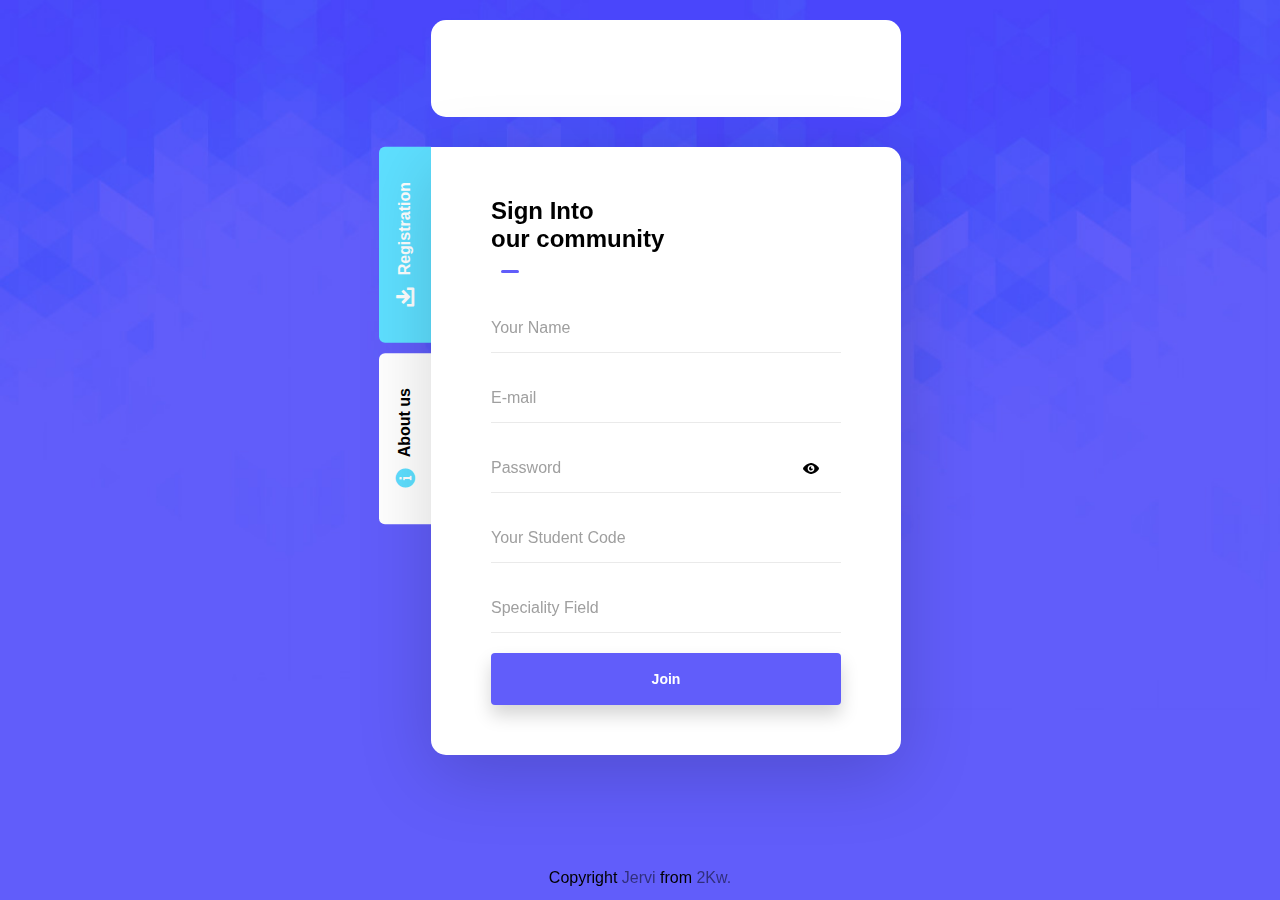
<file: register.html>
<!DOCTYPE html>
<html class="no-js" lang="">


<!-- Mirrored from radiustheme.com/demo/html/cirkle/login.html by HTTrack Website Copier/3.x [XR&CO'2014], Tue, 09 Nov 2021 16:36:10 GMT -->

<head>
    <!-- Meta Data -->
    <meta charset="UTF-8">
    <meta http-equiv="X-UA-Compatible" content="IE=edge">
    <title>Entp | Login</title>
    <meta name="description" content="">
    <meta name="viewport" content="width=device-width, initial-scale=1, shrink-to-fit=no">
    <!-- Favicon -->
    <link rel="shortcut icon" type="image/x-icon" href="media/favicon.png">
    <link rel="stylesheet" href="dependencies/bootstrap/css/bootstrap.min.css">
    <link rel="stylesheet" href="dependencies/icofont/icofont.min.css">
    <link rel="stylesheet" href="dependencies/slick-carousel/css/slick.css">
    <link rel="stylesheet" href="dependencies/slick-carousel/css/slick-theme.css">
    <link rel="stylesheet" href="dependencies/magnific-popup/css/magnific-popup.css">
    <link rel="stylesheet" href="dependencies/sal.js/sal.css" type="text/css">
    <link rel="stylesheet" href="dependencies/select2/css/select2.min.css" type="text/css">

    <!-- Site Stylesheet -->
    <link rel="stylesheet" href="assets/css/app.css">

    <!-- Google Web Fonts -->

</head> 

<body class="sticky-header">

    <a href="#wrapper" data-type="section-switch" class="scrollup">
        <i class="icofont-bubble-up"></i>
    </a>
    <!-- Preloader Start Here -->
    <div id="preloader"></div>
    <!-- Preloader End Here -->
    <div id="wrapper" class="wrapper overflow-hidden">

        <!--=====================================-->
        <!--=          Header Menu Start       	=-->
        <!--=====================================-->
        <div class="login-page-wrap">
            <div class="content-wrap">
                <div class="login-content">
                    <div class="item-logo">
                        <a href="#"><img src="media/logo.svg" alt="logo"></a>
                    </div>
                    <div class="login-form-wrap">
                        <ul class="nav nav-tabs" role="tablist">
                            <li class="nav-item">
                                <a  class="nav-link active" data-toggle="tab" href="#login-tab" role="tab" aria-selected="true"><i class="icofont-download"></i> Registration </a>
                            </li>
                            <li class="nav-item">
                                <a  class="nav-link" data-toggle="tab" href="#registration-tab" role="tab" aria-selected="false"><i class="icofont-info-circle"></i> About us</a>
                            </li>
                        </ul>
                        <div class="tab-content">
                            <div class="tab-pane login-tab fade show active" id="login-tab" role="tabpanel">
                                <h3 class="item-title">Sign Into <span>our community</span></h3>
                                <form name="contact" netlify>
                                    <div class="form-group">
                                        <input type="text" class="form-control" name="name" placeholder="Your Name" />
                                    </div>
                                    <div class="form-group">
                                        <input type="email" class="form-control" name="email" placeholder="E-mail" />
                                    </div>
                                    <div class="form-group">
                                        <input id="password" type="password" class="form-control" name="password" placeholder="Password" />
                                        <button type="button" onclick="toggle(this)" class="toggle-psswd icofont-eye-alt" >
                                            <!--icofont-eye-blocked hide-->
                                        </button>
                                    </div>
                                   

                                    <div class="form-group">
                                        <input type="text" class="form-control" name="code" placeholder="Your Student Code" />
                                    </div>
                                    <div class="form-group">
                                        <input type="text" class="form-control" name="field" placeholder="Speciality Field" />
                                    </div>
                                    <div class="form-group">
                                        <input type="submit" name="login-btn" class="submit-btn" value="Join">
                                    </div>
                                </form>
                            </div>
                            <div class="tab-pane registration-tab fade" id="registration-tab" role="tabpanel">
                                <h3 class="item-title">About us</h3>

                                <span class="about-us">
                                    we are house of entrepreneur, we help competent and ambitious people to reach their goals
                                </span>
                                <h5>Follow us </h5>
                                <ul class="social">
                                    <li><i class="icofont-facebook"></i></li>
                                    <li><i class="icofont-instagram"></i></li>
                                    <li><i class="icofont-ui-email"></i></li>
                                </ul>
                            </div>                   
                        </div>
                        
                    </div>
                    <footer>
                        Copyright <a href="https://gacem.netlify.com" target="_blank">Jervi</a> from <a href="https://www.instagram.com/2kingswebsites/" target="_blank">2Kw.</a> 
                    </footer>
            </div>
        </div>
        
       
    </div>
   
    <!-- Jquery Js -->
    <script src="dependencies/jquery/js/jquery.min.js"></script>
    <script src="dependencies/popper.js/js/popper.min.js"></script>
    <script src="dependencies/bootstrap/js/bootstrap.min.js"></script>
    <script src="dependencies/imagesloaded/js/imagesloaded.pkgd.min.js"></script>
    <script src="dependencies/isotope-layout/js/isotope.pkgd.min.js"></script>
    <script src="dependencies/slick-carousel/js/slick.min.js"></script>
    <script src="dependencies/sal.js/sal.js"></script>
    <script src="dependencies/magnific-popup/js/jquery.magnific-popup.min.js"></script>
    <script src="dependencies/bootstrap-validator/js/validator.min.js"></script>
    <script src="dependencies/select2/js/select2.min.js"></script>

    <!-- Site Scripts -->
    <script src="assets/js/app.js"></script>


    <!-- Last minute fixes -->
    <style>
        .toggle-psswd {
            cursor: pointer;
            position: absolute;
            top: 1rem;
            right: 1rem;
            background-color: transparent;
            border: none;
        }
        .about-us {
            max-width: 22rem;
            display: inline-block;
            padding: 1rem 0;
        }
        h5 {
            margin-top: 3rem;
            margin-bottom: 1rem;
            text-align: center;
        }
        footer {
            font-family: inherit;
            position: fixed;
            bottom: 0.5rem;
            left: 0;
            right: 0;
            text-align: center;
            color: black;
        }
        footer a {
            color: black;
            opacity: 0.5;
        }
        .social {
            display: flex;
            justify-content: space-around;
        }

        .social li {
            font-size: 2rem;
        }
    </style>
    <script>
        function toggle(mode) {
            var psswdStatus = mode.classList.contains('icofont-eye-alt');
            var psswdContainer = document.getElementById('password');
            if(psswdStatus) {
                psswdContainer.type = "text";
                mode.classList.remove("icofont-eye-alt");
                mode.classList.add("icofont-eye-blocked");

            } else {
                psswdContainer.type = "password";
                mode.classList.remove("icofont-eye-blocked");
                mode.classList.add("icofont-eye-alt");
            }
        }

        function setHeight() {
            var body = document.body,
                html = document.documentElement;

            var height = Math.max( body.scrollHeight, body.offsetHeight, 
                                html.clientHeight, html.scrollHeight, html.offsetHeight );

            document.getElementsByTagName('body')[0].style.height = height + "px";
            console.log(height);
        }
    </script>
</body>

<!-- Mirrored from radiustheme.com/demo/html/cirkle/login.html by HTTrack Website Copier/3.x [XR&CO'2014], Tue, 09 Nov 2021 16:36:11 GMT -->

</html>
</file>
<file: dependencies/sal.js/sal.css>
[data-sal]{transition-duration:.2s;transition-duration:var(--sal-duration,.2s);transition-delay:0s;transition-delay:var(--sal-delay,0s);transition-timing-function:ease;transition-timing-function:var(--sal-easing,ease)}[data-sal][data-sal-duration="200"]{transition-duration:.2s}[data-sal][data-sal-duration="250"]{transition-duration:.25s}[data-sal][data-sal-duration="300"]{transition-duration:.3s}[data-sal][data-sal-duration="350"]{transition-duration:.35s}[data-sal][data-sal-duration="400"]{transition-duration:.4s}[data-sal][data-sal-duration="450"]{transition-duration:.45s}[data-sal][data-sal-duration="500"]{transition-duration:.5s}[data-sal][data-sal-duration="550"]{transition-duration:.55s}[data-sal][data-sal-duration="600"]{transition-duration:.6s}[data-sal][data-sal-duration="650"]{transition-duration:.65s}[data-sal][data-sal-duration="700"]{transition-duration:.7s}[data-sal][data-sal-duration="750"]{transition-duration:.75s}[data-sal][data-sal-duration="800"]{transition-duration:.8s}[data-sal][data-sal-duration="850"]{transition-duration:.85s}[data-sal][data-sal-duration="900"]{transition-duration:.9s}[data-sal][data-sal-duration="950"]{transition-duration:.95s}[data-sal][data-sal-duration="1000"]{transition-duration:1s}[data-sal][data-sal-duration="1050"]{transition-duration:1.05s}[data-sal][data-sal-duration="1100"]{transition-duration:1.1s}[data-sal][data-sal-duration="1150"]{transition-duration:1.15s}[data-sal][data-sal-duration="1200"]{transition-duration:1.2s}[data-sal][data-sal-duration="1250"]{transition-duration:1.25s}[data-sal][data-sal-duration="1300"]{transition-duration:1.3s}[data-sal][data-sal-duration="1350"]{transition-duration:1.35s}[data-sal][data-sal-duration="1400"]{transition-duration:1.4s}[data-sal][data-sal-duration="1450"]{transition-duration:1.45s}[data-sal][data-sal-duration="1500"]{transition-duration:1.5s}[data-sal][data-sal-duration="1550"]{transition-duration:1.55s}[data-sal][data-sal-duration="1600"]{transition-duration:1.6s}[data-sal][data-sal-duration="1650"]{transition-duration:1.65s}[data-sal][data-sal-duration="1700"]{transition-duration:1.7s}[data-sal][data-sal-duration="1750"]{transition-duration:1.75s}[data-sal][data-sal-duration="1800"]{transition-duration:1.8s}[data-sal][data-sal-duration="1850"]{transition-duration:1.85s}[data-sal][data-sal-duration="1900"]{transition-duration:1.9s}[data-sal][data-sal-duration="1950"]{transition-duration:1.95s}[data-sal][data-sal-duration="2000"]{transition-duration:2s}[data-sal][data-sal-delay="50"]{transition-delay:.05s}[data-sal][data-sal-delay="100"]{transition-delay:.1s}[data-sal][data-sal-delay="150"]{transition-delay:.15s}[data-sal][data-sal-delay="200"]{transition-delay:.2s}[data-sal][data-sal-delay="250"]{transition-delay:.25s}[data-sal][data-sal-delay="300"]{transition-delay:.3s}[data-sal][data-sal-delay="350"]{transition-delay:.35s}[data-sal][data-sal-delay="400"]{transition-delay:.4s}[data-sal][data-sal-delay="450"]{transition-delay:.45s}[data-sal][data-sal-delay="500"]{transition-delay:.5s}[data-sal][data-sal-delay="550"]{transition-delay:.55s}[data-sal][data-sal-delay="600"]{transition-delay:.6s}[data-sal][data-sal-delay="650"]{transition-delay:.65s}[data-sal][data-sal-delay="700"]{transition-delay:.7s}[data-sal][data-sal-delay="750"]{transition-delay:.75s}[data-sal][data-sal-delay="800"]{transition-delay:.8s}[data-sal][data-sal-delay="850"]{transition-delay:.85s}[data-sal][data-sal-delay="900"]{transition-delay:.9s}[data-sal][data-sal-delay="950"]{transition-delay:.95s}[data-sal][data-sal-delay="1000"]{transition-delay:1s}[data-sal][data-sal-easing=linear]{transition-timing-function:linear}[data-sal][data-sal-easing=ease]{transition-timing-function:ease}[data-sal][data-sal-easing=ease-in]{transition-timing-function:ease-in}[data-sal][data-sal-easing=ease-out]{transition-timing-function:ease-out}[data-sal][data-sal-easing=ease-in-out]{transition-timing-function:ease-in-out}[data-sal][data-sal-easing=ease-in-cubic]{transition-timing-function:cubic-bezier(.55,.055,.675,.19)}[data-sal][data-sal-easing=ease-out-cubic]{transition-timing-function:cubic-bezier(.215,.61,.355,1)}[data-sal][data-sal-easing=ease-in-out-cubic]{transition-timing-function:cubic-bezier(.645,.045,.355,1)}[data-sal][data-sal-easing=ease-in-circ]{transition-timing-function:cubic-bezier(.6,.04,.98,.335)}[data-sal][data-sal-easing=ease-out-circ]{transition-timing-function:cubic-bezier(.075,.82,.165,1)}[data-sal][data-sal-easing=ease-in-out-circ]{transition-timing-function:cubic-bezier(.785,.135,.15,.86)}[data-sal][data-sal-easing=ease-in-expo]{transition-timing-function:cubic-bezier(.95,.05,.795,.035)}[data-sal][data-sal-easing=ease-out-expo]{transition-timing-function:cubic-bezier(.19,1,.22,1)}[data-sal][data-sal-easing=ease-in-out-expo]{transition-timing-function:cubic-bezier(1,0,0,1)}[data-sal][data-sal-easing=ease-in-quad]{transition-timing-function:cubic-bezier(.55,.085,.68,.53)}[data-sal][data-sal-easing=ease-out-quad]{transition-timing-function:cubic-bezier(.25,.46,.45,.94)}[data-sal][data-sal-easing=ease-in-out-quad]{transition-timing-function:cubic-bezier(.455,.03,.515,.955)}[data-sal][data-sal-easing=ease-in-quart]{transition-timing-function:cubic-bezier(.895,.03,.685,.22)}[data-sal][data-sal-easing=ease-out-quart]{transition-timing-function:cubic-bezier(.165,.84,.44,1)}[data-sal][data-sal-easing=ease-in-out-quart]{transition-timing-function:cubic-bezier(.77,0,.175,1)}[data-sal][data-sal-easing=ease-in-quint]{transition-timing-function:cubic-bezier(.755,.05,.855,.06)}[data-sal][data-sal-easing=ease-out-quint]{transition-timing-function:cubic-bezier(.23,1,.32,1)}[data-sal][data-sal-easing=ease-in-out-quint]{transition-timing-function:cubic-bezier(.86,0,.07,1)}[data-sal][data-sal-easing=ease-in-sine]{transition-timing-function:cubic-bezier(.47,0,.745,.715)}[data-sal][data-sal-easing=ease-out-sine]{transition-timing-function:cubic-bezier(.39,.575,.565,1)}[data-sal][data-sal-easing=ease-in-out-sine]{transition-timing-function:cubic-bezier(.445,.05,.55,.95)}[data-sal][data-sal-easing=ease-in-back]{transition-timing-function:cubic-bezier(.6,-.28,.735,.045)}[data-sal][data-sal-easing=ease-out-back]{transition-timing-function:cubic-bezier(.175,.885,.32,1.275)}[data-sal][data-sal-easing=ease-in-out-back]{transition-timing-function:cubic-bezier(.68,-.55,.265,1.55)}[data-sal|=fade]{opacity:0;transition-property:opacity}[data-sal|=fade].sal-animate,body.sal-disabled [data-sal|=fade]{opacity:1}[data-sal|=slide]{opacity:0;transition-property:opacity,transform}[data-sal=slide-up]{transform:translateY(20%)}[data-sal=slide-down]{transform:translateY(-20%)}[data-sal=slide-left]{transform:translateX(20%)}[data-sal=slide-right]{transform:translateX(-20%)}[data-sal|=slide].sal-animate,body.sal-disabled [data-sal|=slide]{opacity:1;transform:none}[data-sal|=zoom]{opacity:0;transition-property:opacity,transform}[data-sal=zoom-in]{transform:scale(.5)}[data-sal=zoom-out]{transform:scale(1.1)}[data-sal|=zoom].sal-animate,body.sal-disabled [data-sal|=zoom]{opacity:1;transform:none}[data-sal|=flip]{-webkit-backface-visibility:hidden;backface-visibility:hidden;transition-property:transform}[data-sal=flip-left]{transform:perspective(2000px) rotateY(-91deg)}[data-sal=flip-right]{transform:perspective(2000px) rotateY(91deg)}[data-sal=flip-up]{transform:perspective(2000px) rotateX(-91deg)}[data-sal=flip-down]{transform:perspective(2000px) rotateX(91deg)}[data-sal|=flip].sal-animate,body.sal-disabled [data-sal|=flip]{transform:none}

/*# sourceMappingURL=sal.css.map*/
</file>
<file: assets/css/app.css>
/*---------------------------------------------
Template Name: Cirkle Social Media Community HTML Template
Template URL: http://www.radiustheme.com/demo/html/cirkle/
Description: Social Media and Community HTML Template
Author: RadiusTheme
Author URL: http://www.radiustheme.com 
Version: 1.0.0

===================   
CSS INDEX
===================
1. Typography
2. Bootstrap Overwrite
	2.1 Form
    2.2 Grid
3. Vendor Custom Style
    3.1 Slick
    3.2 Select 2
4. Template Layout Style
	4.1 Back To Top
	4.2 Breadcrumb Banner
    4.3 Footer
    4.4 Global
    4.5 Helper Classes
    4.6 Header Menu
    4.7 Pagination
    4.8 Preloader
    4.9 Section
5. Template Page Style
	5.1 About
	5.2 Banner
	5.3 Blog
	5.4 Community
	5.5 Contact Us
	5.6 Groups
	5.7 Location
	5.8 Team
	5.9 Testimonial
	5.10 Why Choose Us
	5.11 Login Page
6.  Dashboard
	6.1 Banner
	6.2 Blocks
	6.3 Forum
	6.4 Post
	6.5 Product
	6.6 Search
	6.7 User Activity
	6.8 Widget 
--------------------------------------------*/


/*=======================================================================
1. Typography 
=========================================================================*/

body {
    font-family: "Nunito", sans-serif;
    font-size: 16px;
    line-height: 28px;
    color: #646464;
    font-weight: 400;
    vertical-align: baseline;
    -webkit-font-smoothing: antialiased;
    -moz-osx-font-smoothing: grayscale;
    text-rendering: optimizeLegibility;
    background-color: #ffffff;
}

p {
    margin: 0 0 10px 0;
    color: #646464;
}

h1,
h2,
h3,
h4,
h5,
h6 {
    font-family: "Nunito", sans-serif;
    margin: 0 0 10px 0;
    font-weight: 700;
    line-height: 28px;
    color: #000000;
}

h1 {
    font-size: 46px;
    line-height: 52px;
}

@media only screen and (max-width: 1199px) {
    h1 {
        font-size: 44px;
    }
}

@media only screen and (max-width: 991px) {
    h1 {
        font-size: 40px;
    }
}

@media only screen and (max-width: 767px) {
    h1 {
        font-size: 34px;
    }
}

@media only screen and (max-width: 575px) {
    h1 {
        font-size: 30px;
    }
}

h2 {
    font-size: 36px;
    line-height: 42px;
}

@media only screen and (max-width: 1199px) {
    h2 {
        font-size: 34px;
    }
}

@media only screen and (max-width: 991px) {
    h2 {
        font-size: 32px;
    }
}

@media only screen and (max-width: 767px) {
    h2 {
        font-size: 30px;
    }
}

@media only screen and (max-width: 575px) {
    h2 {
        font-size: 24px;
    }
}

h3 {
    font-size: 28px;
}

@media only screen and (max-width: 1199px) {
    h3 {
        font-size: 26px;
    }
}

@media only screen and (max-width: 991px) {
    h3 {
        font-size: 24px;
    }
}

@media only screen and (max-width: 767px) {
    h3 {
        font-size: 22px;
    }
}

h4 {
    font-size: 22px;
}

@media only screen and (max-width: 575px) {
    h4 {
        font-size: 20px;
    }
}

h5 {
    font-size: 18px;
}

h6 {
    font-size: 14px;
}


/*=======================================================================
2. Bootstrap Overwrite
=========================================================================*/


/*------------------- 2.1 Form -------------------*/

.form-group {
    position: relative;
    margin-bottom: 20px;
}

.form-group .form-control {
    color: #111111;
    padding: 20px;
    border-color: #d7d7d7;
    background-color: #ffffff;
    border-radius: 4px;
}

.form-group .form-control:focus {
    outline: none;
    box-shadow: none;
}

.form-group input {
    height: 50px;
}

.form-group:last-child {
    margin-bottom: 0;
}

.form-group .submit-btn {
    height: auto;
    border: none;
    border-radius: 4px;
    font-weight: 700;
    color: #ffffff;
    font-size: 14px;
    padding: 8px 25px;
    background-color: #615dfa;
    -webkit-transition: all 0.3s ease-in-out;
    transition: all 0.3s ease-in-out;
}

.form-group .submit-btn:hover {
    background-color: #5edfff;
}

.form-group .submit-btn:focus {
    outline: none;
}

.form-group input.form-control::-webkit-input-placeholder,
.form-group textarea.form-control::-webkit-input-placeholder {
    color: #646464;
}

.input-group {
    border-radius: 30px;
    background-color: #ffffff;
    border: none;
}

.input-group .form-control {
    border-radius: 4px 0 0 4px;
    padding: 0 20px;
    height: 40px;
    font-size: 12px;
    color: #111111;
    border: none;
}

.input-group .form-control:focus {
    box-shadow: none;
}

.input-group .input-group-append .search-btn {
    border: none;
    background-color: #615dfa;
    color: #ffffff;
    padding: 5px 15px;
    border-radius: 0 4px 4px 0;
    -webkit-transition: all 0.3s ease-in-out;
    transition: all 0.3s ease-in-out;
}

.input-group .input-group-append .search-btn:focus {
    outline: none;
}

.input-group .input-group-append .search-btn:hover {
    background-color: #5edfff;
}

.input-group input.form-control::-webkit-input-placeholder,
.input-group textarea.form-control::-webkit-input-placeholder {
    color: #969696;
}

.form-check {
    position: relative;
    padding-left: 0;
}

.form-check label {
    display: inline-block;
    position: relative;
    padding-left: 30px;
    font-size: 14px;
    color: #646464;
    cursor: pointer;
}

.form-check label i {
    color: #ffbc09;
    margin-right: 4px;
}

.form-check label:before {
    content: "";
    display: inline-block;
    position: absolute;
    width: 18px;
    height: 18px;
    left: 0;
    top: 5px;
    background-color: transparent;
    border: 2px solid #b1b0b0;
    border-radius: 2px;
    -webkit-transition: border 0.15s ease-in-out, color 0.15s ease-in-out;
    transition: border 0.15s ease-in-out, color 0.15s ease-in-out;
}

.form-check label:after {
    content: "";
    display: inline-block;
    position: absolute;
    left: 2px;
    top: 0;
    font-size: 16px;
}

.form-check input[type="checkbox"] {
    cursor: pointer;
    position: absolute;
    width: 20px;
    height: 20px;
    top: 4px;
    left: 20px;
    z-index: 1;
    opacity: 0;
    margin-top: 0;
}

.form-check input[type="checkbox"]:checked+label {
    color: #000000;
}

.form-check input[type="checkbox"]:checked+label:after {
    font-family: IcoFont;
    content: "\eed8";
    font-weight: 600;
}

.form-check input[type="checkbox"]:disabled+label {
    opacity: 0.65;
}

.form-check input[type="checkbox"]:disabled+label:before {
    background-color: #eeeeee;
    cursor: not-allowed;
}

.form-check label::before {
    border-radius: 4px;
}

.form-check input[type="checkbox"]:checked+label:before {
    background-color: #615dfa;
    border-color: #615dfa;
}

.form-check input[type="checkbox"]:checked+label:after {
    color: #ffffff;
}


/*------------------- 2.2 Grid -------------------*/

@media only screen and (min-width: 1200px) {
    .container {
        max-width: 1200px;
    }
}

.container-fluid.full-width {
    padding-left: 0;
    padding-right: 0;
}

.container-fluid.full-width>.row {
    margin-left: 0;
    margin-right: 0;
}

.container-fluid.full-width>.row>[class^="col-"],
.container-fluid.full-width>.row>[class*=" col-"] {
    padding-right: 0;
    padding-left: 0;
}

.row.gutters-10 {
    padding-left: 10px;
    padding-right: 10px;
}

.row.gutters-10>[class^="col-"] {
    padding-left: 5px;
    padding-right: 5px;
}

.row.gutters-15 {
    padding-left: 7.5px;
    padding-right: 7.5px;
}

.row.gutters-15>[class^="col-"] {
    padding-left: 7.5px;
    padding-right: 7.5px;
}

.row.gutters-20 {
    padding-left: 5px;
    padding-right: 5px;
}

.row.gutters-20>[class^="col-"] {
    padding-left: 10px;
    padding-right: 10px;
}


/*=======================================================================
3. Vendor Custom Style
=========================================================================*/


/*------------------- 3.1 Slick -------------------*/

.slick-slide:focus {
    outline: none;
}

.slick-arrow {
    visibility: hidden;
    opacity: 0;
    height: 35px;
    width: 35px;
    line-height: 48px;
    background-color: white;
    border-radius: 4px;
    -webkit-transition: all 0.3s ease-in-out;
    transition: all 0.3s ease-in-out;
    z-index: 5;
}

.slick-arrow:before {
    font-family: "Font Awesome 5 Free";
    color: #615dfa;
    font-size: 16px;
    font-weight: 600;
    -webkit-transition: all 0.3s ease-in-out;
    transition: all 0.3s ease-in-out;
}

.slick-arrow:hover {
    background-color: white;
}

.slick-prev {
    left: 30px;
}

.slick-prev:before {
    content: "\f104";
}

.slick-next {
    right: 30px;
}

.slick-next:before {
    content: "\f105";
}

.slick-dots {
    left: 0;
    bottom: -35px;
    width: auto;
}

.slick-dots li {
    margin: 0 8px 0 0;
    height: 13px;
    width: 13px;
    border-radius: 50%;
}

.slick-dots li button {
    background-color: #cccccc;
    height: 13px;
    width: 13px;
    border-radius: 50%;
    -webkit-transition: all 0.3s ease-in-out;
    transition: all 0.3s ease-in-out;
}

.slick-dots li button:before {
    display: none;
}

.slick-dots li.slick-active button {
    background-color: #615dfa;
}


/*------------------- 3.2 Select 2 -------------------*/

.select2-container {
    min-width: 250px;
}

.select2-container--classic .select2-selection--single {
    background: #ffffff;
    border: 1px solid #eaeaea;
    height: 40px;
}

.select2-container--classic .select2-selection--single .select2-selection__rendered {
    line-height: 40px;
    color: #646464;
    padding-left: 20px;
    font-size: 14px;
}

.select2-container--classic .select2-selection--single:focus {
    border: 1px solid #eaeaea;
}

.select2-container--classic .select2-selection--single .select2-selection__arrow {
    background: none;
    border-left: none;
    height: 40px;
    top: 0;
    right: 4px;
    width: 40px;
}

.select2-container--classic .select2-selection--single .select2-selection__arrow b {
    border-color: #646464 transparent transparent transparent;
    border-width: 6px 5px 0 5px;
}

.select2-container--classic.select2-container--open .select2-selection--single .select2-selection__arrow b {
    border-color: transparent transparent #646464 transparent;
    border-width: 0 5px 6px 5px;
}

.select2-container--classic.select2-container--open.select2-container--below .select2-selection--single {
    background: #ffffff;
    border-color: #eaeaea;
}

.select2-container--classic.select2-container--open.select2-container--above .select2-selection--single {
    border-color: #eaeaea;
    background: transparent;
    border-top: 1px solid #eaeaea;
}

.select2-container--classic.select2-container--open .select2-dropdown {
    border-color: #eaeaea;
    position: inherit !important;
    border-top: 1px solid #eaeaea;
    border-bottom: 1px solid #eaeaea;
}

.select2-container--classic .select2-results__option--highlighted[aria-selected] {
    background-color: #615dfa;
}

.select2-results__option {
    padding: 5px 20px;
    font-size: 14px;
}

.select2-container--classic .select2-selection--single .select2-selection__placeholder {
    color: #646464;
}


/*=======================================================================
4. Template Layout Style
=========================================================================*/


/*------------------- 4.1 Back To Top -------------------*/

.scrollup {
    overflow: hidden;
    position: fixed;
    height: 50px;
    width: 50px;
    line-height: 50px;
    border-radius: 50%;
    bottom: -100px;
    right: 20px;
    text-align: center;
    z-index: 9999;
    background-color: #615dfa;
    color: #ffffff;
    font-size: 30px;
    display: -webkit-box;
    display: -webkit-flex;
    display: -ms-flexbox;
    display: flex;
    -webkit-box-align: center;
    -webkit-align-items: center;
    -ms-flex-align: center;
    align-items: center;
    -webkit-box-pack: center;
    -webkit-justify-content: center;
    -ms-flex-pack: center;
    justify-content: center;
    -webkit-transition: all 0.8s cubic-bezier(0, 0, 0.15, 1.88);
    transition: all 0.8s cubic-bezier(0, 0, 0.15, 1.88);
    box-shadow: 0px 0px 20px 0px rgba(0, 0, 0, 0.2);
}

.scrollup:hover {
    color: #615dfa;
    background-color: #ffffff;
}

.scrollup:focus {
    color: #ffffff;
}

.scrollup.back-top {
    bottom: 25px;
}


/*------------------- 4.2 Breadcrumb Banner -------------------*/

.breadcrumbs-banner {
    margin-top: -97px;
    padding: 185px 0 95px;
    background-color: #615dfa;
    background-position: top;
    background-size: cover;
    background-repeat: no-repeat;
    overflow: hidden;
    position: relative;
    z-index: 1;
}

@media only screen and (max-width: 1199px) {
    .breadcrumbs-banner {
        padding: 165px 0 75px;
    }
}

@media only screen and (max-width: 1199px) {
    .breadcrumbs-banner {
        padding: 145px 0 55px;
    }
}

.breadcrumbs-banner .breadcrumb-animate-img {
    position: absolute;
    right: 9%;
    bottom: 0;
    line-height: 0;
    z-index: -1;
}

@media only screen and (max-width: 1199px) {
    .breadcrumbs-banner .breadcrumb-animate-img {
        right: -10%;
        bottom: -10%;
    }
    .breadcrumbs-banner .breadcrumb-animate-img img {
        -webkit-transform: scale(0.8);
        -ms-transform: scale(0.8);
        transform: scale(0.8);
    }
}

@media only screen and (max-width: 991px) {
    .breadcrumbs-banner .breadcrumb-animate-img {
        right: -20%;
        bottom: -25%;
    }
    .breadcrumbs-banner .breadcrumb-animate-img img {
        -webkit-transform: scale(0.6);
        -ms-transform: scale(0.6);
        transform: scale(0.6);
    }
}

.breadcrumbs-banner .breadcrumbs-area {
    position: relative;
    z-index: 1;
}

.breadcrumbs-banner .breadcrumbs-area h1 {
    font-size: 30px;
    color: #ffffff;
    margin-bottom: 6px;
}

.breadcrumbs-banner .breadcrumbs-area ul li {
    display: inline-block;
    color: #ffffff;
    position: relative;
    margin-right: 20px;
    font-size: 14px;
}

.breadcrumbs-banner .breadcrumbs-area ul li:after {
    content: "/";
    position: absolute;
    top: 50%;
    -webkit-transform: translateY(-50%);
    -ms-transform: translateY(-50%);
    transform: translateY(-50%);
    right: -14px;
}

.breadcrumbs-banner .breadcrumbs-area ul li a {
    color: #ffffff;
    -webkit-transition: all 0.3s ease-in-out;
    transition: all 0.3s ease-in-out;
}

.breadcrumbs-banner .breadcrumbs-area ul li a:hover {
    color: #5edfff;
}

.breadcrumbs-banner .breadcrumbs-area ul li:last-child {
    margin-right: 0;
}

.breadcrumbs-banner .breadcrumbs-area ul li:last-child:after {
    display: none;
}


/*------------------- 4.3 Footer -------------------*/

.footer-wrap {
    background-color: #f0f4f6;
    position: relative;
    z-index: 1;
}

.footer-wrap:before {
    content: url("../../media/figure/footer_shape.png");
    position: absolute;
    bottom: 0;
    left: 50%;
    -webkit-transform: translateX(-50%);
    -ms-transform: translateX(-50%);
    transform: translateX(-50%);
    z-index: -1;
    overflow: hidden;
    line-height: 0;
}

@media only screen and (max-width: 479px) {
    .footer-wrap .footer-top-image {
        display: none;
    }
}

.footer-wrap .footer-top-image li {
    display: inline-block;
    position: absolute;
    top: -103px;
    -webkit-transform: translateX(-50%);
    -ms-transform: translateX(-50%);
    transform: translateX(-50%);
    z-index: -2;
}

.footer-wrap .footer-top-image li:nth-child(1n) {
    left: 50%;
}

.footer-wrap .footer-top-image li:nth-child(2n) {
    left: calc(50% + 135px);
    top: -100px;
}

.footer-wrap .footer-top-image li:nth-child(3n) {
    left: calc(50% - 135px);
    top: -97px;
}

.footer-wrap .footer-top-image li:nth-child(4n) {
    left: calc(50% + 270px);
    top: -97px;
}

@media only screen and (max-width: 767px) {
    .footer-wrap .footer-top-image li:nth-child(4n) {
        display: none;
    }
}

.footer-wrap .footer-top-image li:nth-child(5n) {
    left: calc(50% - 270px);
    top: -88px;
}

@media only screen and (max-width: 767px) {
    .footer-wrap .footer-top-image li:nth-child(5n) {
        display: none;
    }
}

.footer-wrap .footer-top-image li:nth-child(6n) {
    left: calc(50% + 405px);
    top: -80px;
}

@media only screen and (max-width: 991px) {
    .footer-wrap .footer-top-image li:nth-child(6n) {
        display: none;
    }
}

.footer-wrap .footer-top-image li:nth-child(7n) {
    left: calc(50% - 405px);
    top: -69px;
}

@media only screen and (max-width: 991px) {
    .footer-wrap .footer-top-image li:nth-child(7n) {
        display: none;
    }
}

.footer-wrap .footer-top-image li:nth-child(8n) {
    left: calc(50% + 540px);
    top: -60px;
}

@media only screen and (max-width: 1199px) {
    .footer-wrap .footer-top-image li:nth-child(8n) {
        display: none;
    }
}

.footer-wrap .footer-top-image li:nth-child(9n) {
    left: calc(50% - 540px);
    top: -44px;
}

@media only screen and (max-width: 1199px) {
    .footer-wrap .footer-top-image li:nth-child(9n) {
        display: none;
    }
}

.main-footer {
    padding: 140px 0 25px;
}

@media only screen and (max-width: 991px) {
    .main-footer {
        background-color: #ffffff;
        padding: 80px 0 25px;
    }
}

.footer-box {
    margin-bottom: 50px;
}

.footer-box .footer-logo {
    margin-bottom: 20px;
}

.footer-box .footer-title {
    font-size: 22px;
    padding-bottom: 18px;
    margin-bottom: 22px;
    position: relative;
}

.footer-box .footer-title:after {
    content: "";
    height: 3px;
    width: 20px;
    background-color: #615dfa;
    position: absolute;
    bottom: 0;
    left: 8px;
}

.footer-box .footer-title:before {
    content: "";
    height: 3px;
    width: 6px;
    background-color: #615dfa;
    position: absolute;
    bottom: 0;
    left: 0;
}

.footer-box .footer-link ul li {
    margin-bottom: 7px;
}

.footer-box .footer-link ul li:last-child {
    margin-bottom: 0;
}

.footer-box .footer-link ul li a {
    color: #646464;
}

.footer-box .footer-link ul li a:hover {
    color: #615dfa;
}

.footer-bottom {
    padding: 30px 0;
    border-top: 1px solid #ececec;
    text-align: center;
}

.footer-bottom .footer-copyright {
    color: #838383;
}

.footer-dashboard {
    background-color: #ffffff;
    margin-top: 60px;
}

@media only screen and (max-width: 767px) {
    .footer-dashboard {
        margin-top: 40px;
    }
}

.footer-dashboard:before {
    display: none;
}

.footer-dashboard .main-footer {
    padding-top: 120px;
}

@media only screen and (max-width: 1199px) {
    .footer-dashboard .main-footer {
        padding-top: 100px;
    }
}

@media only screen and (max-width: 991px) {
    .footer-dashboard .main-footer {
        padding-top: 80px;
    }
}


/*------------------- 4.4 Global -------------------*/

a {
    display: inline-block;
    text-decoration: none;
    cursor: pointer;
    -webkit-transition: all 0.3s ease-in-out;
    transition: all 0.3s ease-in-out;
}

a:active,
a:hover,
a:focus {
    text-decoration: none;
    color: #111111;
    outline: 0 none;
}

button:active,
button:hover,
button:focus {
    outline: 0 none;
}

img {
    max-width: 100%;
    height: auto;
}

ul {
    list-style: outside none none;
    margin: 0;
    padding: 0;
}

hr {
    margin: 0;
}

[class^="flaticon-"]:before,
[class*=" flaticon-"]:before,
[class^="flaticon-"]:after,
[class*=" flaticon-"]:after {
    margin-left: 0;
}

.item-icon {
    line-height: 1;
}

.item-icon i {
    display: inline-block;
}


/*------------------- 4.5 Helper Classes -------------------*/

.button-slide {
    color: #000000;
    border: 1px solid #d7d7d7;
    border-radius: 30px;
    padding: 4px 3px;
    font-size: 17px;
    font-weight: 700;
    position: relative;
    z-index: 1;
}

.button-slide:after {
    content: "";
    height: 41px;
    width: 41px;
    background-color: #5edfff;
    border-radius: 30px;
    position: absolute;
    top: 49%;
    right: 5px;
    -webkit-transform: translateY(-50%);
    -ms-transform: translateY(-50%);
    transform: translateY(-50%);
    -webkit-transition: all 0.3s ease-in-out;
    transition: all 0.3s ease-in-out;
    z-index: -1;
}

.button-slide .btn-text {
    margin-left: 24px;
}

.button-slide .btn-icon {
    margin-left: 15px;
    height: 41px;
    width: 41px;
    border-radius: 50%;
    display: -webkit-inline-box;
    display: -webkit-inline-flex;
    display: -ms-inline-flexbox;
    display: inline-flex;
    -webkit-box-align: center;
    -webkit-align-items: center;
    -ms-flex-align: center;
    align-items: center;
    -webkit-box-pack: center;
    -webkit-justify-content: center;
    -ms-flex-pack: center;
    justify-content: center;
}

.button-slide .btn-icon svg {
    vertical-align: baseline;
}

.button-slide:hover:after {
    width: 95%;
    border-radius: 30px;
}

.bg-common {
    background-repeat: no-repeat;
    background-position: center;
    background-size: cover;
}

.bg-fb {
    background-color: #365493;
}

.bg-twitter {
    background-color: #38b8ff;
}

.bg-instagram {
    background-color: #ff3b6e;
}

.bg-pinterest {
    background-color: #cd0f40;
}

.bg-dribble {
    background-color: #ec407a;
}

.bg-youtube {
    background-color: #ff0000;
}

.bg-behance {
    background-color: #2962ff;
}

.color-fb {
    color: #1877f2;
}

.color-twitter {
    color: #1da1f2;
}

.color-instagram {
    color: #c32aa3;
}

.color-messenger {
    color: #00B2FF;
}

.color-whatsapp {
    color: #25d366;
}

.bg-primary {
    background-color: #615dfa !important;
}

.bg-aash {
    background-color: #f8f8f8;
}

.bg-link-water {
    background-color: #eff4fb;
}

.bg-salmon-gradient {
    background-image: -webkit-linear-gradient(left, #ff8a65 30%, #ff5722 100%);
    background-image: linear-gradient(to right, #ff8a65 30%, #ff5722 100%);
}

.bg-amethyst-gradient {
    background-image: -webkit-linear-gradient(left, #4035cd 30%, #ab47bc 100%);
    background-image: linear-gradient(to right, #4035cd 30%, #ab47bc 100%);
}

.bg-sun-gradient {
    background-image: -webkit-linear-gradient(left, #ffd740 30%, #ffcb40 100%);
    background-image: linear-gradient(to right, #ffd740 30%, #ffcb40 100%);
}

.bg-tagerine-gradient {
    background-image: -webkit-linear-gradient(left, #ff8b82 30%, #e53935 100%);
    background-image: linear-gradient(to right, #ff8b82 30%, #e53935 100%);
}

.bg-picton-gradient {
    background-image: -webkit-linear-gradient(left, #4dbdef 30%, #7c4dff 100%);
    background-image: linear-gradient(to right, #4dbdef 30%, #7c4dff 100%);
}

.bg-jungle-gradient {
    background-image: -webkit-linear-gradient(left, #26a69a 30%, #64dd17 100%);
    background-image: linear-gradient(to right, #26a69a 30%, #64dd17 100%);
}

.bg-dodger-gradient {
    background-image: -webkit-linear-gradient(left, #2962ff 30%, #00b0ff 100%);
    background-image: linear-gradient(to right, #2962ff 30%, #00b0ff 100%);
}

.bg-pink-gradient {
    background-image: -webkit-linear-gradient(left, #ef9a9a 30%, #f06292 100%);
    background-image: linear-gradient(to right, #ef9a9a 30%, #f06292 100%);
}

.bg-spring-gradient {
    background-image: -webkit-linear-gradient(left, #00e676 30%, #1de9b6 100%);
    background-image: linear-gradient(to right, #00e676 30%, #1de9b6 100%);
}

.bg-gray-gradient {
    background-image: -webkit-linear-gradient(left, #b0bec5 30%, #607d8b 100%);
    background-image: linear-gradient(to right, #b0bec5 30%, #607d8b 100%);
}

.tooltip-inner {
    font-size: 11px;
    font-weight: 600;
    padding: 5px 10px;
    background: #5edfff;
    color: #ffffff;
    box-shadow: 0 4px 16px 0 rgba(107, 220, 248, 0.7);
    z-index: 5;
}

.bs-tooltip-right .arrow::before {
    border-right-color: #5edfff;
}

.bs-tooltip-bottom .arrow::before {
    border-bottom-color: #5edfff;
}

.bs-tooltip-top .arrow::before {
    border-top-color: #5edfff;
}


/* Keyframe Animation */

@-webkit-keyframes moveclouds {
    0% {
        margin-left: 1000px;
    }
    100% {
        margin-left: -1000px;
    }
}

@keyframes moveclouds {
    0% {
        margin-left: 1000px;
    }
    100% {
        margin-left: -1000px;
    }
}

@-webkit-keyframes movingleftright1 {
    0% {
        -webkit-transform: translateX(0) translateY(0);
        transform: translateX(0) translateY(0);
    }
    40% {
        -webkit-transform: translateX(50px) translateY(-50px);
        transform: translateX(50px) translateY(-50px);
    }
    75% {
        -webkit-transform: translateX(100px);
        transform: translateX(100px);
    }
    100% {
        -webkit-transform: translateY(0) translateX(0);
        transform: translateY(0) translateX(0);
    }
}

@keyframes movingleftright1 {
    0% {
        -webkit-transform: translateX(0) translateY(0);
        transform: translateX(0) translateY(0);
    }
    40% {
        -webkit-transform: translateX(50px) translateY(-50px);
        transform: translateX(50px) translateY(-50px);
    }
    75% {
        -webkit-transform: translateX(100px);
        transform: translateX(100px);
    }
    100% {
        -webkit-transform: translateY(0) translateX(0);
        transform: translateY(0) translateX(0);
    }
}

@-webkit-keyframes movingleftright2 {
    0% {
        -webkit-transform: translateX(0) translateY(0);
        transform: translateX(0) translateY(0);
    }
    40% {
        -webkit-transform: translateX(-50px) translateY(50px);
        transform: translateX(-50px) translateY(50px);
    }
    75% {
        -webkit-transform: translateX(-100px);
        transform: translateX(-100px);
    }
    100% {
        -webkit-transform: translateY(0) translateX(0);
        transform: translateY(0) translateX(0);
    }
}

@keyframes movingleftright2 {
    0% {
        -webkit-transform: translateX(0) translateY(0);
        transform: translateX(0) translateY(0);
    }
    40% {
        -webkit-transform: translateX(-50px) translateY(50px);
        transform: translateX(-50px) translateY(50px);
    }
    75% {
        -webkit-transform: translateX(-100px);
        transform: translateX(-100px);
    }
    100% {
        -webkit-transform: translateY(0) translateX(0);
        transform: translateY(0) translateX(0);
    }
}

@-webkit-keyframes movingleftright3 {
    0% {
        -webkit-transform: translateX(0) translateY(0);
        transform: translateX(0) translateY(0);
    }
    40% {
        -webkit-transform: translateX(100px) translateY(-50px);
        transform: translateX(100px) translateY(-50px);
    }
    75% {
        -webkit-transform: translateX(-100px);
        transform: translateX(-100px);
    }
    100% {
        -webkit-transform: translateY(0) translateX(0);
        transform: translateY(0) translateX(0);
    }
}

@keyframes movingleftright3 {
    0% {
        -webkit-transform: translateX(0) translateY(0);
        transform: translateX(0) translateY(0);
    }
    40% {
        -webkit-transform: translateX(100px) translateY(-50px);
        transform: translateX(100px) translateY(-50px);
    }
    75% {
        -webkit-transform: translateX(-100px);
        transform: translateX(-100px);
    }
    100% {
        -webkit-transform: translateY(0) translateX(0);
        transform: translateY(0) translateX(0);
    }
}

@-webkit-keyframes pulse {
    0% {
        box-shadow: 0 0 0 0 #0c1fd7;
    }
    70% {
        box-shadow: 0 0 0 20px rgba(12, 31, 215, 0);
    }
    100% {
        box-shadow: 0 0 0 0 rgba(12, 31, 215, 0);
    }
}

@keyframes pulse {
    0% {
        box-shadow: 0 0 0 0 #0c1fd7;
    }
    70% {
        box-shadow: 0 0 0 20px rgba(12, 31, 215, 0);
    }
    100% {
        box-shadow: 0 0 0 0 rgba(12, 31, 215, 0);
    }
}

@-webkit-keyframes movinground {
    0% {
        -webkit-transform: rotate(0deg) scale(1);
        transform: rotate(0deg) scale(1);
    }
    60% {
        -webkit-transform: rotate(180deg) scale(1.5);
        transform: rotate(180deg) scale(1.5);
    }
    80% {
        -webkit-transform: rotate(90deg) scale(0.6);
        transform: rotate(90deg) scale(0.6);
    }
    100% {
        -webkit-transform: rotate(0deg) scale(1);
        transform: rotate(0deg) scale(1);
    }
}

@keyframes movinground {
    0% {
        -webkit-transform: rotate(0deg) scale(1);
        transform: rotate(0deg) scale(1);
    }
    60% {
        -webkit-transform: rotate(180deg) scale(1.5);
        transform: rotate(180deg) scale(1.5);
    }
    80% {
        -webkit-transform: rotate(90deg) scale(0.6);
        transform: rotate(90deg) scale(0.6);
    }
    100% {
        -webkit-transform: rotate(0deg) scale(1);
        transform: rotate(0deg) scale(1);
    }
}

@-webkit-keyframes pulse2 {
    0% {
        box-shadow: 0 0 0 0 #5edfff;
    }
    70% {
        box-shadow: 0 0 0 20px rgba(94, 223, 255, 0);
    }
    100% {
        box-shadow: 0 0 0 0 rgba(94, 223, 255, 0);
    }
}

@keyframes pulse2 {
    0% {
        box-shadow: 0 0 0 0 #5edfff;
    }
    70% {
        box-shadow: 0 0 0 20px rgba(94, 223, 255, 0);
    }
    100% {
        box-shadow: 0 0 0 0 rgba(94, 223, 255, 0);
    }
}


/*------------------- 4.6 Header Menu -------------------*/

header.header {
    position: relative;
    z-index: 15;
}

.temp-logo {
    position: relative;
}

@media only screen and (max-width: 991px) {
    .temp-logo {
        display: none;
    }
}

.temp-logo:before {
    content: "";
    height: 9px;
    width: 9px;
    background-color: #5edfff;
    position: absolute;
    top: 1px;
    left: 44px;
    border-radius: 50%;
    -webkit-animation: pulse2 linear 1000ms infinite;
    animation: pulse2 linear 1000ms infinite;
}

.header-menu {
    position: relative;
    top: 0;
    left: 0;
    right: 0;
    margin: auto;
    z-index: 100;
    -webkit-transition: all 0.3s ease-in-out;
    transition: all 0.3s ease-in-out;
}

.header-menu:after {
    clear: both;
    content: "";
    display: block;
}

nav.template-main-menu>ul {
    display: -webkit-box;
    display: -webkit-flex;
    display: -ms-flexbox;
    display: flex;
    -webkit-box-align: center;
    -webkit-align-items: center;
    -ms-flex-align: center;
    align-items: center;
}

nav.template-main-menu>ul>li {
    position: relative;
}

nav.template-main-menu>ul>li>a {
    font-size: 15px;
    font-weight: 600;
    line-height: 1;
    display: block;
    color: #ffffff;
    padding: 40px 15px;
}

@media only screen and (max-width: 1199px) {
    nav.template-main-menu>ul>li>a {
        padding: 40px 10px;
    }
}

nav.template-main-menu>ul>li>a:hover {
    color: #5edfff;
}

nav.template-main-menu>ul>li a.have-sub {
    position: relative;
}

nav.template-main-menu>ul>li a.have-sub:after {
    content: "\eab2";
    font-family: IcoFont !important;
    font-size: 14px;
    color: #ffffff;
    font-weight: 400;
    padding-left: 6px;
    -webkit-transition: all 0.3s ease-in-out;
    transition: all 0.3s ease-in-out;
}

nav.template-main-menu>ul>li a.have-sub:hover:after {
    color: #5edfff;
}

nav.template-main-menu>ul>li ul.sub-menu {
    background-color: #ffffff;
    border-radius: 8px;
    padding: 15px;
    width: 230px;
    visibility: hidden;
    opacity: 0;
    position: absolute;
    top: 85%;
    left: 0;
    -webkit-transform: translate(0, -20px);
    -ms-transform: translate(0, -20px);
    transform: translate(0, -20px);
    pointer-events: none;
    box-shadow: 0px 1px 3px 0px rgba(0, 0, 0, 0.3);
    transition: transform .3s ease-in-out, opacity .3s ease-in-out, visibility .3s ease-in-out, -webkit-transform .3s ease-in-out;
}

nav.template-main-menu>ul>li ul.sub-menu:before {
    content: "";
    width: 0;
    height: 0;
    border-bottom: 10px solid #ffffff;
    border-left: 7px solid transparent;
    border-right: 7px solid transparent;
    position: absolute;
    top: -10px;
    left: 30px;
    -webkit-transition: all 0.3s ease-in-out;
    transition: all 0.3s ease-in-out;
}

nav.template-main-menu>ul>li ul.sub-menu li {
    position: relative;
}

nav.template-main-menu>ul>li ul.sub-menu li a {
    overflow: hidden;
    position: relative;
    font-size: 15px;
    font-weight: 500;
    text-transform: capitalize;
    color: #444444;
    padding: 2px 0;
    display: block;
}

nav.template-main-menu>ul>li ul.sub-menu li a:after {
    content: "";
    height: 100%;
    width: 100%;
    background: -webkit-linear-gradient(bottom, #ff630e 0%, #ff000a 100%);
    background: linear-gradient(to top, #ff630e 0%, #ff000a 100%);
    -webkit-background-clip: text;
    -webkit-text-fill-color: transparent;
    position: absolute;
    top: 0;
    left: 0;
    -webkit-transition: all 0.3s ease-in-out;
    transition: all 0.3s ease-in-out;
}

nav.template-main-menu>ul>li ul.sub-menu li a:hover {
    color: #5edfff;
}

nav.template-main-menu>ul>li ul.mega-menu {
    padding: 10px 0;
    background-color: #ffffff;
    border-radius: 8px;
    box-shadow: 0px 1px 3px 0px rgba(0, 0, 0, 0.3);
    position: absolute;
    top: 85%;
    -webkit-transform: translate(0, -20px);
    -ms-transform: translate(0, -20px);
    transform: translate(0, -20px);
    pointer-events: none;
    visibility: hidden;
    opacity: 0;
    transition: transform .3s ease-in-out, opacity .3s ease-in-out, visibility .3s ease-in-out, -webkit-transform .3s ease-in-out;
}

nav.template-main-menu>ul>li ul.mega-menu:before {
    content: "";
    width: 0;
    height: 0;
    border-bottom: 10px solid #ffffff;
    border-left: 7px solid transparent;
    border-right: 7px solid transparent;
    position: absolute;
    top: -10px;
    left: 150px;
    -webkit-transition: all 0.3s ease-in-out;
    transition: all 0.3s ease-in-out;
}

nav.template-main-menu>ul>li ul.mega-menu>li {
    width: 230px;
    display: inline-block;
    margin: 0 5px;
}

nav.template-main-menu>ul>li ul.mega-menu>li>ul.sub-menu {
    position: relative;
    width: 100%;
    border: none;
    box-shadow: none;
    visibility: visible;
    opacity: 1;
    -webkit-transform: translate(0, 0);
    -ms-transform: translate(0, 0);
    transform: translate(0, 0);
}

nav.template-main-menu>ul>li ul.mega-menu>li>ul.sub-menu:before {
    display: none;
}

nav.template-main-menu>ul>li ul.mega-menu-col-2 {
    width: 480px;
    left: -100px;
    padding: 0;
}

nav.template-main-menu>ul>li:hover ul.sub-menu {
    opacity: 1;
    visibility: visible;
    -webkit-transform: translate(0, 0);
    -ms-transform: translate(0, 0);
    transform: translate(0, 0);
    pointer-events: auto;
}

nav.template-main-menu>ul>li:hover ul.mega-menu {
    opacity: 1;
    visibility: visible;
    -webkit-transform: translate(0, 0);
    -ms-transform: translate(0, 0);
    transform: translate(0, 0);
    pointer-events: auto;
}

.menu-layout1 {
    padding: 0 35px;
    border-bottom: 1px solid rgba(255, 255, 255, 0.2);
}

@media only screen and (max-width: 1440px) {
    .menu-layout1 {
        padding: 0;
    }
}

.rt-sticky {
    position: fixed;
    top: 0;
    width: 100%;
    z-index: 100;
    left: 0;
    right: 0;
    background-color: #615dfa;
    box-shadow: 0px 0px 20px 0px rgba(0, 0, 0, 0.3);
    -webkit-animation: upsdown 1000ms;
    animation: upsdown 1000ms;
}

.rt-sticky nav.template-main-menu>ul>li>a {
    padding: 30px 15px;
}

@media only screen and (max-width: 1199px) {
    .rt-sticky nav.template-main-menu>ul>li>a {
        padding: 30px 10px;
    }
}

@media only screen and (min-width: 992px) {
    .hide-on-desktop-menu {
        display: none !important;
    }
}

@media only screen and (max-width: 991px) {
    .hide-on-mobile-menu {
        display: none;
    }
}

.header-action ul {
    display: -webkit-box;
    display: -webkit-flex;
    display: -ms-flexbox;
    display: flex;
    -webkit-box-align: center;
    -webkit-align-items: center;
    -ms-flex-align: center;
    align-items: center;
}

.header-action ul li {
    margin-right: 26px;
}

.header-action ul li:last-child {
    margin-right: 0;
}

.header-action ul .header-social {
    position: relative;
    margin-right: 45px;
}

@media only screen and (max-width: 1199px) {
    .header-action ul .header-social {
        display: none;
    }
}

.header-action ul .header-social:after {
    content: "";
    height: 24px;
    width: 1px;
    background-color: rgba(255, 255, 255, 0.4);
    position: absolute;
    top: 50%;
    right: -22px;
    -webkit-transform: translateY(-50%);
    -ms-transform: translateY(-50%);
    transform: translateY(-50%);
}

.header-action ul .header-social a {
    color: #ffffff;
    padding: 5px;
    margin-right: 4px;
}

.header-action ul .header-social a:hover {
    color: #5edfff;
}

.header-action ul .header-social a:last-child {
    margin-right: 0;
}

@media only screen and (max-width: 479px) {
    .header-action ul .header-search-icon {
        display: none;
    }
}

.header-action ul .header-search-icon a {
    color: #ffffff;
    font-size: 20px;
}

.header-action ul .header-search-icon a:hover {
    color: #5edfff;
}

.header-action ul .login-btn a {
    color: #000000;
    background-color: #ffffff;
    padding: 8px 25px;
    font-weight: 700;
    border-radius: 4px;
}

@media only screen and (max-width: 575px) {
    .header-action ul .login-btn a {
        padding: 6px 25px;
    }
}

.header-action ul .login-btn a:hover {
    background-color: #5edfff;
    color: #ffffff;
}

.header-search {
    position: fixed;
    top: 0;
    left: 0;
    width: 100%;
    height: 100%;
    background-color: rgba(0, 0, 0, 0.85);
    -webkit-transition: all 0.5s ease-in-out;
    transition: all 0.5s ease-in-out;
    -webkit-transform: translate(0px, -100%) scale(0, 0);
    -ms-transform: translate(0px, -100%) scale(0, 0);
    transform: translate(0px, -100%) scale(0, 0);
    opacity: 0;
    visibility: hidden;
    z-index: 999999;
}

.header-search .header-search-form {
    text-align: center;
    position: absolute;
    top: 50%;
    left: 0;
    right: 0;
    -webkit-transform: translateY(-50%);
    -ms-transform: translateY(-50%);
    transform: translateY(-50%);
}

.header-search .header-search-form input[type="search"] {
    width: 60%;
    color: white;
    font-size: 24px;
    text-align: left;
    border: none;
    margin: 0 auto;
    padding: 25px 10px 25px 30px;
    outline: none;
    background: -webkit-linear-gradient(left, transparent, rgba(200, 200, 200, 0.5), transparent);
    background: linear-gradient(to right, transparent, rgba(200, 200, 200, 0.5), transparent);
}

@media only screen and (max-width: 575px) {
    .header-search .header-search-form input[type="search"] {
        width: 75%;
    }
}

.header-search .header-search-form .search-btn {
    padding: 24px 10px;
    background-color: transparent;
    box-shadow: none;
    border: none;
    border-radius: 4px;
    cursor: pointer;
}

.header-search .header-search-form .search-btn i:before {
    font-size: 24px;
    font-weight: 700;
    color: #ffffff;
    margin-left: 0;
}

.header-search .header-search-form .search-btn:focus {
    box-shadow: none;
    outline: none;
}

.header-search .close {
    position: fixed;
    top: 15px;
    right: 15px;
    color: #111111;
    background-color: rgba(255, 255, 255, 0.8);
    border: none;
    opacity: 1;
    visibility: visible;
    padding: 3px 15px 5px;
    font-size: 36px;
    font-weight: 300;
    border-radius: 2px;
    cursor: pointer;
    box-shadow: 0 1px 2px 0px rgba(255, 255, 255, 0.75);
    -webkit-transition: all 0.3s ease-in-out;
    transition: all 0.3s ease-in-out;
}

.header-search .close:focus {
    box-shadow: none;
    border: none;
    outline: none;
}

.header-search .close:hover {
    background-color: white;
}

.header-search.open {
    -webkit-transform: translate(0px, 0px) scale(1, 1);
    -ms-transform: translate(0px, 0px) scale(1, 1);
    transform: translate(0px, 0px) scale(1, 1);
    opacity: 1;
    visibility: visible;
}

.fixed-header {
    position: fixed;
    top: 0;
    left: 0;
    right: 0;
    z-index: 10;
}

.fixed-header .header-menu {
    padding: 0 90px !important;
    background-color: #615dfa;
}

@media only screen and (max-width: 991px) {
    .fixed-header .header-menu {
        padding: 0 60px !important;
    }
}

@media only screen and (max-width: 767px) {
    .fixed-header .header-menu {
        padding: 0 50px !important;
    }
}

.fixed-header .header-menu .header-logo {
    position: relative;
    margin-bottom: 8px;
}

@media only screen and (max-width: 991px) {
    .fixed-header .header-menu .header-logo {
        margin-bottom: 0;
    }
}

@media only screen and (max-width: 991px) {
    .fixed-header .header-menu .header-logo img {
        height: 30px;
    }
}

@media only screen and (max-width: 991px) {
    .fixed-header .header-menu .header-logo:before {
        height: 6px;
        width: 6px;
        top: 1px;
        left: 31px;
    }
}

.fixed-header .navbar {
    padding: 0 40px;
}

@media only screen and (max-width: 1439px) {
    .fixed-header .navbar {
        padding: 0 25px;
    }
}

@media only screen and (max-width: 1360px) {
    .fixed-header .navbar {
        padding: 0 15px;
    }
}

@media only screen and (max-width: 1199px) {
    .fixed-header .navbar {
        padding: 19px 15px;
    }
}

@media only screen and (max-width: 991px) {
    .fixed-header .navbar {
        padding: 7px 10px;
    }
}

@media only screen and (max-width: 767px) {
    .fixed-header .navbar {
        padding: 2px 10px;
    }
}

@media only screen and (max-width: 575px) {
    .fixed-header .navbar {
        -webkit-box-pack: center;
        -webkit-justify-content: center;
        -ms-flex-pack: center;
        justify-content: center;
    }
}

@media only screen and (max-width: 479px) {
    .fixed-header .navbar {
        padding: 2px 5px;
    }
}

.fixed-header .navbar .nav-top-menu {
    -webkit-box-flex: 1;
    -webkit-flex: 1;
    -ms-flex: 1;
    flex: 1;
    margin-left: 30px;
}

@media only screen and (max-width: 1199px) {
    .fixed-header .navbar .nav-top-menu {
        display: none;
    }
}

.fixed-header nav.template-main-menu ul li a {
    padding: 37px 15px;
}

.fixed-header .header-control {
    display: -webkit-box;
    display: -webkit-flex;
    display: -ms-flexbox;
    display: flex;
    -webkit-box-align: center;
    -webkit-align-items: center;
    -ms-flex-align: center;
    align-items: center;
}

.fixed-header .header-control .inline-item {
    margin-right: 40px;
    position: relative;
}

@media only screen and (max-width: 767px) {
    .fixed-header .header-control .inline-item {
        margin-right: 25px;
    }
}

@media only screen and (max-width: 374px) {
    .fixed-header .header-control .inline-item {
        margin-right: 10px;
    }
}

.fixed-header .header-control .inline-item:after {
    content: "";
    height: 21px;
    width: 2px;
    background-color: #9996fc;
    position: absolute;
    top: 50%;
    right: -20px;
    -webkit-transform: translateY(-50%);
    -ms-transform: translateY(-50%);
    transform: translateY(-50%);
}

@media only screen and (max-width: 374px) {
    .fixed-header .header-control .inline-item:after {
        display: none;
    }
}

.fixed-header .header-control .inline-item:last-child {
    margin-right: 0;
}

.fixed-header .header-control .inline-item:last-child:after {
    display: none;
}

.fixed-header .header-control .input-group {
    background-color: #534fee;
    display: -webkit-box;
    display: -webkit-flex;
    display: -ms-flexbox;
    display: flex;
    -webkit-box-align: center;
    -webkit-align-items: center;
    -ms-flex-align: center;
    align-items: center;
    width: 250px;
}

@media only screen and (max-width: 1360px) {
    .fixed-header .header-control .input-group {
        width: 200px;
    }
}

@media only screen and (max-width: 1199px) {
    .fixed-header .header-control .input-group {
        width: 250px;
    }
}

@media only screen and (max-width: 991px) {
    .fixed-header .header-control .input-group {
        width: 170px;
    }
}

.fixed-header .header-control .input-group .form-control {
    padding: 5px 20px;
    height: 42px;
    color: #ffffff;
    font-size: 14px;
    background-color: transparent;
}

.fixed-header .header-control .input-group .input-group-append {
    margin: 0 3px 0 0;
}

.fixed-header .header-control .input-group .submit-btn {
    background-color: #5edfff;
    border: none;
    color: #ffffff;
    height: 36px;
    width: 36px;
    border-radius: 50%;
    position: relative;
}

.fixed-header .header-control .input-group .submit-btn:before {
    content: "";
    width: 13px;
    height: 5px;
    background-color: #ffffff;
    border-radius: 50%;
    position: absolute;
    top: 2px;
    right: 6px;
    -webkit-transform: rotate(24deg);
    -ms-transform: rotate(24deg);
    transform: rotate(24deg);
    opacity: 0.8;
}

.fixed-header .header-control .input-group input.form-control::-webkit-input-placeholder,
.fixed-header .header-control .input-group textarea.form-control::-webkit-input-placeholder {
    color: #c5c3ff;
    letter-spacing: 1px;
}

.fixed-header .header-control .dropdown {
    margin-right: 10px;
}

@media only screen and (max-width: 374px) {
    .fixed-header .header-control .dropdown {
        margin-right: 0;
    }
}

.fixed-header .header-control .dropdown:last-child {
    margin-right: 0;
}

.fixed-header .header-control .dropdown .dropdown-toggle {
    background-color: transparent;
    border: none;
    font-size: 22px;
    color: #4a47c3;
    position: relative;
    -webkit-transition: all 0.3s ease-in-out;
    transition: all 0.3s ease-in-out;
}

@media only screen and (max-width: 479px) {
    .fixed-header .header-control .dropdown .dropdown-toggle {
        font-size: 20px;
    }
}

.fixed-header .header-control .dropdown .dropdown-toggle .notify-count {
    display: block;
    height: 18px;
    width: 18px;
    line-height: 18px;
    background-color: #f57f17;
    border-radius: 50%;
    color: #ffffff;
    font-size: 12px;
    position: absolute;
    top: -4px;
    right: -6px;
    box-shadow: 0 6px 8px 0 rgba(0, 0, 0, 0.3);
}

@media only screen and (max-width: 479px) {
    .fixed-header .header-control .dropdown .dropdown-toggle .notify-count {
        height: 16px;
        width: 16px;
        line-height: 16px;
        font-size: 10px;
    }
}

.fixed-header .header-control .dropdown .dropdown-toggle:after {
    display: none;
}

.fixed-header .header-control .dropdown .dropdown-toggle:hover {
    color: #ffffff;
}

.fixed-header .header-control .dropdown .dropdown-menu {
    display: block;
    visibility: hidden;
    opacity: 0;
    border: none;
    border-radius: 8px;
    min-width: 330px;
    padding: 0;
    top: 58px;
    right: -35px;
    -webkit-transform: translateY(10px);
    -ms-transform: translateY(10px);
    transform: translateY(10px);
    -webkit-transition: all 0.3s ease-in-out;
    transition: all 0.3s ease-in-out;
    box-shadow: 0 5px 10px 0 rgba(0, 0, 0, 0.3);
}

@media only screen and (max-width: 991px) {
    .fixed-header .header-control .dropdown .dropdown-menu {
        top: 43px;
    }
}

@media only screen and (max-width: 767px) {
    .fixed-header .header-control .dropdown .dropdown-menu {
        top: 38px;
        min-width: 280px;
    }
}

.fixed-header .header-control .dropdown .dropdown-menu:before {
    content: "";
    width: 0;
    height: 0;
    border-bottom: 10px solid #ffffff;
    border-left: 7px solid transparent;
    border-right: 7px solid transparent;
    position: absolute;
    top: -10px;
    right: 40px;
}

@media only screen and (max-width: 575px) {
    .fixed-header .header-control .dropdown .dropdown-menu:before {
        right: auto;
        left: 50px;
    }
}

.fixed-header .header-control .dropdown .dropdown-menu .item-heading {
    padding: 15px 22px;
    display: -webkit-box;
    display: -webkit-flex;
    display: -ms-flexbox;
    display: flex;
    -webkit-box-align: center;
    -webkit-align-items: center;
    -ms-flex-align: center;
    align-items: center;
    -webkit-box-pack: justify;
    -webkit-justify-content: space-between;
    -ms-flex-pack: justify;
    justify-content: space-between;
    font-size: 14px;
}

.fixed-header .header-control .dropdown .dropdown-menu .item-heading .heading-title {
    margin-bottom: 0;
    font-weight: 700;
    color: #000000;
}

.fixed-header .header-control .dropdown .dropdown-menu .item-heading .heading-btn {
    text-align: right;
}

.fixed-header .header-control .dropdown .dropdown-menu .item-heading .heading-btn a {
    font-size: 12px;
    color: #9e9faf;
    margin-right: 12px;
}

.fixed-header .header-control .dropdown .dropdown-menu .item-heading .heading-btn a:hover {
    color: #615dfa;
}

.fixed-header .header-control .dropdown .dropdown-menu .item-heading .heading-btn a:last-child {
    margin-right: 0;
}

.fixed-header .header-control .dropdown .dropdown-menu .item-body {
    background-color: #f6f9fd;
}

.fixed-header .header-control .dropdown .dropdown-menu .item-body .media {
    padding: 20px 25px 15px;
    -webkit-transition: all 0.3s ease-in-out;
    transition: all 0.3s ease-in-out;
}

.fixed-header .header-control .dropdown .dropdown-menu .item-body .media:nth-child(even) {
    background-color: #ffffff;
}

.fixed-header .header-control .dropdown .dropdown-menu .item-body .media .item-img {
    margin-right: 15px;
    margin-top: 5px;
}

.fixed-header .header-control .dropdown .dropdown-menu .item-body .media .item-img img {
    border-radius: 50%;
}

.fixed-header .header-control .dropdown .dropdown-menu .item-body .media .media-body {
    position: relative;
}

.fixed-header .header-control .dropdown .dropdown-menu .item-body .media .item-title {
    font-size: 14px;
    font-weight: 700;
    color: #000000;
    margin-bottom: 1px;
}

.fixed-header .header-control .dropdown .dropdown-menu .item-body .media p {
    font-size: 14px;
    color: #71728c;
    line-height: 18px;
    font-weight: 600;
}

.fixed-header .header-control .dropdown .dropdown-menu .item-body .media .item-time {
    position: absolute;
    top: 0;
    right: 0;
    font-size: 12px;
    color: #9e9faf;
    font-weight: 600;
}

.fixed-header .header-control .dropdown .dropdown-menu .item-body .media:hover {
    background-color: #ffffff;
}

.fixed-header .header-control .dropdown .dropdown-menu .item-footer .view-btn {
    text-align: center;
    background-color: #615dfa;
    display: block;
    color: #ffffff;
    font-weight: 700;
    font-size: 14px;
    border-radius: 0 0 8px 8px;
    padding: 15px 0;
}

.fixed-header .header-control .dropdown .dropdown-menu .item-footer .view-btn:hover {
    background-color: #5edfff;
}

.fixed-header .header-control .dropdown .dropdown-menu.show {
    visibility: visible;
    opacity: 1;
    -webkit-transform: translateY(0);
    -ms-transform: translateY(0);
    transform: translateY(0);
}

@media only screen and (max-width: 575px) {
    .fixed-header .header-control .dropdown-friend .dropdown-menu {
        left: -75px;
    }
}

@media only screen and (max-width: 575px) {
    .fixed-header .header-control .dropdown-friend .dropdown-menu:before {
        left: 82px;
    }
}

.fixed-header .header-control .dropdown-friend .dropdown-menu .item-heading {
    padding-bottom: 4px;
}

.fixed-header .header-control .dropdown-friend .dropdown-menu .item-body {
    background-color: #ffffff;
}

.fixed-header .header-control .dropdown-friend .dropdown-menu .item-body .media {
    border-bottom: 1px solid #e8edf4;
    padding: 26px 22px 18px;
}

.fixed-header .header-control .dropdown-friend .dropdown-menu .item-body .media:last-child {
    border-bottom: none;
}

.fixed-header .header-control .dropdown-friend .dropdown-menu .item-body .media .item-img {
    margin-top: 0;
    position: relative;
}

.fixed-header .header-control .dropdown-friend .dropdown-menu .item-body .media .item-img:after {
    content: url("../../media/figure/chat_round_shape3.png");
    position: absolute;
    top: -5px;
    left: -5px;
}

.fixed-header .header-control .dropdown-friend .dropdown-menu .item-body .media .item-img img {
    height: 38px;
    width: 38px;
}

.fixed-header .header-control .dropdown-friend .dropdown-menu .item-body .media .item-img .chat-status {
    display: block;
    height: 12px;
    width: 12px;
    border: 3px solid #ffffff;
    border-radius: 50%;
    box-shadow: 0 7px 8px 0 rgba(0, 0, 0, 0.3);
    position: absolute;
    top: -5px;
    left: -3px;
    z-index: 2;
}

.fixed-header .header-control .dropdown-friend .dropdown-menu .item-body .media .item-img .chat-status.offline {
    background-color: #b0bacb;
}

.fixed-header .header-control .dropdown-friend .dropdown-menu .item-body .media .item-img .chat-status.online {
    background-color: #17dd17;
}

.fixed-header .header-control .dropdown-friend .dropdown-menu .item-body .media .item-title {
    line-height: 18px;
}

.fixed-header .header-control .dropdown-friend .dropdown-menu .item-body .media .item-title a {
    color: #000000;
}

.fixed-header .header-control .dropdown-friend .dropdown-menu .item-body .media .item-title a:hover {
    color: #615dfa;
}

.fixed-header .header-control .dropdown-friend .dropdown-menu .item-body .media p {
    font-size: 12px;
    color: #9e9faf;
    line-height: 18px;
}

.fixed-header .header-control .dropdown-friend .dropdown-menu .item-body .media .btn-area {
    position: absolute;
    top: 0;
    right: 0;
}

.fixed-header .header-control .dropdown-friend .dropdown-menu .item-body .media .btn-area a {
    text-align: center;
    font-size: 12px;
    color: #ffffff;
    width: 29px;
    height: 28px;
    background-color: #cbdaef;
    border-radius: 4px;
}

.fixed-header .header-control .dropdown-friend .dropdown-menu .item-body .media .btn-area a:hover {
    background-color: #5edfff;
}

@media only screen and (max-width: 575px) {
    .fixed-header .header-control .dropdown-cart .dropdown-menu {
        left: -40px;
    }
}

.fixed-header .header-control .dropdown-cart .dropdown-menu .item-heading {
    padding-bottom: 4px;
}

.fixed-header .header-control .dropdown-cart .dropdown-menu .item-heading .heading-title span {
    color: #5edfff;
}

.fixed-header .header-control .dropdown-cart .dropdown-menu .item-body {
    background-color: #ffffff;
}

.fixed-header .header-control .dropdown-cart .dropdown-menu .item-body .media {
    border-bottom: 1px solid #e8edf4;
    padding: 15px 22px;
}

.fixed-header .header-control .dropdown-cart .dropdown-menu .item-body .media:last-child {
    border-bottom: none;
}

.fixed-header .header-control .dropdown-cart .dropdown-menu .item-body .media .item-img img {
    border-radius: 4px;
}

.fixed-header .header-control .dropdown-cart .dropdown-menu .item-body .media .item-title {
    line-height: 18px;
    margin-bottom: 2px;
}

.fixed-header .header-control .dropdown-cart .dropdown-menu .item-body .media .item-title a {
    color: #000000;
}

.fixed-header .header-control .dropdown-cart .dropdown-menu .item-body .media .item-title a:hover {
    color: #615dfa;
}

.fixed-header .header-control .dropdown-cart .dropdown-menu .item-body .media .item-category {
    font-size: 12px;
    color: #9e9faf;
    line-height: 18px;
    margin-bottom: 4px;
}

.fixed-header .header-control .dropdown-cart .dropdown-menu .item-body .media .item-price {
    color: #615dfa;
    font-weight: 700;
}

.fixed-header .header-control .dropdown-cart .dropdown-menu .item-body .media .btn-area {
    position: absolute;
    top: 0;
    right: 0;
}

.fixed-header .header-control .dropdown-cart .dropdown-menu .item-body .media .btn-area a {
    text-align: center;
    font-size: 10px;
    font-weight: 600;
    color: #d1d5d9;
    width: 29px;
    height: 28px;
    border: 1px solid #d7d7d7;
    border-radius: 4px;
}

.fixed-header .header-control .dropdown-cart .dropdown-menu .item-body .media .btn-area a:hover {
    background-color: #5edfff;
    border-color: #5edfff;
    color: #ffffff;
}

.fixed-header .header-control .dropdown-admin .dropdown-toggle {
    padding-right: 28px;
}

@media only screen and (max-width: 1360px) {
    .fixed-header .header-control .dropdown-admin .dropdown-toggle {
        padding-right: 0;
    }
}

@media only screen and (max-width: 991px) {
    .fixed-header .header-control .dropdown-admin .dropdown-toggle {
        -webkit-transform: scale(0.8);
        -ms-transform: scale(0.8);
        transform: scale(0.8);
    }
}

@media only screen and (max-width: 767px) {
    .fixed-header .header-control .dropdown-admin .dropdown-toggle {
        -webkit-transform: scale(0.7);
        -ms-transform: scale(0.7);
        transform: scale(0.7);
    }
}

.fixed-header .header-control .dropdown-admin .dropdown-toggle:before {
    content: "...";
    font-size: 22px;
    color: #eff4fb;
    font-weight: 700;
    position: absolute;
    top: 4px;
    right: 0;
}

@media only screen and (max-width: 1360px) {
    .fixed-header .header-control .dropdown-admin .dropdown-toggle:before {
        display: none;
    }
}

.fixed-header .header-control .dropdown-admin .dropdown-toggle .media {
    -webkit-box-align: center;
    -webkit-align-items: center;
    -ms-flex-align: center;
    align-items: center;
}

@media only screen and (max-width: 1360px) {
    .fixed-header .header-control .dropdown-admin .dropdown-toggle .media .media-body {
        display: none;
    }
}

.fixed-header .header-control .dropdown-admin .dropdown-toggle .item-img {
    margin-right: 18px;
    position: relative;
}

@media only screen and (max-width: 479px) {
    .fixed-header .header-control .dropdown-admin .dropdown-toggle .item-img {
        margin-right: 5px;
    }
}

.fixed-header .header-control .dropdown-admin .dropdown-toggle .item-img:after {
    content: url("../../media/figure/chat_round_shape4.png");
    position: absolute;
    top: -5px;
    left: -5px;
}

.fixed-header .header-control .dropdown-admin .dropdown-toggle .item-img img {
    border-radius: 50%;
}

.fixed-header .header-control .dropdown-admin .dropdown-toggle .item-img .acc-verified {
    position: absolute;
    top: -6px;
    right: -12px;
    height: 21px;
    width: 21px;
    line-height: 21px;
    background-color: #17dd17;
    border-radius: 50%;
    font-size: 18px;
    color: #ffffff;
    z-index: 1;
}

.fixed-header .header-control .dropdown-admin .dropdown-toggle .item-title {
    margin-bottom: 0;
    color: #eff4fb;
    font-weight: 400;
    font-size: 16px;
    display: block;
}

.fixed-header .header-control .dropdown-admin .dropdown-menu {
    top: 64px;
    min-width: 230px;
    border: 1px solid #dee5ef;
}

@media only screen and (max-width: 991px) {
    .fixed-header .header-control .dropdown-admin .dropdown-menu {
        top: 51px;
    }
}

@media only screen and (max-width: 767px) {
    .fixed-header .header-control .dropdown-admin .dropdown-menu {
        top: 45px;
    }
}

.fixed-header .header-control .dropdown-admin .dropdown-menu:before {
    left: 70px;
}

@media only screen and (max-width: 1199px) {
    .fixed-header .header-control .dropdown-admin .dropdown-menu:before {
        left: auto;
        right: 65px;
    }
}

.fixed-header .header-control .dropdown-admin .dropdown-menu .admin-options {
    padding: 15px 24px;
}

.fixed-header .header-control .dropdown-admin .dropdown-menu .admin-options li {
    border-bottom: 1px solid #e5ebf3;
}

.fixed-header .header-control .dropdown-admin .dropdown-menu .admin-options li:last-child {
    border-bottom: none;
}

.fixed-header .header-control .dropdown-admin .dropdown-menu .admin-options a,
.fixed-header .header-control .dropdown-admin .dropdown-menu .admin-options button {
    color: #8c8c8c;
    font-size: 14px;
    padding-left: 18px;
    padding: 10px 0 10px 18px;
    display: block;
    position: relative;
    background: transparent;
    border: none;
}

.fixed-header .header-control .dropdown-admin .dropdown-menu .admin-options a:before,
.fixed-header .header-control .dropdown-admin .dropdown-menu .admin-options button:before {
    content: "";
    height: 6px;
    width: 6px;
    background-color: #71728c;
    border-radius: 50%;
    position: absolute;
    top: 50%;
    left: 0;
    -webkit-transform: translateY(-50%);
    -ms-transform: translateY(-50%);
    transform: translateY(-50%);
}

.fixed-header .header-control .dropdown-admin .dropdown-menu .admin-options a:hover,
.fixed-header .header-control .dropdown-admin .dropdown-menu .admin-options button:hover {
    color: #5edfff;
}

@media only screen and (max-width: 575px) {
    .fixed-header .header-control .dropdown-message .dropdown-menu {
        left: -105px;
    }
    .fixed-header .header-control .dropdown-message .dropdown-menu:before {
        left: 112px;
    }
}

@media only screen and (max-width: 575px) {
    .fixed-header .header-control .dropdown-notification .dropdown-menu {
        left: -135px;
    }
    .fixed-header .header-control .dropdown-notification .dropdown-menu:before {
        left: 145px;
    }
}

.fixed-sidebar {
    position: fixed;
    top: 0;
    bottom: 0;
    left: 0;
    z-index: 10;
}

.fixed-sidebar .fixed-sidebar-left {
    position: absolute;
    height: 100%;
    -webkit-transition: -webkit-transform 0.5s cubic-bezier(0.55, 0, 0.1, 1);
    transition: -webkit-transform 0.5s cubic-bezier(0.55, 0, 0.1, 1);
    transition: transform 0.5s cubic-bezier(0.55, 0, 0.1, 1);
    transition: transform 0.5s cubic-bezier(0.55, 0, 0.1, 1), -webkit-transform 0.5s cubic-bezier(0.55, 0, 0.1, 1);
}

.fixed-sidebar .fixed-sidebar-left.small-sidebar {
    width: 90px;
    -webkit-transition-delay: 0.3s;
    transition-delay: 0.3s;
}

@media only screen and (max-width: 1360px) {
    .fixed-sidebar .fixed-sidebar-left.small-sidebar {
        height: 0;
    }
}

@media only screen and (max-width: 991px) {
    .fixed-sidebar .fixed-sidebar-left.small-sidebar {
        width: 60px;
    }
}

@media only screen and (max-width: 767px) {
    .fixed-sidebar .fixed-sidebar-left.small-sidebar {
        width: 50px;
    }
}

@media only screen and (max-width: 1360px) {
    .fixed-sidebar .fixed-sidebar-left.small-sidebar .sidebar-menu-wrap {
        display: none;
    }
}

.fixed-sidebar .fixed-sidebar-left.large-sidebar {
    width: 270px;
    -webkit-transform: translateX(-100%);
    -ms-transform: translateX(-100%);
    transform: translateX(-100%);
}

@media only screen and (max-width: 991px) {
    .fixed-sidebar .fixed-sidebar-left.large-sidebar {
        width: 230px;
    }
}

.fixed-sidebar .fixed-sidebar-left.large-sidebar .sidebar-toggle {
    -webkit-box-pack: justify;
    -webkit-justify-content: space-between;
    -ms-flex-pack: justify;
    justify-content: space-between;
    padding: 0 25px;
}

.fixed-sidebar .sidebar-toggle {
    background-color: #5854ef;
    text-align: center;
    height: 89px;
    display: -webkit-box;
    display: -webkit-flex;
    display: -ms-flexbox;
    display: flex;
    -webkit-box-align: center;
    -webkit-align-items: center;
    -ms-flex-align: center;
    align-items: center;
    -webkit-box-pack: center;
    -webkit-justify-content: center;
    -ms-flex-pack: center;
    justify-content: center;
    -webkit-transition: all 0.3s ease-in-out;
    transition: all 0.3s ease-in-out;
}

@media only screen and (max-width: 991px) {
    .fixed-sidebar .sidebar-toggle {
        height: 60px;
    }
}

@media only screen and (max-width: 767px) {
    .fixed-sidebar .sidebar-toggle {
        height: 50px;
    }
}

.fixed-sidebar .sidebar-toggle .toggle-btn {
    width: 33px;
    border: none;
    background-color: transparent;
    padding: 0;
}

@media only screen and (max-width: 991px) {
    .fixed-sidebar .sidebar-toggle .toggle-btn {
        width: 25px;
    }
}

.fixed-sidebar .sidebar-toggle .toggle-btn span {
    position: relative;
    display: block;
    height: 3px;
    width: 22px;
    background-color: #ffffff;
    border-radius: 2px;
    margin-bottom: 8px;
    margin-left: auto;
    -webkit-transition: all 0.3s ease-in-out;
    transition: all 0.3s ease-in-out;
}

@media only screen and (max-width: 991px) {
    .fixed-sidebar .sidebar-toggle .toggle-btn span {
        height: 3px;
        width: 15px;
        margin-bottom: 6px;
    }
}

.fixed-sidebar .sidebar-toggle .toggle-btn span:last-child {
    margin-bottom: 0;
}

.fixed-sidebar .sidebar-toggle .toggle-btn span:before {
    content: "";
    width: 8px;
    height: 3px;
    background-color: #5edfff;
    border-radius: 2px;
    position: absolute;
    top: 0;
    left: -11px;
}

@media only screen and (max-width: 991px) {
    .fixed-sidebar .sidebar-toggle .toggle-btn span:before {
        height: 3px;
        width: 6px;
        left: -10px;
    }
}

.fixed-sidebar .sidebar-toggle .toggle-btn span:nth-child(even) {
    margin-left: 0;
}

.fixed-sidebar .sidebar-toggle .toggle-btn span:nth-child(even):before {
    left: auto;
    right: -11px;
}

@media only screen and (max-width: 991px) {
    .fixed-sidebar .sidebar-toggle .toggle-btn span:nth-child(even):before {
        right: -10px;
    }
}

.fixed-sidebar .sidebar-toggle .toggle-btn:hover span {
    background-color: #5edfff;
}

.fixed-sidebar .sidebar-menu-wrap {
    height: 100%;
    box-shadow: 0 6px 30px 0 rgba(0, 0, 0, 0.03);
    background-color: #ffffff;
}

.fixed-sidebar .sidebar-menu-wrap .side-menu {
    padding: 30px 0;
}

.fixed-sidebar .sidebar-menu-wrap .side-menu li {
    margin-bottom: 18px;
}

@media only screen and (max-width: 767px) {
    .fixed-sidebar .sidebar-menu-wrap .side-menu li {
        margin-bottom: 5px;
    }
}

.fixed-sidebar .sidebar-menu-wrap .side-menu li:last-child {
    margin-bottom: 0;
}

.fixed-sidebar .sidebar-menu-wrap .side-menu .menu-link {
    font-size: 24px;
    color: #8793a3;
    display: -webkit-box;
    display: -webkit-flex;
    display: -ms-flexbox;
    display: flex;
    -webkit-box-align: center;
    -webkit-align-items: center;
    -ms-flex-align: center;
    align-items: center;
    padding: 10px 0 10px 32px;
}

.fixed-sidebar .sidebar-menu-wrap .side-menu .menu-link i {
    margin-right: 12px;
}

.fixed-sidebar .sidebar-menu-wrap .side-menu .menu-link .menu-title {
    font-size: 14px;
    font-weight: 700;
}

.fixed-sidebar .sidebar-menu-wrap .side-menu .menu-link:hover {
    color: #5edfff;
}

.fixed-sidebar .sidebar-menu-wrap .top-menu-mobile {
    padding-bottom: 20px;
}

@media only screen and (min-width: 1200px) {
    .fixed-sidebar .sidebar-menu-wrap .top-menu-mobile {
        display: none;
    }
}

.fixed-sidebar .sidebar-menu-wrap .top-menu-mobile .menu-label {
    padding-left: 32px;
    color: #a8b1bc;
    margin: 20px 0 10px;
    font-weight: 700;
}

.fixed-sidebar .sidebar-menu-wrap .top-menu-mobile .menu-link {
    padding: 2px 0 2px 32px;
    color: #444444;
    font-size: 14px;
    font-weight: 600;
}

.fixed-sidebar .sidebar-menu-wrap .top-menu-mobile .menu-link:hover {
    color: #5edfff;
}

.fixed-sidebar .mCustomScrollbar {
    max-height: calc(100vh - 100px);
}

.fixed-sidebar.lg-menu-open {
    z-index: 15;
}

.fixed-sidebar.lg-menu-open .fixed-sidebar-left {
    -webkit-transition: -webkit-transform 0.5s cubic-bezier(0.55, 0, 0.1, 1);
    transition: -webkit-transform 0.5s cubic-bezier(0.55, 0, 0.1, 1);
    transition: transform 0.5s cubic-bezier(0.55, 0, 0.1, 1);
    transition: transform 0.5s cubic-bezier(0.55, 0, 0.1, 1), -webkit-transform 0.5s cubic-bezier(0.55, 0, 0.1, 1);
}

.fixed-sidebar.lg-menu-open .fixed-sidebar-left.small-sidebar {
    -webkit-transform: translateX(-100%);
    -ms-transform: translateX(-100%);
    transform: translateX(-100%);
}

.fixed-sidebar.lg-menu-open .fixed-sidebar-left.large-sidebar {
    -webkit-transform: translateX(0);
    -ms-transform: translateX(0);
    transform: translateX(0);
    -webkit-transition-delay: 0.3s;
    transition-delay: 0.3s;
}

.fixed-sidebar.right {
    left: auto;
    right: 0;
}

.fixed-sidebar.right .fixed-sidebar-right {
    position: absolute;
    height: 100%;
    right: 0;
}

@media only screen and (max-width: 1360px) {
    .fixed-sidebar.right .fixed-sidebar-right {
        height: 0;
    }
}

.fixed-sidebar.right .fixed-sidebar-right.small-sidebar {
    width: 90px;
}

@media only screen and (max-width: 991px) {
    .fixed-sidebar.right .fixed-sidebar-right.small-sidebar {
        width: 60px;
    }
}

@media only screen and (max-width: 767px) {
    .fixed-sidebar.right .fixed-sidebar-right.small-sidebar {
        width: 50px;
    }
}

.fixed-sidebar.right .sidebar-toggle {
    background-color: #5edfff;
    cursor: pointer;
}

.fixed-sidebar.right .sidebar-toggle:hover {
    background-color: #5854ef;
}

.fixed-sidebar.right .sidebar-toggle .chat-icon {
    background-color: transparent;
    border: none;
    font-size: 30px;
    color: #ffffff;
    padding: 10px;
}

@media only screen and (max-width: 991px) {
    .fixed-sidebar.right .sidebar-toggle .chat-icon {
        font-size: 25px;
    }
}

.fixed-sidebar.right .user-chat-list {
    padding: 25px 0;
}

.fixed-sidebar.right .user-chat-list .chat-item {
    text-align: center;
    cursor: pointer;
    margin-bottom: 30px;
}

@media only screen and (max-width: 991px) {
    .fixed-sidebar.right .user-chat-list .chat-item {
        margin-bottom: 15px;
    }
}

.fixed-sidebar.right .user-chat-list .chat-item:last-child {
    margin-bottom: 0;
}

.fixed-sidebar.right .user-chat-list .chat-item .author-img {
    position: relative;
    display: inline-block;
}

@media only screen and (max-width: 991px) {
    .fixed-sidebar.right .user-chat-list .chat-item .author-img {
        -webkit-transform: scale(0.8);
        -ms-transform: scale(0.8);
        transform: scale(0.8);
    }
}

@media only screen and (max-width: 767px) {
    .fixed-sidebar.right .user-chat-list .chat-item .author-img {
        -webkit-transform: scale(0.7);
        -ms-transform: scale(0.7);
        transform: scale(0.7);
    }
}

.fixed-sidebar.right .user-chat-list .chat-item .author-img:before {
    content: url("../../media/figure/chat_round_shape2.png");
    position: absolute;
    top: -5px;
    left: -5px;
    z-index: 1;
    -webkit-transform: rotate(30deg);
    -ms-transform: rotate(30deg);
    transform: rotate(30deg);
    -webkit-transition: all 0.3s ease-in-out;
    transition: all 0.3s ease-in-out;
    visibility: hidden;
    opacity: 0;
}

.fixed-sidebar.right .user-chat-list .chat-item .author-img:after {
    content: url("../../media/figure/chat_round_shape.png");
    position: absolute;
    top: -5px;
    left: -5px;
    z-index: 1;
    -webkit-transition: all 0.3s ease-in-out;
    transition: all 0.3s ease-in-out;
}

.fixed-sidebar.right .user-chat-list .chat-item .author-img img {
    border-radius: 50%;
}

.fixed-sidebar.right .user-chat-list .chat-item .author-img .chat-status {
    display: block;
    height: 12px;
    width: 12px;
    border: 3px solid #ffffff;
    border-radius: 50%;
    box-shadow: 0 7px 8px 0 rgba(0, 0, 0, 0.3);
    position: absolute;
    top: -4px;
    left: -2px;
    z-index: 2;
}

.fixed-sidebar.right .user-chat-list .chat-item .author-img .chat-status.offline {
    background-color: #b0bacb;
}

.fixed-sidebar.right .user-chat-list .chat-item .author-img .chat-status.online {
    background-color: #17dd17;
}

.fixed-sidebar.right .user-chat-list .chat-item:hover .author-img:before {
    visibility: visible;
    opacity: 1;
    -webkit-transform: rotate(0deg);
    -ms-transform: rotate(0deg);
    transform: rotate(0deg);
}

.fixed-sidebar.right .user-chat-list .chat-item:hover .author-img:after {
    visibility: hidden;
    opacity: 0;
}

.fixed-sidebar.right .sidebar-menu-wrap {
    -webkit-transition: all 0.3s ease-in-out;
    transition: all 0.3s ease-in-out;
}

@media only screen and (max-width: 1360px) {
    .fixed-sidebar.right .sidebar-menu-wrap {
        -webkit-transform: translateX(120px);
        -ms-transform: translateX(120px);
        transform: translateX(120px);
    }
}

@media only screen and (max-width: 1360px) {
    .fixed-sidebar.chat-head-hide .fixed-sidebar-right {
        height: 100%;
    }
}

.fixed-sidebar.chat-head-hide .sidebar-menu-wrap {
    -webkit-transform: translateX(120px);
    -ms-transform: translateX(120px);
    transform: translateX(120px);
}

@media only screen and (max-width: 1360px) {
    .fixed-sidebar.chat-head-hide .sidebar-menu-wrap {
        -webkit-transform: translateX(0);
        -ms-transform: translateX(0);
        transform: translateX(0);
    }
}

.mCSB_scrollTools .mCSB_draggerContainer {
    display: none;
}

.mCSB_inside>.mCSB_container {
    margin-right: 0;
}

.wrapper.open .closeMask {
    content: "";
    height: 100%;
    width: 100%;
    background-color: rgba(0, 0, 0, 0);
    position: fixed;
    top: 0;
    left: 0;
    right: 0;
    bottom: 0;
    z-index: 10;
}

.chat-conversion-box {
    visibility: hidden;
    opacity: 0;
    -webkit-transition: all 0.3s ease-in-out;
    transition: all 0.3s ease-in-out;
    position: relative;
    z-index: 100;
}

.chat-conversion-box .modal-dialog {
    max-width: 350px;
    width: 100%;
    position: fixed;
    right: 0;
    bottom: -10%;
    margin: 10px 90px 0 0;
    z-index: 10;
    -webkit-transition: all 0.3s ease-in-out;
    transition: all 0.3s ease-in-out;
}

@media only screen and (max-width: 991px) {
    .chat-conversion-box .modal-dialog {
        margin: 10px 60px 0 0;
    }
}

@media only screen and (max-width: 767px) {
    .chat-conversion-box .modal-dialog {
        margin: 10px 50px 0 0;
    }
}

@media only screen and (max-width: 479px) {
    .chat-conversion-box .modal-dialog {
        max-width: 250px;
    }
}

.chat-conversion-box .modal-content {
    border: none;
    box-shadow: 0 1px 5px 0 rgba(0, 0, 0, 0.2);
}

.chat-conversion-box .modal-header {
    padding: 0 15px;
    -webkit-box-align: center;
    -webkit-align-items: center;
    -ms-flex-align: center;
    align-items: center;
    background-color: #615dfa;
    border: none;
}

.chat-conversion-box .modal-header .modal-title {
    color: #ffffff;
    position: relative;
}

.chat-conversion-box .modal-header .modal-title .online {
    display: block;
    height: 8px;
    width: 8px;
    background-color: #17dd17;
    border-radius: 50%;
    position: absolute;
    top: 50%;
    right: -20px;
    -webkit-transform: translateY(-50%);
    -ms-transform: translateY(-50%);
    transform: translateY(-50%);
}

.chat-conversion-box .modal-header .chat-shrink {
    background-color: transparent;
    border: none;
    padding: 10px;
    color: #ffffff;
    -webkit-transition: all 0.3s ease-in-out;
    transition: all 0.3s ease-in-out;
}

.chat-conversion-box .modal-header .chat-shrink:hover {
    color: #5edfff;
}

.chat-conversion-box .modal-header .chat-close {
    text-shadow: none;
    padding: 10px;
    margin: 0;
    color: #ffffff;
    opacity: 1;
    -webkit-transition: all 0.3s ease-in-out;
    transition: all 0.3s ease-in-out;
}

.chat-conversion-box .modal-header .chat-close:hover {
    color: #5edfff;
}

.chat-conversion-box .modal-body {
    padding: 30px 15px;
}

.chat-conversion-box .modal-body .chat-conversion li {
    display: -webkit-box;
    display: -webkit-flex;
    display: -ms-flexbox;
    display: flex;
    margin-bottom: 30px;
}

.chat-conversion-box .modal-body .chat-conversion li:last-child {
    margin-bottom: 0;
}

.chat-conversion-box .modal-body .chat-conversion li .author-img {
    margin-right: 20px;
}

.chat-conversion-box .modal-body .chat-conversion li img {
    border-radius: 50%;
}

.chat-conversion-box .modal-body .chat-conversion li .author-text {
    -webkit-box-flex: 1;
    -webkit-flex: 1;
    -ms-flex: 1;
    flex: 1;
}

.chat-conversion-box .modal-body .chat-conversion li .author-text span {
    display: block;
    font-size: 13px;
    line-height: 20px;
    background-color: #5edfff;
    color: #ffffff;
    padding: 15px;
    border-radius: 10px;
    position: relative;
}

.chat-conversion-box .modal-body .chat-conversion li .author-text span:before {
    content: "";
    width: 0;
    height: 0;
    border-right: 15px solid #5edfff;
    border-top: 2px solid transparent;
    border-bottom: 15px solid transparent;
    position: absolute;
    top: 50%;
    left: -15px;
    -webkit-transform: translateY(-50%);
    -ms-transform: translateY(-50%);
    transform: translateY(-50%);
}

.chat-conversion-box .modal-body .chat-conversion .chat-you {
    -webkit-box-orient: horizontal;
    -webkit-box-direction: reverse;
    -webkit-flex-direction: row-reverse;
    -ms-flex-direction: row-reverse;
    flex-direction: row-reverse;
}

.chat-conversion-box .modal-body .chat-conversion .chat-you .author-img {
    margin-left: 20px;
    margin-right: 0;
}

.chat-conversion-box .modal-body .chat-conversion .chat-you .author-text span:before {
    left: auto;
    right: -15px;
    border-right: none;
    border-left: 15px solid #5edfff;
    border-top: 2px solid transparent;
    border-bottom: 15px solid transparent;
}

.chat-conversion-box .modal-footer {
    border-color: #f3f3f3;
    display: block;
    padding: 20px 15px;
}

.chat-conversion-box .modal-footer .form-group {
    position: relative;
}

.chat-conversion-box .modal-footer .form-group .chat-plus-icon {
    position: absolute;
    top: 50%;
    right: 15px;
    -webkit-transform: translateY(-50%);
    -ms-transform: translateY(-50%);
    transform: translateY(-50%);
    font-size: 18px;
    color: #5edfff;
    cursor: pointer;
    -webkit-transition: all 0.3s ease-in-out;
    transition: all 0.3s ease-in-out;
}

.chat-conversion-box .modal-footer .form-group .chat-plus-icon:hover {
    color: #615dfa;
}

.chat-conversion-box .modal-footer .form-group .file-attach-icon {
    position: absolute;
    top: 50%;
    right: 30px;
    -webkit-transform: translateY(-50%);
    -ms-transform: translateY(-50%);
    transform: translateY(-50%);
    background-color: #ffffff;
    visibility: hidden;
    opacity: 0;
    -webkit-transition: all 0.3s ease-in-out;
    transition: all 0.3s ease-in-out;
}

.chat-conversion-box .modal-footer .form-group .file-attach-icon a {
    color: #615dfa;
    padding: 3px;
}

.chat-conversion-box .modal-footer .form-group .file-attach-icon a:hover {
    color: #5edfff;
}

.chat-conversion-box .modal-footer .form-group .file-attach-icon.show {
    visibility: visible;
    opacity: 1;
    right: 40px;
}

.chat-conversion-box .modal-footer .form-control {
    border-radius: 30px;
    font-size: 14px;
    height: 42px;
    border-color: #e0e0e0;
    padding: 10px 35px 10px 20px;
}

.chat-conversion-box .modal-footer input.form-control::-webkit-input-placeholder,
.chat-conversion-box .modal-footer textarea.form-control::-webkit-input-placeholder {
    color: #cccccc;
}

.chat-conversion-box.modal-show {
    visibility: visible;
    opacity: 1;
}

.chat-conversion-box.modal-show .modal-dialog {
    bottom: 0;
}

.chat-conversion-box.shrink .modal-body {
    display: none;
}

.chat-conversion-box.shrink .modal-footer {
    display: none;
}

.mobile-nav-item {
    display: -webkit-box;
    display: -webkit-flex;
    display: -ms-flexbox;
    display: flex;
    -webkit-box-align: center;
    -webkit-align-items: center;
    -ms-flex-align: center;
    align-items: center;
    -webkit-box-pack: justify;
    -webkit-justify-content: space-between;
    -ms-flex-pack: justify;
    justify-content: space-between;
    width: 100%;
    margin-right: 20px;
}

@media only screen and (max-width: 767px) {
    .mobile-nav-item {
        margin-right: 10px;
    }
}

@media only screen and (max-width: 575px) {
    .mobile-nav-item {
        margin-right: 40px;
    }
}

@media only screen and (max-width: 479px) {
    .mobile-nav-item {
        margin-right: 20px;
    }
}

@media only screen and (max-width: 575px) {
    .mobile-nav-item .mobile-logo a {
        padding: 0 0 0 35px;
    }
}

.mobile-toggler {
    display: none;
}

.mobile-toggler button {
    border: none;
    background-color: transparent;
    font-size: 24px;
    color: #ffffff;
    -webkit-transition: all 0.3s ease-in-out;
    transition: all 0.3s ease-in-out;
    padding: 0;
}

.mobile-toggler button:focus {
    outline: none;
}

.mobile-toggler button:hover {
    opacity: 0.9;
}

.mobile-toggle-close {
    display: none;
    background-color: transparent;
    border: 1px solid #ffffff;
    border-radius: 4px;
    padding: 5px 6px;
    color: #ccc;
    font-size: 18px;
    position: absolute;
    top: 20px;
    right: 20px;
    line-height: 1;
    -webkit-transition: all 0.3s ease-in-out;
    transition: all 0.3s ease-in-out;
}

.mobile-toggle-close:focus {
    outline: none;
}

.mobile-toggle-close:hover {
    color: #5edfff;
    background-color: #ffffff;
}

.mobile-menu-wrapper .header-menu {
    padding: 10px 0;
}

.mobile-menu-wrapper .mobile-toggler {
    display: block;
}

.mobile-menu-wrapper nav.template-main-menu {
    width: 270px;
    position: fixed;
    top: 0;
    left: -280px;
    bottom: 0;
    background-color: #615dfa;
    box-shadow: 0 5px 10px 0 rgba(0, 0, 0, 0.4);
    padding: 80px 10px 30px;
    -webkit-transition: all 0.3s ease-in-out;
    transition: all 0.3s ease-in-out;
    z-index: 5;
}

.mobile-menu-wrapper nav.template-main-menu .mobile-toggle-close {
    display: block;
}

.mobile-menu-wrapper nav.template-main-menu>ul {
    overflow-y: auto;
    height: 100%;
    display: block !important;
}

.mobile-menu-wrapper nav.template-main-menu>ul>li>a {
    text-align: center;
    padding: 20px !important;
    color: #ffffff;
}

.mobile-menu-wrapper nav.template-main-menu>ul>li>a:hover {
    color: #ffffff;
}

.mobile-menu-wrapper nav.template-main-menu>ul>li a.have-sub:after {
    display: none;
}

.mobile-menu-wrapper nav.template-main-menu>ul>li .sub-menu {
    display: none;
    border-top: none;
    width: auto;
    position: relative;
    top: 0;
    opacity: 1;
    visibility: visible;
    -webkit-transform: scaleY(1);
    -ms-transform: scaleY(1);
    transform: scaleY(1);
    -webkit-transform-origin: inherit;
    -ms-transform-origin: inherit;
    transform-origin: inherit;
    background-color: transparent;
    box-shadow: none;
    padding: 0;
}

.mobile-menu-wrapper nav.template-main-menu>ul>li .sub-menu:before {
    display: none;
}

.mobile-menu-wrapper nav.template-main-menu>ul>li .sub-menu li a {
    -webkit-transition: all 0.3s ease-in-out;
    transition: all 0.3s ease-in-out;
    padding: 0 0 10px 0;
    text-align: center;
    color: #e6e5ff;
}

.mobile-menu-wrapper nav.template-main-menu>ul>li .sub-menu li a:before {
    display: none;
}

.mobile-menu-wrapper nav.template-main-menu>ul>li .sub-menu li a:hover {
    color: #ffffff;
    padding: 0 0 10px 0;
}

.mobile-menu-expand nav.template-main-menu {
    left: 0;
}


/*------------------- 4.7 Pagination -------------------*/

.pagination {
    -webkit-box-pack: center;
    -webkit-justify-content: center;
    -ms-flex-pack: center;
    justify-content: center;
    margin-bottom: 80px;
    margin-top: 30px;
}

.pagination li {
    display: inline-block;
}

.pagination li a {
    background-color: #ffffff;
    font-size: 20px;
    font-weight: 600;
    color: #000000;
    padding: 10px 17px;
    border-radius: 5px;
}

.pagination li a:hover {
    background-color: #615dfa;
    color: #ffffff;
}

.pagination li a.active {
    background-color: #615dfa;
    color: #ffffff;
}


/*------------------- 4.8 Preloader -------------------*/

#preloader {
    background: #ffffff url("../../media/logo.svg") no-repeat scroll center center;
    height: 100%;
    left: 0;
    overflow: visible;
    position: fixed;
    top: 0;
    width: 100%;
    z-index: 9999999;
}


/*------------------- 4.9 Section -------------------*/

.section {
    padding: 114px 0 100px;
}

@media only screen and (max-width: 1199px) {
    .section {
        padding: 92px 0 80px;
    }
}

@media only screen and (max-width: 991px) {
    .section {
        padding: 72px 0 60px;
    }
}

.section .section-heading {
    text-align: center;
    margin-bottom: 40px;
}

.section .section-heading p {
    color: #71728c;
    width: 50%;
    margin: 0 auto;
}

@media only screen and (max-width: 991px) {
    .section .section-heading p {
        width: 100%;
    }
}

.section .flex-heading {
    text-align: left;
}

@media only screen and (max-width: 991px) {
    .section .flex-heading {
        text-align: center;
    }
}

.section .flex-heading p {
    width: 80%;
    margin: 0;
}

@media only screen and (max-width: 991px) {
    .section .flex-heading p {
        width: 100%;
    }
}

.page-content {
    padding: 160px 90px 0;
}

@media only screen and (max-width: 1360px) {
    .page-content {
        padding: 160px 0 0;
    }
}

@media only screen and (max-width: 991px) {
    .page-content {
        padding: 100px 0 0;
    }
}

@media only screen and (max-width: 767px) {
    .page-content {
        padding: 90px 0 0;
    }
}

.section-typography {
    padding: 120px 0;
}

.section-typography h1,
.section-typography h2,
.section-typography h3,
.section-typography h4,
.section-typography h5,
.section-typography h6 {
    font-weight: 400;
    margin-bottom: 0;
}

.section-typography .table td {
    padding: 20px 10px;
    vertical-align: middle;
}


/*=======================================================================
5. Template Page Style
=========================================================================*/


/*------------------- 5.1 About -------------------*/

.about-us {
    padding: 120px 0 110px;
}

@media only screen and (max-width: 1199px) {
    .about-us {
        padding: 100px 0 90px;
    }
}

@media only screen and (max-width: 991px) {
    .about-us {
        padding: 75px 0 80px;
    }
}

@media only screen and (max-width: 991px) {
    .about-us .about-us-content {
        margin-bottom: 50px;
    }
}

.about-us .about-us-content>.item-subtitle {
    color: #615dfa;
    margin-bottom: 12px;
    font-weight: 600;
}

.about-us .about-us-content>.item-title {
    width: 80%;
    margin-bottom: 22px;
}

@media only screen and (max-width: 991px) {
    .about-us .about-us-content>.item-title {
        width: 100%;
    }
}

.about-us .about-us-content p {
    width: 80%;
}

@media only screen and (max-width: 991px) {
    .about-us .about-us-content p {
        width: 100%;
    }
}

.about-us .about-us-content .progress-box {
    margin-top: 55px;
    display: -webkit-box;
    display: -webkit-flex;
    display: -ms-flexbox;
    display: flex;
    -webkit-box-align: center;
    -webkit-align-items: center;
    -ms-flex-align: center;
    align-items: center;
}

.about-us .about-us-content .media {
    -webkit-box-align: center;
    -webkit-align-items: center;
    -ms-flex-align: center;
    align-items: center;
    margin-right: 45px;
}

@media only screen and (max-width: 575px) {
    .about-us .about-us-content .media {
        margin-right: 10px;
    }
}

.about-us .about-us-content .media:last-child {
    margin-right: 0;
}

.about-us .about-us-content .media .item-icon {
    margin-right: 20px;
    font-size: 36px;
    color: #5edfff;
}

@media only screen and (max-width: 767px) {
    .about-us .about-us-content .media .item-icon {
        font-size: 30px;
    }
}

@media only screen and (max-width: 575px) {
    .about-us .about-us-content .media .item-icon {
        font-size: 26px;
    }
}

.about-us .about-us-content .media .item-title {
    font-size: 36px;
    font-weight: 800;
    color: #000000;
    margin-bottom: 6px;
}

@media only screen and (max-width: 767px) {
    .about-us .about-us-content .media .item-title {
        font-size: 30px;
    }
}

@media only screen and (max-width: 575px) {
    .about-us .about-us-content .media .item-title {
        font-size: 24px;
    }
}

.about-us .about-us-content .media .item-subtitle {
    color: #71728c;
}

.about-us .about-us-img {
    text-align: right;
    position: relative;
}

.about-us .about-us-img .item-img {
    display: inline-block;
    position: relative;
}

@media only screen and (max-width: 575px) {
    .about-us .about-us-img .item-img {
        display: block;
    }
}

@media only screen and (max-width: 575px) {
    .about-us .about-us-img .item-img img {
        width: 100%;
    }
}

.about-us .about-us-img .item-img:before {
    content: "";
    height: 100%;
    width: 100%;
    background-color: rgba(255, 255, 255, 0.2);
    position: absolute;
    top: 0;
    left: 0;
    right: 0;
    bottom: 0;
}

.about-us .about-us-img .item-img:after {
    content: url("../../media/about/shape_1.png");
    position: absolute;
    right: -10px;
    bottom: -55px;
}

@media only screen and (max-width: 767px) {
    .about-us .about-us-img .item-img:after {
        display: none;
    }
}

.about-us .about-us-img .item-video {
    position: absolute;
    bottom: -20px;
    left: -10px;
    box-shadow: 0 6px 43px 0 rgba(16, 9, 30, 0.3);
}

@media only screen and (max-width: 991px) {
    .about-us .about-us-img .item-video {
        bottom: 40px;
    }
}

@media only screen and (max-width: 575px) {
    .about-us .about-us-img .item-video {
        display: none;
    }
}

.about-us .about-us-img .item-video:before {
    content: "";
    height: 100%;
    width: 100%;
    background-color: rgba(0, 0, 0, 0.3);
    position: absolute;
    top: 0;
    left: 0;
    right: 0;
    bottom: 0;
}

.about-us .about-us-img .item-video .video-icon {
    text-align: center;
    position: absolute;
    top: 50%;
    left: 0;
    right: 0;
    -webkit-transform: translateY(-50%);
    -ms-transform: translateY(-50%);
    transform: translateY(-50%);
}

.about-us .about-us-img .item-video .video-icon .play-btn {
    font-size: 22px;
    height: 60px;
    width: 60px;
    line-height: 54px;
    background-color: #615dfa;
    border: 3px solid #ffffff;
    color: #ffffff;
    border-radius: 50%;
}

.about-us .about-us-img .item-video .video-icon .play-btn i {
    margin-left: 5px;
}

.about-us .about-us-img .item-video .video-icon .play-btn:hover {
    background-color: #5edfff;
}


/*------------------- 5.2 Banner -------------------*/

.hero-banner {
    margin-top: -97px;
    padding: 200px 0 120px;
    min-height: calc(100vh - 180px);
    background-color: #615dfa;
    position: relative;
    display: -webkit-box;
    display: -webkit-flex;
    display: -ms-flexbox;
    display: flex;
    -webkit-box-align: center;
    -webkit-align-items: center;
    -ms-flex-align: center;
    align-items: center;
    overflow: hidden;
    z-index: 5;
}

@media only screen and (max-width: 1199px) {
    .hero-banner {
        padding: 180px 0 100px;
    }
}

@media only screen and (max-width: 991px) {
    .hero-banner {
        padding: 160px 0 80px;
        min-height: auto;
    }
}

@media only screen and (max-width: 767px) {
    .hero-banner {
        padding: 140px 0 60px;
    }
}

.hero-banner:before {
    position: absolute;
    top: 0;
    left: 0;
    right: 0;
    z-index: -1;
}

.hero-banner .hero-content {
    position: relative;
    z-index: 3;
}

.hero-banner .hero-content .item-title {
    color: #ffffff;
    margin-bottom: 14px;
}

.hero-banner .hero-content p {
    color: #ffffff;
    width: 35%;
    margin-bottom: 40px;
}

@media only screen and (max-width: 991px) {
    .hero-banner .hero-content p {
        width: 70%;
    }
}

@media only screen and (max-width: 575px) {
    .hero-banner .hero-content p {
        width: 100%;
    }
}

.hero-banner .hero-content .item-number {
    font-size: 40px;
    font-weight: 700;
    color: #ffffff;
    margin-bottom: 6px;
}

@media only screen and (max-width: 1199px) {
    .hero-banner .hero-content .item-number {
        font-size: 38px;
    }
}

@media only screen and (max-width: 991px) {
    .hero-banner .hero-content .item-number {
        font-size: 34px;
    }
}

@media only screen and (max-width: 767px) {
    .hero-banner .hero-content .item-number {
        font-size: 30px;
    }
}

.hero-banner .hero-content .conn-people {
    font-size: 15px;
    color: #ffffff;
    margin-bottom: 38px;
}

.hero-banner .hero-content .button-slide {
    border-color: #ffffff;
    color: #ffffff;
    background-color: #615dfa;
}

.hero-banner .map-line {
    position: absolute;
    bottom: 0;
    left: 11%;
    z-index: -1;
}

@media only screen and (max-width: 1440px) {
    .hero-banner .map-line {
        left: 0;
    }
}

@media only screen and (max-width: 1199px) {
    .hero-banner .map-line {
        left: auto;
        right: 0;
    }
}

.hero-banner .map-line .map-marker li {
    position: absolute;
}

.hero-banner .map-line .map-marker li:nth-child(1n) {
    top: 0;
    right: 40%;
}

.hero-banner .map-line .map-marker li:nth-child(2n) {
    top: 33%;
    right: 50%;
}

.hero-banner .map-line .map-marker li:nth-child(3n) {
    top: 60%;
    right: 37%;
}

.hero-banner .map-line .map-marker li:nth-child(4n) {
    top: 38%;
    right: 21%;
}

.hero-banner .map-line .map-marker li:after {
    content: "";
    height: 6px;
    width: 33px;
    background-color: #403cd9;
    border-radius: 50%;
    position: absolute;
    top: 33px;
    left: -5px;
    -webkit-animation: pulse 1500ms infinite;
    animation: pulse 1500ms infinite;
}

@media only screen and (max-width: 1199px) {
    .hero-banner .leftside-image {
        display: none;
    }
}

.hero-banner .leftside-image .cartoon-image {
    position: absolute;
    bottom: 100px;
    right: 80px;
    z-index: 2;
}

@media only screen and (max-width: 1440px) {
    .hero-banner .leftside-image .cartoon-image {
        right: 0;
    }
    .hero-banner .leftside-image .cartoon-image img {
        -webkit-transform: scale(0.8);
        -ms-transform: scale(0.8);
        transform: scale(0.8);
    }
}

@media only screen and (max-width: 1366px) {
    .hero-banner .leftside-image .cartoon-image {
        right: -10%;
        bottom: 20px;
    }
    .hero-banner .leftside-image .cartoon-image img {
        -webkit-transform: scale(0.5);
        -ms-transform: scale(0.5);
        transform: scale(0.5);
    }
}

.hero-banner .leftside-image .shape-image {
    position: absolute;
    top: 90px;
    right: 60px;
    z-index: 1;
}

@media only screen and (max-width: 1440px) {
    .hero-banner .leftside-image .shape-image {
        right: 0;
    }
    .hero-banner .leftside-image .shape-image img {
        -webkit-transform: scale(0.8);
        -ms-transform: scale(0.8);
        transform: scale(0.8);
    }
}

@media only screen and (max-width: 1366px) {
    .hero-banner .leftside-image .shape-image {
        right: -14%;
        top: 80px;
    }
    .hero-banner .leftside-image .shape-image img {
        -webkit-transform: scale(0.5);
        -ms-transform: scale(0.5);
        transform: scale(0.5);
    }
}

.banner-newsletter {
    background-color: #f0f4f6;
    padding: 120px 0 190px;
    position: relative;
}

@media only screen and (max-width: 1199px) {
    .banner-newsletter {
        padding: 95px 0 190px;
    }
}

@media only screen and (max-width: 991px) {
    .banner-newsletter {
        padding: 75px 0 180px;
    }
}

@media only screen and (max-width: 479px) {
    .banner-newsletter {
        padding: 75px 0 80px;
    }
}

.banner-newsletter .newsletter-box {
    text-align: center;
}

.banner-newsletter .newsletter-box .item-title {
    margin-bottom: 12px;
}

.banner-newsletter .newsletter-box p {
    color: #71728c;
    width: 60%;
    margin: 0 auto 22px;
}

@media only screen and (max-width: 767px) {
    .banner-newsletter .newsletter-box p {
        width: 100%;
    }
}

@media only screen and (max-width: 479px) {
    .banner-newsletter .newsletter-box .input-group {
        display: block;
        background-color: transparent;
    }
}

.banner-newsletter .newsletter-box .input-group .form-control {
    height: 52px;
    border-radius: 30px;
    font-size: 14px;
}

@media only screen and (max-width: 479px) {
    .banner-newsletter .newsletter-box .input-group .form-control {
        width: 100%;
        margin-bottom: 15px;
    }
}

.banner-newsletter .newsletter-box .input-group .input-group-append .button-slide {
    background-color: #5edfff;
    border: none;
    color: #ffffff;
    -webkit-transition: all 0.3s ease-in-out;
    transition: all 0.3s ease-in-out;
}

.banner-newsletter .newsletter-box .input-group .input-group-append .button-slide .btn-icon {
    margin-left: 0;
    -webkit-box-pack: start;
    -webkit-justify-content: flex-start;
    -ms-flex-pack: start;
    justify-content: flex-start;
}

.banner-newsletter .newsletter-box .input-group .input-group-append .button-slide:after {
    background-color: transparent;
}

.banner-newsletter .newsletter-box .input-group .input-group-append .button-slide:hover {
    background-color: #5bc6e0;
}

@media only screen and (max-width: 479px) {
    .banner-newsletter .newsletter-box .input-group .input-group-append {
        -webkit-box-pack: center;
        -webkit-justify-content: center;
        -ms-flex-pack: center;
        justify-content: center;
    }
}

.banner-newsletter .section-shape {
    position: relative;
}

.banner-newsletter .section-shape li {
    position: absolute;
}

.banner-newsletter .section-shape li:nth-child(1n) {
    top: 50px;
    left: 0;
    -webkit-animation: movingleftright1 15000ms infinite;
    animation: movingleftright1 15000ms infinite;
}

.banner-newsletter .section-shape li:nth-child(2n) {
    top: 200px;
    left: 22%;
    -webkit-animation: movingleftright2 20000ms infinite;
    animation: movingleftright2 20000ms infinite;
}

.banner-newsletter .section-shape li:nth-child(3n) {
    top: 220px;
    left: 50%;
    -webkit-animation: movingleftright3 25000ms infinite;
    animation: movingleftright3 25000ms infinite;
}

.banner-newsletter .section-shape li:nth-child(4n) {
    top: 130px;
    left: 90%;
    -webkit-animation: movingleftright2 15000ms infinite;
    animation: movingleftright2 15000ms infinite;
}

.banner-newsletter .section-shape li:nth-child(5n) {
    top: -130px;
    left: 40%;
    -webkit-animation: movingleftright1 30000ms infinite;
    animation: movingleftright1 30000ms infinite;
}

.banner-newsletter .section-cloud li {
    position: absolute;
}

.banner-newsletter .section-cloud li:nth-child(1n) {
    top: 20%;
    -webkit-animation: moveclouds 35s linear infinite;
    animation: moveclouds 35s linear infinite;
}

.banner-newsletter .section-cloud li:nth-child(2n) {
    bottom: 0;
    top: auto;
    -webkit-animation: moveclouds 45s linear infinite;
    animation: moveclouds 45s linear infinite;
}

.banner-newsletter .section-cloud li:nth-child(3n) {
    -webkit-animation: moveclouds 36s linear infinite;
    animation: moveclouds 36s linear infinite;
}

.banner-newsletter .section-cloud li:nth-child(4n) {
    -webkit-animation: moveclouds 40s linear infinite;
    animation: moveclouds 40s linear infinite;
}

.banner-apps {
    background-color: #f8f8f8;
    position: relative;
}

@media only screen and (max-width: 991px) {
    .banner-apps {
        padding-top: 70px;
        text-align: center;
    }
}

.banner-apps:before {
    content: url("../../media/banner/shape_2.png");
    position: absolute;
    bottom: 0;
    left: -20px;
    line-height: 0;
}

@media only screen and (max-width: 991px) {
    .banner-apps:before {
        display: none;
    }
}

.banner-apps .banner-content .item-title {
    font-size: 40px;
    line-height: 48px;
    margin-bottom: 12px;
}

@media only screen and (max-width: 1199px) {
    .banner-apps .banner-content .item-title {
        font-size: 36px;
    }
}

@media only screen and (max-width: 991px) {
    .banner-apps .banner-content .item-title {
        font-size: 32px;
    }
}

@media only screen and (max-width: 767px) {
    .banner-apps .banner-content .item-title {
        font-size: 28px;
    }
}

@media only screen and (max-width: 575px) {
    .banner-apps .banner-content .item-title {
        font-size: 26px;
    }
}

.banner-apps .banner-content p {
    width: 90%;
    color: #71728c;
    margin-bottom: 22px;
}

@media only screen and (max-width: 991px) {
    .banner-apps .banner-content p {
        width: 100%;
    }
}

.banner-apps .banner-content .button-slide {
    background-color: #615dfa;
    color: #ffffff;
    border-color: #615dfa;
}

.banner-apps .banner-img {
    padding-top: 100px;
    position: relative;
    z-index: 1;
}

@media only screen and (max-width: 991px) {
    .banner-apps .banner-img {
        padding-top: 80px;
    }
}

.banner-apps .banner-img:before {
    content: url("../../media/banner/shape_3.png");
    position: absolute;
    top: 0;
    right: 30px;
    z-index: -1;
}

@media only screen and (max-width: 991px) {
    .banner-apps .banner-img:before {
        display: none;
    }
}

.banner-apps .banner-img:after {
    content: url("../../media/banner/shape_4.png");
    position: absolute;
    bottom: 70px;
    left: 10px;
    z-index: -1;
}

.banner-apps .banner-img .apps-view {
    text-align: center;
    position: relative;
}

.banner-apps .banner-img .apps-view:before {
    content: url("../../media/banner/shape_5.png");
    position: absolute;
    top: 30px;
    left: 30px;
    -webkit-animation: movingleftright2 15000ms linear infinite;
    animation: movingleftright2 15000ms linear infinite;
}

.banner-apps .banner-img .apps-view:after {
    content: url("../../media/banner/shape_6.png");
    position: absolute;
    bottom: 25%;
    right: 60px;
    -webkit-animation: movingleftright1 20000ms linear infinite;
    animation: movingleftright1 20000ms linear infinite;
}


/*------------------- 5.3 Blog -------------------*/

.blog-grid .blog-box {
    margin-bottom: 30px;
}

.blog-grid .blog-box .blog-img {
    position: relative;
    margin-bottom: 18px;
}

.blog-grid .blog-box .blog-img a {
    display: block;
    position: relative;
    border-radius: 8px;
    overflow: hidden;
}

.blog-grid .blog-box .blog-img a:after {
    content: "";
    height: 60%;
    width: 100%;
    background-image: -webkit-linear-gradient(bottom, rgba(0, 0, 0, 0.6), transparent);
    background-image: linear-gradient(to top, rgba(0, 0, 0, 0.6), transparent);
    border-radius: 0 0 8px 8px;
    position: absolute;
    bottom: 0;
    left: 0;
    -webkit-transition: all 0.3s ease-in-out;
    transition: all 0.3s ease-in-out;
}

.blog-grid .blog-box .blog-img img {
    border-radius: 8px;
    -webkit-transform: scale(1);
    -ms-transform: scale(1);
    transform: scale(1);
    -webkit-transition: all 0.3s ease-in-out;
    transition: all 0.3s ease-in-out;
}

.blog-grid .blog-box .blog-img .blog-date {
    position: absolute;
    bottom: 0;
    left: 0;
    background-color: #615dfa;
    border-radius: 0 5px 0 5px;
    font-weight: 700;
    color: #ffffff;
    padding: 5px 16px;
}

.blog-grid .blog-box .blog-img .blog-date i {
    margin-right: 8px;
}

.blog-grid .blog-box .blog-content .blog-title {
    margin-bottom: 14px;
    font-size: 22px;
}

@media only screen and (max-width: 991px) {
    .blog-grid .blog-box .blog-content .blog-title {
        font-size: 20px;
    }
}

.blog-grid .blog-box .blog-content .blog-title a {
    color: #000000;
}

.blog-grid .blog-box .blog-content .blog-title a:hover {
    color: #5edfff;
}

.blog-grid .blog-box .blog-content .entry-meta li {
    display: inline-block;
    color: #71728c;
    position: relative;
}

.blog-grid .blog-box .blog-content .entry-meta li:last-child:after {
    display: none;
}

.blog-grid .blog-box .blog-content .entry-meta li:after {
    content: "/";
    padding: 0 10px 0 12px;
}

.blog-grid .blog-box .blog-content .entry-meta li a {
    color: #71728c;
}

.blog-grid .blog-box .blog-content .entry-meta li a:hover {
    color: #5edfff;
}

.blog-grid .blog-box .blog-content .entry-meta li i {
    color: #bcbcc7;
    margin-right: 10px;
}

.blog-grid .blog-box:hover .blog-img img {
    -webkit-transform: scale(1.1);
    -ms-transform: scale(1.1);
    transform: scale(1.1);
}


/*------------------- 5.4 Community -------------------*/

.community-network {
    background-color: #f6f6f6;
    padding: 125px 0;
    background-image: url("../../media/figure/map_1.png");
    background-repeat: no-repeat;
    background-position: bottom left;
    position: relative;
    z-index: 1;
}

@media only screen and (max-width: 1199px) {
    .community-network {
        padding: 100px 0;
    }
}

@media only screen and (max-width: 991px) {
    .community-network {
        padding: 75px 0;
        background-image: none;
    }
}

.community-network .bg-shape {
    position: absolute;
    right: 0;
    bottom: 0;
    z-index: -1;
}

@media only screen and (max-width: 767px) {
    .community-network .bg-shape {
        display: none;
    }
}

.community-network .community-content .item-title {
    width: 80%;
    margin-bottom: 20px;
}

@media only screen and (max-width: 1199px) {
    .community-network .community-content .item-title {
        width: 100%;
    }
}

.community-network .community-content .item-title span {
    color: #615dfa;
}

.community-network .community-content p {
    color: #71728c;
}

@media only screen and (max-width: 991px) {
    .community-network .community-content p {
        margin-bottom: 0;
    }
}

.community-network .map-marker {
    position: relative;
}

@media only screen and (max-width: 991px) {
    .community-network .map-marker {
        display: none;
    }
}

.community-network .map-marker li {
    position: absolute;
}

.community-network .map-marker li:nth-child(1n) {
    top: 35px;
    left: 11%;
}

.community-network .map-marker li:nth-child(2n) {
    top: 60px;
    left: 25%;
}

.community-network .map-marker li:nth-child(3n) {
    top: 230px;
    left: 28%;
}

.community-network .map-marker li:nth-child(4n) {
    top: 115px;
    left: 37%;
}

.community-network .map-marker li:nth-child(5n) {
    top: 185px;
    left: 16%;
}

.community-network .map-marker li:after {
    content: "";
    height: 6px;
    width: 33px;
    background-color: #bcbcbc;
    border-radius: 50%;
    position: absolute;
    top: 33px;
    left: -5px;
    -webkit-animation: pulse 1500ms infinite;
    animation: pulse 1500ms infinite;
}


/*------------------- 5.5 Contact Us -------------------*/

.contact-page .map-area .google-map {
    height: 520px;
}

@media only screen and (max-width: 991px) {
    .contact-page .map-area .google-map {
        height: 450px;
    }
}

@media only screen and (max-width: 575px) {
    .contact-page .map-area .google-map {
        height: 400px;
    }
}

.contact-page .contact-box-wrap {
    background-color: #f0f4f6;
}

.contact-page .contact-box-wrap .contact-form {
    margin-top: -115px;
    background-color: #ffffff;
    padding: 60px 70px 50px;
    box-shadow: 0 18px 40px 0 rgba(16, 9, 30, 0.06);
    position: relative;
}

@media only screen and (max-width: 767px) {
    .contact-page .contact-box-wrap .contact-form {
        padding: 30px;
    }
}

@media only screen and (max-width: 575px) {
    .contact-page .contact-box-wrap .contact-form {
        padding: 30px 15px;
    }
}

@media only screen and (max-width: 991px) {
    .contact-page .contact-box-wrap .contact-box {
        margin-bottom: 50px;
    }
}

.contact-page .contact-box-wrap .contact-box .item-title {
    font-size: 24px;
    position: relative;
    padding-bottom: 20px;
    margin-bottom: 30px;
}

@media only screen and (max-width: 575px) {
    .contact-page .contact-box-wrap .contact-box .item-title {
        font-size: 20px;
    }
}

.contact-page .contact-box-wrap .contact-box .item-title:before {
    content: "";
    height: 3px;
    width: 6px;
    background-color: #615dfa;
    position: absolute;
    bottom: 0;
    left: 0;
}

.contact-page .contact-box-wrap .contact-box .item-title:after {
    content: "";
    height: 3px;
    width: 20px;
    background-color: #615dfa;
    position: absolute;
    bottom: 0;
    left: 8px;
}

.contact-page .contact-box-wrap .contact-method {
    padding-left: 20px;
    margin-bottom: 0;
}

@media only screen and (max-width: 991px) {
    .contact-page .contact-box-wrap .contact-method {
        padding-left: 0;
    }
}

.contact-page .contact-box-wrap .contact-method li {
    font-size: 18px;
    font-weight: 600;
    color: #000000;
    margin-bottom: 20px;
}

@media only screen and (max-width: 767px) {
    .contact-page .contact-box-wrap .contact-method li {
        font-size: 16px;
    }
}

.contact-page .contact-box-wrap .contact-method li i {
    color: #5edfff;
    margin-right: 14px;
}


/*------------------- 5.6 Groups -------------------*/

.groups-popular .groups-box {
    position: relative;
    text-align: center;
    margin-bottom: 15px;
}

.groups-popular .groups-box .item-img {
    position: relative;
    border-radius: 4px;
    z-index: 1;
}

.groups-popular .groups-box .item-img:after {
    content: "";
    height: 100%;
    width: 100%;
    background-image: -webkit-linear-gradient(bottom, rgba(0, 0, 0, 0.8), transparent);
    background-image: linear-gradient(to top, rgba(0, 0, 0, 0.8), transparent);
    border-radius: 4px;
    position: absolute;
    bottom: 0;
    left: 0;
    -webkit-transition: all 0.3s ease-in-out;
    transition: all 0.3s ease-in-out;
}

.groups-popular .groups-box .item-img img {
    border-radius: 4px;
    -webkit-filter: grayscale(100%);
    filter: grayscale(100%);
    -webkit-transition: all 0.3s ease-in-out;
    transition: all 0.3s ease-in-out;
}

@media only screen and (max-width: 575px) {
    .groups-popular .groups-box .item-img img {
        width: 100%;
    }
}

.groups-popular .groups-box .item-content {
    position: absolute;
    top: 60%;
    left: 0;
    right: 0;
    -webkit-transform: translateY(-50%);
    -ms-transform: translateY(-50%);
    transform: translateY(-50%);
    z-index: 1;
    -webkit-transition: all 0.3s ease-in-out;
    transition: all 0.3s ease-in-out;
}

.groups-popular .groups-box .item-content .item-title {
    font-size: 18px;
}

.groups-popular .groups-box .item-content .item-title a {
    color: #ffffff;
}

.groups-popular .groups-box .item-content .item-title a:hover {
    color: #5edfff;
}

.groups-popular .groups-box .item-content .groups-member {
    font-size: 13px;
    font-weight: 700;
    background-color: #615dfa;
    color: #ffffff;
    display: inline-block;
    border-radius: 12px;
    padding: 0 14px;
    visibility: hidden;
    opacity: 0;
    -webkit-transform: translateY(10px);
    -ms-transform: translateY(10px);
    transform: translateY(10px);
    -webkit-transition: all 0.3s ease-in-out;
    transition: all 0.3s ease-in-out;
}

.groups-popular .groups-box:hover .item-img img {
    -webkit-filter: grayscale(0);
    filter: grayscale(0);
}

.groups-popular .groups-box:hover .item-content {
    top: 50%;
}

.groups-popular .groups-box:hover .item-content .groups-member {
    -webkit-transform: translateY(0);
    -ms-transform: translateY(0);
    transform: translateY(0);
    visibility: visible;
    opacity: 1;
    -webkit-transition-delay: 0.3s;
    transition-delay: 0.3s;
}

.groups-popular .see-all-btn {
    text-align: center;
    margin-top: 55px;
    margin-bottom: 20px;
}


/*------------------- 5.7 Location -------------------*/

.location-find .location-box {
    position: relative;
    margin-bottom: 20px;
}

.location-find .location-box .item-img {
    position: relative;
    overflow: hidden;
    border-radius: 4px;
}

.location-find .location-box .item-img:after {
    content: "";
    height: 60%;
    width: 100%;
    background-image: -webkit-linear-gradient(bottom, rgba(0, 0, 0, 0.9), transparent);
    background-image: linear-gradient(to top, rgba(0, 0, 0, 0.9), transparent);
    border-radius: 0 0 4px 4px;
    position: absolute;
    left: 0;
    right: 0;
    bottom: 0;
    pointer-events: none;
}

.location-find .location-box .item-img a {
    display: block;
}

.location-find .location-box .item-img img {
    border-radius: 4px;
    -webkit-transform: scale(1);
    -ms-transform: scale(1);
    transform: scale(1);
    -webkit-transition: all 0.3s ease-in-out;
    transition: all 0.3s ease-in-out;
    width: 100%;
}

.location-find .location-box .item-content {
    position: absolute;
    bottom: 30px;
    left: 30px;
}

.location-find .location-box .item-content .item-title {
    font-size: 22px;
    position: relative;
    padding-left: 16px;
    margin-bottom: 0;
}

.location-find .location-box .item-content .item-title:before {
    content: "";
    height: 18px;
    width: 4px;
    background-color: #6f6f6f;
    border-radius: 2px;
    position: absolute;
    top: 50%;
    left: 0;
    -webkit-transform: translateY(-50%);
    -ms-transform: translateY(-50%);
    transform: translateY(-50%);
    -webkit-transition: all 0.3s ease-in-out;
    transition: all 0.3s ease-in-out;
}

.location-find .location-box .item-content .item-title a {
    color: #ffffff;
}

.location-find .location-box .item-content .item-title a:hover {
    color: #5edfff;
}

.location-find .location-box:hover .item-img img {
    -webkit-transform: scale(1.1);
    -ms-transform: scale(1.1);
    transform: scale(1.1);
}

.location-find .location-box:hover .item-content .item-title:before {
    background-color: #5edfff;
}


/*------------------- 5.8 Team -------------------*/

.team-circle .nav-tabs {
    border-bottom: none;
    position: relative;
    height: 100%;
}

@media only screen and (max-width: 991px) {
    .team-circle .nav-tabs {
        -webkit-box-pack: center;
        -webkit-justify-content: center;
        -ms-flex-pack: center;
        justify-content: center;
    }
}

.team-circle .nav-tabs .nav-item {
    margin-bottom: 0;
    -webkit-transform: scale(0.55);
    -ms-transform: scale(0.55);
    transform: scale(0.55);
    position: absolute;
}

@media only screen and (max-width: 991px) {
    .team-circle .nav-tabs .nav-item {
        -webkit-transform: scale(1) !important;
        -ms-transform: scale(1) !important;
        transform: scale(1) !important;
        position: initial;
        margin-right: 15px;
    }
    .team-circle .nav-tabs .nav-item:last-child {
        margin-right: 0;
    }
}

@media only screen and (max-width: 575px) {
    .team-circle .nav-tabs .nav-item {
        margin-bottom: 15px;
    }
}

.team-circle .nav-tabs .nav-item:nth-child(1n) {
    -webkit-transform: scale(0.75);
    -ms-transform: scale(0.75);
    transform: scale(0.75);
    top: -8%;
    right: -17%;
}

.team-circle .nav-tabs .nav-item:nth-child(2n) {
    -webkit-transform: scale(0.55);
    -ms-transform: scale(0.55);
    transform: scale(0.55);
    top: 34%;
    left: -25%;
}

.team-circle .nav-tabs .nav-item:nth-child(3n) {
    -webkit-transform: scale(0.55);
    -ms-transform: scale(0.55);
    transform: scale(0.55);
    top: 44%;
    right: -35%;
}

.team-circle .nav-tabs .nav-link {
    padding: 0;
    border: none;
    background-color: transparent;
}

.team-circle .nav-tabs .nav-link img {
    border-radius: 50%;
}

@media only screen and (max-width: 991px) {
    .team-circle .nav-tabs .nav-link img {
        height: 100px;
        width: 100px;
    }
}

@media only screen and (max-width: 767px) {
    .team-circle .nav-tabs .nav-link img {
        height: 70px;
        width: 70px;
    }
}

.team-circle .nav-tabs-right .nav-item:nth-child(1n) {
    -webkit-transform: scale(0.55);
    -ms-transform: scale(0.55);
    transform: scale(0.55);
    top: -14%;
    left: -30%;
    right: auto;
}

.team-circle .nav-tabs-right .nav-item:nth-child(2n) {
    -webkit-transform: scale(0.55);
    -ms-transform: scale(0.55);
    transform: scale(0.55);
    top: 0;
    left: auto;
    right: -17%;
}

.team-circle .nav-tabs-right .nav-item:nth-child(3n) {
    -webkit-transform: scale(0.75);
    -ms-transform: scale(0.75);
    transform: scale(0.75);
    top: 34%;
    right: -40%;
}

.team-circle .tab-content {
    padding: 50px 30px 110px;
}

@media only screen and (max-width: 991px) {
    .team-circle .tab-content {
        padding: 50px 0;
    }
}

@media only screen and (max-width: 575px) {
    .team-circle .tab-content {
        padding: 30px 0 50px;
    }
}

.team-circle .tab-content .tab-pane {
    text-align: center;
}

.team-circle .team-box {
    display: inline-block;
    position: relative;
}

.team-circle .team-box .item-img {
    position: relative;
}

.team-circle .team-box .item-img:before {
    content: "";
    height: 100%;
    width: 100%;
    background-color: rgba(93, 93, 250, 0.85);
    border-radius: 50%;
    position: absolute;
    top: 0;
    left: 0;
    right: 0;
    bottom: 0;
    -webkit-transition: all 0.3s ease-in-out;
    transition: all 0.3s ease-in-out;
    z-index: 1;
}

.team-circle .team-box .item-img img {
    border-radius: 50%;
    -webkit-filter: grayscale(100%);
    filter: grayscale(100%);
}

.team-circle .team-box .item-content {
    position: absolute;
    top: 50%;
    left: 0;
    right: 0;
    -webkit-transform: translateY(-50%);
    -ms-transform: translateY(-50%);
    transform: translateY(-50%);
    -webkit-transition: all 0.3s ease-in-out;
    transition: all 0.3s ease-in-out;
    z-index: 2;
}

.team-circle .team-box .item-content .item-title {
    font-size: 24px;
    position: relative;
    padding-bottom: 16px;
    margin-bottom: 8px;
    -webkit-transition: all 0.3s ease-in-out;
    transition: all 0.3s ease-in-out;
}

.team-circle .team-box .item-content .item-title a {
    color: #ffffff;
}

.team-circle .team-box .item-content .item-title a:hover {
    color: #5edfff;
}

.team-circle .team-box .item-content .item-title:before {
    content: "";
    height: 3px;
    width: 10px;
    background-color: #ffffff;
    border-radius: 4px;
    position: absolute;
    left: -32px;
    right: 0;
    bottom: 0;
    margin: 0 auto;
}

.team-circle .team-box .item-content .item-title:after {
    content: "";
    height: 3px;
    width: 30px;
    background-color: #ffffff;
    border-radius: 4px;
    position: absolute;
    left: 13px;
    right: 0;
    bottom: 0;
    margin: 0 auto;
}

.team-circle .team-box .item-content .group-count {
    font-size: 18px;
    color: #ffffff;
    -webkit-transition: all 0.3s ease-in-out;
    transition: all 0.3s ease-in-out;
}

.team-circle .team-box .item-content .group-count span {
    font-weight: 700;
}

.team-circle .see-all-btn {
    text-align: center;
    padding: 10px 0 20px;
}

.team-circle .shape-wrap li {
    position: absolute;
    z-index: -1;
}

.team-circle .shape-wrap li:nth-child(1n) {
    top: -4%;
    left: 16%;
    -webkit-animation: movingleftright1 15000ms linear infinite;
    animation: movingleftright1 15000ms linear infinite;
}

.team-circle .shape-wrap li:nth-child(2n) {
    top: 33%;
    left: 9%;
    -webkit-animation: movingleftright2 25000ms linear infinite;
    animation: movingleftright2 25000ms linear infinite;
}

.team-circle .shape-wrap li:nth-child(3n) {
    top: 78%;
    left: 18%;
    -webkit-animation: movingleftright3 20000ms linear infinite;
    animation: movingleftright3 20000ms linear infinite;
}

.team-circle .shape-wrap li:nth-child(4n) {
    top: 8%;
    left: 35%;
    -webkit-animation: movingleftright2 20000ms linear infinite;
    animation: movingleftright2 20000ms linear infinite;
}

.team-circle .shape-wrap li:nth-child(5n) {
    top: 73%;
    left: 46%;
    -webkit-animation: movingleftright1 30000ms linear infinite;
    animation: movingleftright1 30000ms linear infinite;
}

.team-circle .shape-wrap li:nth-child(6n) {
    top: 10%;
    left: 61%;
    -webkit-animation: movingleftright3 25000ms linear infinite;
    animation: movingleftright3 25000ms linear infinite;
}

.team-circle .shape-wrap li:nth-child(7n) {
    top: 4%;
    left: 82%;
    -webkit-animation: movingleftright2 30000ms linear infinite;
    animation: movingleftright2 30000ms linear infinite;
}

.team-circle .shape-wrap li:nth-child(8n) {
    top: 70%;
    left: 60%;
    -webkit-animation: movingleftright1 40000ms linear infinite;
    animation: movingleftright1 40000ms linear infinite;
}


/*------------------- 5.9 Testimonial -------------------*/

.testimonial-carousel {
    padding: 120px 0 100px;
    background-image: url("../../media/testimonial/bg_1.jpg");
    background-repeat: no-repeat;
    background-size: cover;
    background-position: top;
    position: relative;
}

@media only screen and (max-width: 1199px) {
    .testimonial-carousel {
        padding: 95px 0 80px;
    }
}

@media only screen and (max-width: 991px) {
    .testimonial-carousel {
        padding: 75px 0 60px;
    }
}

.testimonial-carousel:before {
    content: url("../../media/testimonial/shape_2.png");
    position: absolute;
    right: 18%;
    top: 0;
}

@media only screen and (max-width: 767px) {
    .testimonial-carousel:before {
        display: none;
    }
}

.testimonial-carousel .testimonial-content {
    text-align: center;
    margin-bottom: 34px;
}

.testimonial-carousel .testimonial-content .item-title {
    font-size: 24px;
    color: #ffffff;
    margin-bottom: 4px;
}

.testimonial-carousel .testimonial-content .item-subtitle {
    font-size: 14px;
    color: #d4d3ff;
    margin-bottom: 25px;
}

.testimonial-carousel .testimonial-content p {
    font-size: 18px;
    color: #ffffff;
}

.testimonial-carousel .slick-nav {
    max-width: 300px;
    margin: 0 auto;
    -webkit-transition: all 0.3s ease-in-out;
    transition: all 0.3s ease-in-out;
}

.testimonial-carousel .slick-nav .slick-list {
    padding: 0 !important;
}

.testimonial-carousel .slick-nav .nav-item {
    -webkit-transition: all 0.3s ease-in-out;
    transition: all 0.3s ease-in-out;
    padding: 8px;
    margin-bottom: 20px;
    position: relative;
}

.testimonial-carousel .slick-nav .nav-item:before {
    content: url("../../media/testimonial/shape_1.png");
    position: absolute;
    top: 0;
    left: 0;
    right: 0;
    -webkit-transform: rotate(90deg);
    -ms-transform: rotate(90deg);
    transform: rotate(90deg);
    visibility: hidden;
    opacity: 0;
    -webkit-transition: all 0.3s ease-in-out;
    transition: all 0.3s ease-in-out;
}

.testimonial-carousel .slick-nav .nav-item img {
    display: inline-block;
    border-radius: 50%;
    -webkit-filter: grayscale(100%);
    filter: grayscale(100%);
    -webkit-transform: scale(0.85);
    -ms-transform: scale(0.85);
    transform: scale(0.85);
    box-shadow: 0 17px 21px 0 rgba(21, 17, 164, 0.46);
    -webkit-transition: all 0.3s ease-in-out;
    transition: all 0.3s ease-in-out;
}

.testimonial-carousel .slick-nav .slick-center:before {
    visibility: visible;
    opacity: 1;
    -webkit-transform: rotate(0deg);
    -ms-transform: rotate(0deg);
    transform: rotate(0deg);
}

.testimonial-carousel .slick-nav .slick-center img {
    -webkit-transform: scale(1);
    -ms-transform: scale(1);
    transform: scale(1);
    -webkit-filter: grayscale(0);
    filter: grayscale(0);
}

.testimonial-carousel .shape-wrap li {
    position: absolute;
}

.testimonial-carousel .shape-wrap li:nth-child(1n) {
    top: 16%;
    left: 13%;
    -webkit-animation: movingleftright1 15000ms linear infinite;
    animation: movingleftright1 15000ms linear infinite;
}

.testimonial-carousel .shape-wrap li:nth-child(2n) {
    top: 2%;
    left: 45%;
    -webkit-animation: movingleftright2 25000ms linear infinite;
    animation: movingleftright2 25000ms linear infinite;
}

.testimonial-carousel .shape-wrap li:nth-child(3n) {
    top: 20%;
    left: 72%;
    -webkit-animation: movingleftright3 20000ms linear infinite;
    animation: movingleftright3 20000ms linear infinite;
}

.testimonial-carousel .shape-wrap li:nth-child(4n) {
    top: 18%;
    left: 90%;
    -webkit-animation: movingleftright2 30000ms linear infinite;
    animation: movingleftright2 30000ms linear infinite;
}

.testimonial-carousel .shape-wrap li:nth-child(5n) {
    bottom: 22%;
    top: auto;
    left: 10%;
    -webkit-animation: movingleftright1 20000ms linear infinite;
    animation: movingleftright1 20000ms linear infinite;
}

.testimonial-carousel .shape-wrap li:nth-child(6n) {
    bottom: 6%;
    top: auto;
    left: 48%;
    -webkit-animation: movingleftright3 15000ms linear infinite;
    animation: movingleftright3 15000ms linear infinite;
}

.testimonial-carousel .shape-wrap li:nth-child(7n) {
    bottom: 12%;
    top: auto;
    left: 80%;
    -webkit-animation: movingleftright2 25000ms linear infinite;
    animation: movingleftright2 25000ms linear infinite;
}


/*------------------- 5.10 Why Choose Us -------------------*/

.why-choose-fluid {
    overflow: hidden;
}

.why-choose-fluid .why-choose-content {
    background-color: #615dfa;
    height: 100%;
    display: -webkit-box;
    display: -webkit-flex;
    display: -ms-flexbox;
    display: flex;
    -webkit-box-align: center;
    -webkit-align-items: center;
    -ms-flex-align: center;
    align-items: center;
    padding-right: 150px;
    padding-top: 50px;
    padding-bottom: 50px;
    padding-left: calc(100% - 585px);
    position: relative;
    overflow: hidden;
    z-index: 1;
}

@media only screen and (max-width: 1199px) {
    .why-choose-fluid .why-choose-content {
        padding-left: calc(100% - 465px);
        padding-right: 30px;
    }
}

@media only screen and (max-width: 991px) {
    .why-choose-fluid .why-choose-content {
        padding: 80px calc((100% - 690px) / 2);
    }
}

@media only screen and (max-width: 767px) {
    .why-choose-fluid .why-choose-content {
        padding: 80px calc((100% - 510px) / 2);
    }
}

@media only screen and (max-width: 575px) {
    .why-choose-fluid .why-choose-content {
        padding: 80px 15px;
    }
}

.why-choose-fluid .why-choose-content:before {
    content: url("../../media/figure/shape_6.png");
    position: absolute;
    top: 0;
    bottom: 0;
    right: 0;
    left: 0;
    z-index: -1;
}

.why-choose-fluid .why-choose-content:after {
    content: url("../../media/figure/multi_shape.png");
    position: absolute;
    top: 0;
    right: 35px;
    text-align: center;
    -webkit-animation: movinground 50000ms linear infinite;
    animation: movinground 50000ms linear infinite;
    z-index: -1;
}

.why-choose-fluid .content-box .item-title {
    color: #ffffff;
    margin-bottom: 15px;
}

.why-choose-fluid .content-box p {
    color: #ffffff;
    margin-bottom: 30px;
}

.why-choose-fluid .content-box .button-slide {
    background-color: #ffffff;
    border-color: #ffffff;
    box-shadow: 0 17px 21px 0 rgba(21, 17, 164, 0.3);
}

.why-choose-fluid .why-choose-img .image-box img {
    height: 100%;
    object-fit: cover;
}

@media only screen and (max-width: 991px) {
    .why-choose-fluid .why-choose-img .image-box img {
        height: auto;
    }
}

.why-choose-us {
    padding: 120px 0 70px;
}

@media only screen and (max-width: 1199px) {
    .why-choose-us {
        padding: 100px 0 50px;
    }
}

@media only screen and (max-width: 991px) {
    .why-choose-us {
        padding: 80px 0 30px;
    }
}

.why-choose-us .why-choose-box {
    margin-bottom: 50px;
}

.why-choose-us .why-choose-box .item-subtitle {
    color: #615dfa;
    font-weight: 600;
    margin-bottom: 15px;
}

.why-choose-us .why-choose-box .item-title {
    font-weight: 800;
    margin-bottom: 22px;
}

.why-choose-us .why-choose-box .item-title span {
    display: block;
}

.why-choose-us .why-choose-box p {
    color: #71728c;
    margin-bottom: 30px;
    width: 90%;
}

@media only screen and (max-width: 1199px) {
    .why-choose-us .why-choose-box p {
        width: 100%;
    }
}

.why-choose-us .why-choose-box .button-slide .btn-text {
    margin-left: 20px;
}

.why-choose-us .why-choose-box .button-slide .btn-icon {
    margin-left: 10px;
}

.why-choose-us .why-choose-box .features-list {
    position: relative;
}

.why-choose-us .why-choose-box .features-list:before {
    content: "";
    height: 90%;
    width: 50%;
    border: 9px solid #e1e1e1;
    border-radius: 50%;
    border-top: none;
    border-left: none;
    border-bottom: none;
    position: absolute;
    top: 50%;
    left: -23%;
    -webkit-transform: translateY(-50%);
    -ms-transform: translateY(-50%);
    transform: translateY(-50%);
    z-index: -1;
}

@media only screen and (max-width: 1199px) {
    .why-choose-us .why-choose-box .features-list:before {
        left: -17%;
    }
}

@media only screen and (max-width: 991px) {
    .why-choose-us .why-choose-box .features-list:before {
        display: none;
    }
}

.why-choose-us .why-choose-box .features-list li {
    margin-bottom: 35px;
}

.why-choose-us .why-choose-box .features-list li:last-child {
    margin-bottom: 0;
}

.why-choose-us .why-choose-box .features-list li:nth-child(even) {
    padding-left: 80px;
}

@media only screen and (max-width: 991px) {
    .why-choose-us .why-choose-box .features-list li:nth-child(even) {
        padding-left: 0;
    }
}

.why-choose-us .why-choose-box .features-list .media:hover .item-icon {
    background-color: #615dfa;
    color: #ffffff;
}

.why-choose-us .why-choose-box .features-list .media:hover .media-body .item-title {
    color: #615dfa;
}

.why-choose-us .why-choose-box .features-list .item-icon {
    font-size: 50px;
    color: #b3b3b3;
    height: 130px;
    width: 130px;
    background-color: #ffffff;
    border-radius: 50%;
    box-shadow: 0 31px 65px 0 rgba(153, 153, 153, 0.28);
    display: -webkit-box;
    display: -webkit-flex;
    display: -ms-flexbox;
    display: flex;
    -webkit-box-align: center;
    -webkit-align-items: center;
    -ms-flex-align: center;
    align-items: center;
    -webkit-box-pack: center;
    -webkit-justify-content: center;
    -ms-flex-pack: center;
    justify-content: center;
    margin-right: 25px;
    -webkit-transition: all 0.3s ease-in-out;
    transition: all 0.3s ease-in-out;
}

@media only screen and (max-width: 575px) {
    .why-choose-us .why-choose-box .features-list .item-icon {
        height: 100px;
        width: 100px;
        font-size: 40px;
    }
}

.why-choose-us .why-choose-box .features-list .media-body .item-title {
    font-size: 22px;
    margin-bottom: 12px;
    -webkit-transition: all 0.3s ease-in-out;
    transition: all 0.3s ease-in-out;
}

.why-choose-us .why-choose-box .features-list .media-body p {
    margin-bottom: 0;
}


/*------------------- 5.11 Login Page -------------------*/

.login-page-wrap {
    position: fixed;
    top: 0;
    right: 0;
    left: 0;
    bottom: 0;
    min-height: 100%;
    height: 100vh;
    width: 100%;
    overflow: hidden;
    background-image: url("../../media/banner/hero_1.jpg");
    background-size: auto 100%;
    background-repeat: no-repeat;
    background-position: left top;
}

@media only screen and (max-width: 575px) {
    .login-page-wrap {
        height: 100%;
        position: inherit;
    }
}

.login-page-wrap .content-wrap {
    height: 100%;
    display: -webkit-box;
    display: -webkit-flex;
    display: -ms-flexbox;
    display: flex;
    -webkit-box-pack: center;
    -webkit-justify-content: center;
    -ms-flex-pack: center;
    justify-content: center;
    overflow-y: auto;
    position: relative;
    z-index: 1;
}

@media only screen and (max-width: 575px) {
    .login-page-wrap .content-wrap {
        overflow: hidden;
    }
}

.login-page-wrap .content-wrap .map-line {
    position: absolute;
    bottom: 0;
    z-index: -1;
}

.login-page-wrap .content-wrap .map-line .map-marker li {
    position: absolute;
}

.login-page-wrap .content-wrap .map-line .map-marker li:nth-child(1n) {
    bottom: 50px;
    right: 58%;
}

.login-page-wrap .content-wrap .map-line .map-marker li:nth-child(2n) {
    top: 33%;
    right: 75%;
}

.login-page-wrap .content-wrap .map-line .map-marker li:nth-child(3n) {
    top: 60%;
    right: 37%;
}

.login-page-wrap .content-wrap .map-line .map-marker li:nth-child(4n) {
    top: 38%;
    right: 21%;
}

.login-page-wrap .content-wrap .map-line .map-marker li:after {
    content: "";
    height: 6px;
    width: 33px;
    background-color: #403cd9;
    border-radius: 50%;
    position: absolute;
    top: 33px;
    left: -5px;
    -webkit-animation: pulse 1500ms infinite;
    animation: pulse 1500ms infinite;
}

.login-page-wrap .login-content {
    padding-top: 20px;
}

@media only screen and (max-width: 575px) {
    .login-page-wrap .login-content {
        padding: 50px 15px 0;
        width: 100%;
    }
}

.login-page-wrap .item-logo {
    margin-bottom: 30px;
    text-align: center;
    display: flex;
    flex-direction: row-reverse;
}

.login-page-wrap .item-logo a {
    position: relative;
    width: 90%;
    background: white;
    border-radius: 15px;
    padding: 1rem;
}

.login-page-wrap .login-form-wrap {
    margin-bottom: 70px;
    position: relative;
    padding-left: 52px;
    z-index: 1;
    font-family: "Nunito", sans-serif;
    position: relative;
    z-index: 1;
}

@media only screen and (max-width: 575px) {
    .login-page-wrap .login-form-wrap {
        padding-left: 0;
    }
}

.login-page-wrap .nav-tabs {
    position: absolute;
    left: 0;
    top: 0;
    z-index: -1;
    display: block;
    border-bottom: none;
}

@media only screen and (max-width: 575px) {
    .login-page-wrap .nav-tabs {
        position: inherit;
        display: -webkit-box;
        display: -webkit-flex;
        display: -ms-flexbox;
        display: flex;
    }
}

.login-page-wrap .nav-tabs li {
    margin-bottom: 10px;
    -webkit-writing-mode: vertical-lr;
    -ms-writing-mode: tb-lr;
    writing-mode: vertical-lr;
    -webkit-transform: rotate(180deg);
    -ms-transform: rotate(180deg);
    transform: rotate(180deg);
}

.login-page-wrap .nav-tabs li:last-child {
    margin-right: 0;
}

@media only screen and (max-width: 575px) {
    .login-page-wrap .nav-tabs li {
        -webkit-writing-mode: inherit;
        -ms-writing-mode: inherit;
        writing-mode: inherit;
        -webkit-transform: rotate(0deg);
        -ms-transform: rotate(0deg);
        transform: rotate(0deg);
        margin-bottom: 0;
        -webkit-box-flex: 1;
        -webkit-flex: 1;
        -ms-flex: 1;
        flex: 1;
        margin-right: 10px;
    }
}

.login-page-wrap .nav-tabs li .nav-link {
    text-align: center;
    background-color: #ffffff;
    font-size: 16px;
    color: #000000;
    font-weight: 700;
    border: none;
    border-radius: 0 6px 6px 0;
    padding: 35px 12px;
}

@media only screen and (max-width: 575px) {
    .login-page-wrap .nav-tabs li .nav-link {
        padding: 12px 10px;
        border-radius: 6px 6px 0 0;
        font-size: 14px;
    }
}

.login-page-wrap .nav-tabs li .nav-link i {
    margin-bottom: 6px;
    display: inline-block;
    -webkit-transform: rotate(90deg);
    -ms-transform: rotate(90deg);
    transform: rotate(90deg);
    font-size: 22px;
    color: #5edfff;
    -webkit-transition: all 0.3s ease-in-out;
    transition: all 0.3s ease-in-out;
}

@media only screen and (max-width: 575px) {
    .login-page-wrap .nav-tabs li .nav-link i {
        -webkit-transform: rotate(0deg);
        -ms-transform: rotate(0deg);
        transform: rotate(0deg);
        margin-bottom: 0;
        margin-right: 6px;
        font-size: 18px;
    }
}

.login-page-wrap .nav-tabs li .nav-link:hover {
    background-color: #5edfff;
    color: #ffffff;
}

.login-page-wrap .nav-tabs li .nav-link:hover i {
    color: #ffffff;
}

.login-page-wrap .nav-tabs li .nav-link.active {
    background-color: #5edfff;
    color: #ffffff;
}

.login-page-wrap .nav-tabs li .nav-link.active i {
    color: #ffffff;
}

.login-page-wrap .tab-content {
    min-width: 470px;
    background-color: #ffffff;
    border-radius: 0 15px 15px 15px;
    padding: 50px 60px;
    box-shadow: 0 19px 73px 0 rgba(0, 0, 0, 0.17);
}

@media only screen and (max-width: 575px) {
    .login-page-wrap .tab-content {
        border-radius: 0 0 15px 15px;
        min-width: 100%;
        padding: 30px 20px;
    }
}

.login-page-wrap .tab-content .item-title {
    font-size: 24px;
    margin-bottom: 30px;
    position: relative;
    padding-bottom: 20px;
}

@media only screen and (max-width: 575px) {
    .login-page-wrap .tab-content .item-title {
        font-size: 22px;
    }
}

.login-page-wrap .tab-content .item-title span {
    display: block;
}

.login-page-wrap .tab-content .item-title:after {
    content: "";
    height: 3px;
    width: 18px;
    background-color: #615dfa;
    border-radius: 4px;
    position: absolute;
    left: 10px;
    bottom: 0;
}

.login-page-wrap .tab-content .form-group {
    /* input::-webkit-calendar-picker-indicator {
			 	
			 	&:before {
			 		color: red;
			 	}
			} */
}

.login-page-wrap .tab-content .form-group .form-control {
    border: none;
    border-radius: 0;
    padding: 5px 0;
    border-bottom: 1px solid #eaeaea;
}

.login-page-wrap .tab-content .form-group input.form-control::-webkit-input-placeholder,
.login-page-wrap .tab-content .form-group textarea.form-control::-webkit-input-placeholder {
    color: #9f9f9f;
}

.login-page-wrap .tab-content .form-group input::-webkit-datetime-edit-text {
    color: #9f9f9f;
    padding: 0 0.3em;
}

.login-page-wrap .tab-content .form-group input::-webkit-datetime-edit-month-field {
    color: #9f9f9f;
}

.login-page-wrap .tab-content .form-group input::-webkit-datetime-edit-day-field {
    color: #9f9f9f;
}

.login-page-wrap .tab-content .form-group input::-webkit-datetime-edit-year-field {
    color: #9f9f9f;
}

.login-page-wrap .tab-content .form-group input::-webkit-inner-spin-button {
    display: none;
}

.login-page-wrap .tab-content .form-group .select2-container--classic .select2-selection--single {
    height: 50px;
    border: none;
    border-bottom: 1px solid #eaeaea;
}

.login-page-wrap .tab-content .form-group .select2-container--classic .select2-selection--single .select2-selection__rendered {
    line-height: 50px;
}

.login-page-wrap .tab-content .form-group .select2-container--classic .select2-selection--single .select2-selection__arrow {
    height: 50px;
}

.login-page-wrap .tab-content .form-group .select2-container--classic .select2-selection--single .select2-selection__rendered {
    font-size: 16px;
    color: #9f9f9f;
    padding-left: 0;
}

.login-page-wrap .tab-content .form-group .submit-btn {
    width: 100%;
    box-shadow: 0 10px 18px 0 rgba(0, 0, 0, 0.17);
    padding: 13px 10px;
}

.login-page-wrap .tab-content .login-tab .google-signin {
    text-align: center;
    position: relative;
    padding-bottom: 35px;
    margin-bottom: 5px;
}

.login-page-wrap .tab-content .login-tab .google-signin:before {
    content: "or";
    font-size: 15px;
    color: #b6b6b6;
    position: absolute;
    left: 0;
    right: 0;
    bottom: 0;
}

.login-page-wrap .tab-content .login-tab .google-signin a {
    border: 1px solid #e1e1e1;
    border-radius: 4px;
    padding: 12px;
    color: #646464;
    font-size: 15px;
    font-weight: 700;
    display: -webkit-box;
    display: -webkit-flex;
    display: -ms-flexbox;
    display: flex;
    -webkit-box-align: center;
    -webkit-align-items: center;
    -ms-flex-align: center;
    align-items: center;
    -webkit-box-pack: center;
    -webkit-justify-content: center;
    -ms-flex-pack: center;
    justify-content: center;
}

.login-page-wrap .tab-content .login-tab .google-signin a img {
    margin-right: 8px;
}

.login-page-wrap .tab-content .login-tab .form-group .submit-btn {
    /*width: auto;*/
    padding: 12px 50px;
}

.login-page-wrap .tab-content .login-tab .reset-password {
    margin-bottom: 10px;
}

.login-page-wrap .tab-content .login-tab .reset-password a {
    display: block;
    text-align: right;
    color: #ff3d00;
    font-size: 15px;
    font-weight: 600;
}

.login-page-wrap .tab-content .login-tab .account-create {
    font-weight: 600;
    margin-top: 25px;
}

.login-page-wrap .tab-content .login-tab .account-create a {
    color: #615dfa;
    text-decoration: underline;
}

.login-page-wrap .tab-content .login-tab .account-create a:hover {
    color: #5edfff;
}


/*=======================================================================
6. Dashboard Style
=========================================================================*/


/*------------------- 6.1 Blocks -------------------*/

.block-box {
    background-color: #ffffff;
    border-radius: 8px;
    margin-bottom: 20px;
}


/*------------------- 6.2 Banner -------------------*/

.newsfeed-banner {
    background-image: -webkit-linear-gradient(right, #ffea00, #ff9800);
    background-image: linear-gradient(to left, #ffea00, #ff9800);
    border-radius: 10px;
    padding: 60px 50px;
    position: relative;
    overflow: hidden;
    margin-bottom: 30px;
    z-index: 1;
}

@media only screen and (max-width: 767px) {
    .newsfeed-banner {
        padding: 30px;
    }
}

@media only screen and (max-width: 575px) {
    .newsfeed-banner {
        text-align: center;
        padding: 20px;
    }
}

.newsfeed-banner .media {
    -webkit-box-align: center;
    -webkit-align-items: center;
    -ms-flex-align: center;
    align-items: center;
}

.newsfeed-banner .item-icon {
    font-size: 80px;
    color: #ffffff;
    margin-right: 55px;
    position: relative;
}

@media only screen and (max-width: 991px) {
    .newsfeed-banner .item-icon {
        font-size: 70px;
    }
}

@media only screen and (max-width: 767px) {
    .newsfeed-banner .item-icon {
        font-size: 60px;
    }
}

@media only screen and (max-width: 575px) {
    .newsfeed-banner .item-icon {
        display: none;
    }
}

.newsfeed-banner .item-icon:before {
    content: "";
    height: 54px;
    width: 3px;
    background-color: #ffffff;
    border-radius: 2px;
    position: absolute;
    top: 46%;
    right: -35px;
    -webkit-transform: translateY(-50%);
    -ms-transform: translateY(-50%);
    transform: translateY(-50%);
}

.newsfeed-banner .media-body .item-title {
    font-size: 30px;
    color: #ffffff;
    font-weight: 800;
    margin-bottom: 8px;
}

@media only screen and (max-width: 1199px) {
    .newsfeed-banner .media-body .item-title {
        font-size: 28px;
    }
}

@media only screen and (max-width: 767px) {
    .newsfeed-banner .media-body .item-title {
        font-size: 26px;
    }
}

@media only screen and (max-width: 575px) {
    .newsfeed-banner .media-body .item-title {
        font-size: 24px;
    }
}

.newsfeed-banner .media-body p {
    margin-bottom: 0;
    color: #ffffff;
}

.newsfeed-banner .animation-img li {
    position: absolute;
    z-index: -1;
}

.newsfeed-banner .animation-img li:nth-child(1n) {
    top: 0;
    right: 150px;
}

.newsfeed-banner .animation-img li:nth-child(2n) {
    top: auto;
    bottom: 0;
    right: 30px;
}

@media only screen and (max-width: 991px) {
    .newsfeed-banner .animation-img li:nth-child(2n) {
        display: none;
    }
}

.banner-user {
    background-image: url("../../media/banner/banner_user.jpg");
    background-repeat: no-repeat;
    background-size: cover;
    border-radius: 8px;
    padding: 180px 35px 35px 50px;
    position: relative;
    margin-bottom: 30px;
    z-index: 1;
}

@media only screen and (max-width: 991px) {
    .banner-user {
        padding: 100px 35px 35px 50px;
    }
}

@media only screen and (max-width: 767px) {
    .banner-user {
        padding: 60px 30px 35px;
    }
}

@media only screen and (max-width: 767px) {
    .banner-user {
        padding: 60px 20px 35px;
    }
}

.banner-user:before {
    content: "";
    height: 100%;
    width: 100%;
    background-image: -webkit-linear-gradient(bottom, rgba(0, 0, 0, 0.9), transparent);
    background-image: linear-gradient(to top, rgba(0, 0, 0, 0.9), transparent);
    border-radius: 8px;
    position: absolute;
    left: 0;
    right: 0;
    bottom: 0;
    z-index: -1;
}

.banner-user .media {
    -webkit-box-align: center;
    -webkit-align-items: center;
    -ms-flex-align: center;
    align-items: center;
}

@media only screen and (max-width: 575px) {
    .banner-user .media {
        display: block;
        text-align: center;
    }
}

.banner-user .media .media-body {
    position: relative;
}

.banner-user .media .item-img {
    position: relative;
    margin-right: 30px;
    border-radius: 50%;
    background-color: #ffffff;
    padding: 5px;
    display: inline-block;
}

@media only screen and (max-width: 575px) {
    .banner-user .media .item-img {
        margin-right: 0;
        margin-bottom: 30px;
    }
}

.banner-user .media .item-img:after {
    content: url("../../media/banner/round_shape1.png");
    position: absolute;
    top: -9px;
    left: -8px;
}

.banner-user .media .item-img img {
    border-radius: 50%;
}

.banner-user .media .item-title {
    font-size: 24px;
    font-weight: 700;
    color: #ffffff;
    margin-bottom: 2px;
    position: relative;
    display: inline-block;
}

.banner-user .media .item-title:before {
    content: "\eed6";
    font-family: IcoFont;
    text-align: center;
    display: inline-block;
    height: 26px;
    width: 26px;
    line-height: 26px;
    background-color: #17dd17;
    border-radius: 50%;
    font-size: 20px;
    color: #ffffff;
    position: absolute;
    top: 1px;
    right: -38px;
}

.banner-user .media .item-subtitle {
    font-weight: 600;
    color: #ffffff;
    margin-bottom: 20px;
}

.banner-user .media .item-social li {
    display: inline-block;
    margin-right: 2px;
}

.banner-user .media .item-social li:last-child {
    margin-right: 0;
}

.banner-user .media .item-social li a {
    text-align: center;
    font-size: 18px;
    color: #ffffff;
    height: 40px;
    width: 40px;
    line-height: 40px;
    border-radius: 50%;
    -webkit-transition: all 0.3s ease-in-out;
    transition: all 0.3s ease-in-out;
}

.banner-user .media .item-social li a:hover {
    opacity: 0.8;
}

.banner-user .media .user-meta {
    position: absolute;
    bottom: 0;
    right: 0;
}

@media only screen and (max-width: 991px) {
    .banner-user .media .user-meta {
        position: relative;
        margin-top: 20px;
    }
}

.banner-user .media .user-meta li {
    display: inline-block;
    color: #d7d7d7;
    margin-right: 24px;
}

.banner-user .media .user-meta li:last-child {
    margin-right: 0;
}

.banner-user .media .user-meta li span {
    font-weight: 600;
    color: #ffffff;
}

.banner-forum {
    background-image: url("../../media/banner/banner_forum.jpg");
}

.banner-forum .media .media-body .item-title:before {
    display: none;
}

.banner-forum .media .media-body .item-subtitle {
    color: #c2c2c2;
}

.banner-user-group {
    background-image: url("../../media/banner/banner_group.jpg");
}

.banner-user-group .media .media-body .item-title:before {
    display: none;
}

.banner-user-group .media .media-body .item-subtitle {
    color: #c2c2c2;
}


/*------------------- 6.3 Forum -------------------*/

.forum-list-table .table {
    background-color: #ffffff;
    border-radius: 8px;
}

.forum-list-table .table .thead-dark th {
    background-color: #615dfa;
    border-color: #ffffff;
    border-top: none;
    border-bottom: none;
    padding: 16px;
    font-weight: 600;
}

.forum-list-table .table .thead-dark th:first-child {
    border-radius: 8px 0 0 0;
    border-left: none;
    padding-left: 25px;
}

.forum-list-table .table .thead-dark th:last-child {
    border-radius: 0 8px 0 0;
    border-right: none;
    padding-left: 25px;
}

.forum-list-table .table td {
    border-bottom: none;
    border-color: #e7edf6;
    vertical-align: middle;
    font-size: 14px;
    font-weight: 600;
}

.forum-list-table .table td:first-child {
    border-left: none;
    padding-left: 25px;
}

.forum-list-table .table td:last-child {
    border-right: none;
    padding-left: 25px;
}

.forum-list-table .table .media {
    min-width: 220px;
    padding: 15px 0;
}

.forum-list-table .table .media .item-img {
    margin-right: 20px;
    margin-top: 5px;
}

.forum-list-table .table .media .item-img img {
    border-radius: 50%;
}

.forum-list-table .table .media .media-body .item-title {
    font-size: 16px;
    margin-bottom: 6px;
}

.forum-list-table .table .media .media-body .item-title a {
    color: #000000;
}

.forum-list-table .table .media .media-body .item-title a:hover {
    color: #615dfa;
}

.forum-list-table .table .media .media-body p {
    font-size: 14px;
    line-height: 22px;
}

.forum-list-table .table .forum-member {
    -webkit-box-align: center;
    -webkit-align-items: center;
    -ms-flex-align: center;
    align-items: center;
}

.forum-list-table .table .forum-member .item-img {
    margin-top: 0;
}

.forum-list-table .table .forum-member .media-body .item-title {
    margin-bottom: 0;
    line-height: 22px;
}

.forum-list-table .table .forum-member .media-body .item-title a {
    color: #444444;
}

.forum-list-table .table .forum-member .media-body .item-time {
    font-size: 14px;
    line-height: 22px;
}

.forum-post-input .media {
    padding: 30px;
}

@media only screen and (max-width: 575px) {
    .forum-post-input .media {
        padding: 20px;
    }
}

.forum-post-input .media .item-img {
    margin-right: 15px;
    padding: 4px;
    position: relative;
}

.forum-post-input .media .item-img:after {
    content: url("../../media/figure/chat_round_shape3.png");
    position: absolute;
    top: 0;
    left: 0;
}

.forum-post-input .media .item-img img {
    border-radius: 50%;
}

.forum-post-input .media .media-body .form-control {
    border: none;
    background-color: #f4f7fc;
    border-radius: 4px;
    padding: 20px 30px;
    font-size: 14px;
}

.forum-post-input .media .media-body .form-control:focus {
    box-shadow: none;
}

.forum-post-input .media .media-body input.form-control::-webkit-input-placeholder,
.forum-post-input .media .media-body textarea.form-control::-webkit-input-placeholder {
    color: #afb8c4;
}

.forum-post-input .post-footer .insert-btn a {
    margin-right: 5px !important;
}

.forum-last-status {
    margin-bottom: 35px;
}

.forum-last-status .widget-heading .widget-title {
    font-size: 24px;
}

@media only screen and (max-width: 991px) {
    .forum-last-status .widget-heading .widget-title {
        font-size: 20px;
    }
}

.forum-last-status .forum-topic-status {
    padding: 16px 25px;
}

.forum-last-status .forum-topic-status p {
    margin-bottom: 0;
    font-size: 14px;
    color: #aeadad;
}

.forum-last-status .forum-topic-status p a,
.forum-last-status .forum-topic-status p span {
    color: #797979;
    text-decoration: underline;
}

.forum-last-status .forum-topic-status p a:hover {
    color: #615dfa;
}

.forum-last-status .forum-topic-status p i {
    margin: 0 5px;
    text-align: center;
    display: inline-block;
    height: 18px;
    width: 18px;
    line-height: 18px;
    background-color: #17dd17;
    border-radius: 50%;
    font-size: 14px;
    color: #ffffff;
}

.forum-last-status .subscribe-btn .item-btn {
    display: block;
    color: #898989;
    font-weight: 600;
    text-align: center;
    padding: 16px 10px;
    border-radius: 8px;
}

.forum-last-status .subscribe-btn .item-btn:hover {
    background-color: #5edfff;
    color: #ffffff;
}

.forum-last-status .post-view .post-header .media .user-img {
    padding: 0;
}

.forum-last-status .post-view .post-header .media .user-img:after {
    display: none;
}

.forum-last-status .post-view .post-body p {
    background-color: #f5f7fa;
    padding: 20px 25px;
    border-radius: 4px;
    margin-bottom: 30px;
}

.forum-last-status .post-view .post-footer {
    border-top-color: #eff4fb;
    padding: 10px 30px;
}

.forum-last-status .post-view .post-footer ul {
    display: -webkit-box;
    display: -webkit-flex;
    display: -ms-flexbox;
    display: flex;
    -webkit-box-align: center;
    -webkit-align-items: center;
    -ms-flex-align: center;
    align-items: center;
    -webkit-box-pack: justify;
    -webkit-justify-content: space-between;
    -ms-flex-pack: justify;
    justify-content: space-between;
}

.forum-last-status .post-view .post-footer ul li {
    font-size: 12px;
    color: #878787;
}

.forum-topic-add .heading-title {
    font-size: 24px;
    color: #000000;
    margin-bottom: 20px;
}

@media only screen and (max-width: 991px) {
    .forum-topic-add .heading-title {
        font-size: 20px;
    }
}

.forum-topic-add .block-box {
    padding: 35px 30px 45px;
}

.forum-topic-add .form-group {
    margin-bottom: 15px;
}

.forum-topic-add .form-group:last-child {
    margin-bottom: 0;
}

.forum-topic-add .form-group label {
    font-size: 14px;
    color: #c4c4c4;
}

.forum-topic-add .form-group .form-control {
    border-color: #e3e3e3;
}

.forum-topic-add .form-group .insert-btn a {
    font-size: 14px;
    color: #949494;
    padding: 0 8px;
    margin-bottom: 4px;
}

.forum-topic-add .form-group .insert-btn a:hover {
    color: #000000;
}

.forum-topic-add .form-group .submit-btn {
    margin-top: 10px;
    padding: 8px 32px;
}

.forum-info {
    padding: 20px 30px;
}

.forum-info .widget-heading {
    margin-bottom: 10px;
}

.forum-info p {
    line-height: 24px;
}

.user-list-view.forum-member .widget-author {
    padding: 30px;
}

@media only screen and (max-width: 991px) {
    .user-list-view.forum-member .widget-author {
        padding: 20px;
    }
}

.user-list-view.forum-member .widget-author .profile-img {
    margin-right: 25px;
}

@media only screen and (max-width: 991px) {
    .user-list-view.forum-member .widget-author .profile-img {
        margin-right: 15px;
    }
}

@media only screen and (max-width: 479px) {
    .user-list-view.forum-member .widget-author .profile-img {
        margin-right: 10px;
    }
}

.user-list-view.forum-member .widget-author .cover-img {
    left: -6%;
}

.user-list-view.forum-member .widget-author .author-statistics li:last-child a {
    padding-right: 0;
}

.forum-media-status {
    padding: 20px 30px 10px;
}

.forum-media-status li {
    display: inline-block;
    margin-right: 20px;
    margin-bottom: 10px;
}

.forum-media-status li:last-child {
    margin-right: 0;
}

.forum-media-status a {
    display: -webkit-box;
    display: -webkit-flex;
    display: -ms-flexbox;
    display: flex;
    -webkit-box-align: center;
    -webkit-align-items: center;
    -ms-flex-align: center;
    align-items: center;
    color: #000000;
    font-size: 14px;
    font-weight: 700;
}

.forum-media-status a span {
    color: #9e9faf;
    font-weight: 600;
    margin-left: 8px;
}

.forum-media-status a i {
    margin-right: 12px;
    height: 30px;
    width: 30px;
    background-color: #5edfff;
    border-radius: 50%;
    display: -webkit-inline-box;
    display: -webkit-inline-flex;
    display: -ms-inline-flexbox;
    display: inline-flex;
    -webkit-box-align: center;
    -webkit-align-items: center;
    -ms-flex-align: center;
    align-items: center;
    -webkit-box-pack: center;
    -webkit-justify-content: center;
    -ms-flex-pack: center;
    justify-content: center;
    color: #ffffff;
}

.forum-media-gallery {
    padding: 25px 30px 40px;
    display: -webkit-box;
    display: -webkit-flex;
    display: -ms-flexbox;
    display: flex;
    -webkit-box-align: end;
    -webkit-align-items: flex-end;
    -ms-flex-align: end;
    align-items: flex-end;
}

@media only screen and (max-width: 575px) {
    .forum-media-gallery {
        display: block;
    }
}

.forum-media-gallery .media-upload {
    margin-right: 100px;
}

@media only screen and (max-width: 767px) {
    .forum-media-gallery .media-upload {
        margin-right: 30px;
    }
}

@media only screen and (max-width: 575px) {
    .forum-media-gallery .media-upload {
        margin-right: 0;
        margin-bottom: 20px;
    }
}

.forum-media-gallery .media-upload .item-title {
    font-size: 24px;
    font-weight: 600;
    margin-bottom: 22px;
}

@media only screen and (max-width: 767px) {
    .forum-media-gallery .media-upload .item-title {
        font-size: 20px;
    }
}

.forum-media-gallery .media-upload .upload-btn {
    display: -webkit-inline-box;
    display: -webkit-inline-flex;
    display: -ms-inline-flexbox;
    display: inline-flex;
    -webkit-box-align: center;
    -webkit-align-items: center;
    -ms-flex-align: center;
    align-items: center;
    font-weight: 700;
    color: #ffffff;
    background-color: #a9b5c7;
    padding: 11px 30px;
    border-radius: 6px;
}

.forum-media-gallery .media-upload .upload-btn i {
    margin-right: 8px;
    font-weight: 400;
    font-size: 18px;
}

.forum-media-gallery .media-upload .upload-btn:hover {
    background-color: #5edfff;
}

.forum-media-gallery .input-group {
    -webkit-box-flex: 1;
    -webkit-flex: 1;
    -ms-flex: 1;
    flex: 1;
}

.forum-media-gallery .input-group .form-control {
    height: 50px;
    border: 1px solid #d5dae0;
    font-size: 16px;
}

.forum-media-gallery .input-group .input-group-append .search-btn {
    padding: 5px 16px;
    font-size: 20px;
}


/*------------------- 6.4 Post -------------------*/

.post-input-tab .nav-tabs {
    border-color: #e6e9ec;
}

.post-input-tab .nav-tabs .nav-item {
    -webkit-box-flex: 0;
    -webkit-flex: 0 0 33.333333%;
    -ms-flex: 0 0 33.333333%;
    flex: 0 0 33.333333%;
    max-width: 33.333333%;
    position: relative;
    width: 100%;
    border-right: 1px solid #e6e9ec;
    margin-bottom: 0;
}

.post-input-tab .nav-tabs .nav-item:last-child {
    border-right: none;
}

.post-input-tab .nav-tabs .nav-link {
    padding: 16px 10px;
    background-color: transparent;
    border: none;
    font-weight: 600;
    color: #98a4b4;
    display: -webkit-box;
    display: -webkit-flex;
    display: -ms-flexbox;
    display: flex;
    -webkit-box-align: center;
    -webkit-align-items: center;
    -ms-flex-align: center;
    align-items: center;
    -webkit-box-pack: center;
    -webkit-justify-content: center;
    -ms-flex-pack: center;
    justify-content: center;
    position: relative;
}

@media only screen and (max-width: 767px) {
    .post-input-tab .nav-tabs .nav-link {
        font-size: 12px;
    }
}

@media only screen and (max-width: 575px) {
    .post-input-tab .nav-tabs .nav-link {
        font-size: 0;
    }
}

.post-input-tab .nav-tabs .nav-link i {
    font-size: 20px;
    margin-right: 12px;
}

@media only screen and (max-width: 767px) {
    .post-input-tab .nav-tabs .nav-link i {
        font-size: 16px;
    }
}

.post-input-tab .nav-tabs .nav-link:after {
    content: "";
    height: 3px;
    width: 100%;
    background-color: #5edfff;
    position: absolute;
    left: 0;
    bottom: -1px;
    visibility: hidden;
    opacity: 0;
    -webkit-transition: all 0.3s ease-in-out;
    transition: all 0.3s ease-in-out;
}

.post-input-tab .nav-tabs .nav-link.active {
    color: #000000;
}

.post-input-tab .nav-tabs .nav-link.active:after {
    visibility: visible;
    opacity: 1;
}

.post-input-tab .tab-pane .form-control {
    border: none;
    padding: 16px 30px;
}

.post-input-tab .tab-pane .form-control:focus {
    outline: none;
    box-shadow: none;
}

.post-input-tab .tab-pane input.form-control::-webkit-input-placeholder,
.post-input-tab .tab-pane textarea.form-control::-webkit-input-placeholder {
    color: #afb8c4;
    font-size: 14px;
}

.post-input-tab .post-media {
    text-align: center;
    padding: 30px 0;
}

.post-input-tab .post-media label {
    display: block;
    font-size: 24px;
    margin-bottom: 20px;
    font-weight: 600;
    color: #000000;
}

.post-input-tab .post-media .media-insert {
    font-weight: 700;
    color: #ffffff;
    background-color: #a9b5c7;
    border-radius: 4px;
    padding: 10px 32px;
}

.post-input-tab .post-media .media-insert i {
    font-size: 20px;
    margin-right: 10px;
}

.post-input-tab .post-media .media-insert:hover {
    background-color: #615dfa;
}

.post-input-tab .post-footer {
    display: -webkit-box;
    display: -webkit-flex;
    display: -ms-flexbox;
    display: flex;
    -webkit-box-align: center;
    -webkit-align-items: center;
    -ms-flex-align: center;
    align-items: center;
    -webkit-box-pack: justify;
    -webkit-justify-content: space-between;
    -ms-flex-pack: justify;
    justify-content: space-between;
    border-top: 1px solid #eaedf1;
    padding: 18px 20px 18px 30px;
}

@media only screen and (max-width: 479px) {
    .post-input-tab .post-footer {
        padding: 18px 20px;
    }
}

.post-input-tab .post-footer .insert-btn a {
    margin-right: 10px;
    color: #98a4b4;
    font-size: 24px;
    padding: 5px;
}

@media only screen and (max-width: 479px) {
    .post-input-tab .post-footer .insert-btn a {
        font-size: 20px;
        margin-right: 4px;
    }
}

.post-input-tab .post-footer .insert-btn a:last-child {
    margin-right: 0;
}

.post-input-tab .post-footer .insert-btn a:first-child {
    padding-left: 0;
}

.post-input-tab .post-footer .insert-btn a:hover {
    color: #615dfa;
}

.post-input-tab .post-footer .submit-btn a {
    font-size: 14px;
    font-weight: 700;
    color: #ffffff;
    background-color: #615dfa;
    border-radius: 4px;
    padding: 8px 32px;
}

@media only screen and (max-width: 479px) {
    .post-input-tab .post-footer .submit-btn a {
        padding: 7px 15px;
    }
}

.post-input-tab .post-footer .submit-btn a:hover {
    background-color: #5edfff;
}

.post-view .post-header {
    display: -webkit-box;
    display: -webkit-flex;
    display: -ms-flexbox;
    display: flex;
    -webkit-box-pack: justify;
    -webkit-justify-content: space-between;
    -ms-flex-pack: justify;
    justify-content: space-between;
    padding: 30px 30px 18px;
}

@media only screen and (max-width: 767px) {
    .post-view .post-header {
        padding: 20px 15px 18px;
    }
}

.post-view .post-header .media .user-img {
    position: relative;
    margin-right: 14px;
    padding: 5px;
}

@media only screen and (max-width: 575px) {
    .post-view .post-header .media .user-img {
        margin-right: 5px;
        -webkit-transform: scale(0.8);
        -ms-transform: scale(0.8);
        transform: scale(0.8);
    }
}

.post-view .post-header .media .user-img:after {
    content: url("../../media/figure/chat_round_shape.png");
    position: absolute;
    top: 0;
    left: 0;
}

.post-view .post-header .media .user-img img {
    border-radius: 50%;
}

.post-view .post-header .media .user-title {
    font-weight: 600;
    color: #71728c;
    line-height: 25px;
}

@media only screen and (max-width: 767px) {
    .post-view .post-header .media .user-title {
        font-size: 15px;
    }
}

@media only screen and (max-width: 575px) {
    .post-view .post-header .media .user-title {
        font-size: 14px;
    }
}

.post-view .post-header .media .user-title a {
    color: #111111;
    font-weight: 700;
}

.post-view .post-header .media .user-title a:hover {
    color: #615dfa;
}

.post-view .post-header .media .user-title i {
    margin: 0 4px;
    text-align: center;
    display: inline-block;
    height: 21px;
    width: 21px;
    line-height: 21px;
    background-color: #17dd17;
    border-radius: 50%;
    font-size: 17px;
    color: #ffffff;
}

@media only screen and (max-width: 575px) {
    .post-view .post-header .media .user-title i {
        font-size: 15px;
        height: 16px;
        width: 16px;
        line-height: 16px;
    }
}

.post-view .post-header .media .user-title .badge {
    font-size: 12px;
    color: #ffffff;
    font-weight: 400;
    background-color: #615dfa;
    border-radius: 20px;
    padding: 4px 10px;
}

.post-view .post-header .media .entry-meta {
    line-height: 25px;
}

.post-view .post-header .media .entry-meta li {
    display: inline-block;
    color: #9e9faf;
    font-size: 12px;
    position: relative;
}

.post-view .post-header .media .entry-meta li:last-child:after {
    display: none;
}

.post-view .post-header .media .entry-meta li i {
    font-size: 14px;
    margin-right: 6px;
}

@media only screen and (max-width: 479px) {
    .post-view .post-header .media .entry-meta li i {
        margin-right: 4px;
    }
}

.post-view .post-header .media .entry-meta li:after {
    content: ".";
    color: #a5a6b5;
    font-size: 20px;
    padding: 0 2px 0 6px;
    font-weight: 700;
}

@media only screen and (max-width: 479px) {
    .post-view .post-header .media .entry-meta li:after {
        padding: 0 2px 0 5px;
    }
}

.post-view .post-header .dropdown {
    line-height: 1;
    margin-left: 10px;
}

.post-view .post-header .dropdown.show .dropdown-toggle {
    color: #ffffff;
}

.post-view .post-header .dropdown.show .dropdown-toggle:before {
    -webkit-transform: scale(1);
    -ms-transform: scale(1);
    transform: scale(1);
}

.post-view .post-header .dropdown-toggle {
    background-color: transparent;
    padding-right: 0;
    border: none;
    font-size: 34px;
    color: #bbc5d3;
    margin-top: -15px;
    line-height: 1;
    position: relative;
    z-index: 1;
    -webkit-transition: all 0.3s ease-in-out;
    transition: all 0.3s ease-in-out;
}

@media only screen and (max-width: 575px) {
    .post-view .post-header .dropdown-toggle {
        font-size: 30px;
    }
}

.post-view .post-header .dropdown-toggle:before {
    content: "";
    height: 40px;
    width: 40px;
    background-color: #5edfff;
    border-radius: 50%;
    position: absolute;
    top: 7px;
    left: -2px;
    z-index: -1;
    -webkit-transform: scale(0);
    -ms-transform: scale(0);
    transform: scale(0);
    -webkit-transition: all 0.3s ease-in-out;
    transition: all 0.3s ease-in-out;
}

@media only screen and (max-width: 575px) {
    .post-view .post-header .dropdown-toggle:before {
        height: 30px;
        width: 30px;
        top: 9px;
        left: 2px;
    }
}

.post-view .post-header .dropdown-toggle:after {
    display: none;
}

.post-view .post-header .dropdown-toggle:hover {
    color: #ffffff;
}

.post-view .post-header .dropdown-toggle:hover:before {
    -webkit-transform: scale(1);
    -ms-transform: scale(1);
    transform: scale(1);
}

.post-view .post-header .dropdown-menu {
    border: none;
    box-shadow: 0 0px 5px 0 rgba(0, 0, 0, 0.2);
    min-width: 130px;
    margin-top: 15px;
}

.post-view .post-header .dropdown-menu .dropdown-item {
    font-size: 13px;
    padding: 10px 20px;
}

.post-view .post-header .dropdown-menu .dropdown-item:hover {
    background-color: #5edfff;
    color: #ffffff;
}

.post-view .post-body {
    padding: 0 30px;
}

@media only screen and (max-width: 767px) {
    .post-view .post-body {
        padding: 0 15px;
    }
}

.post-view .post-body p {
    font-size: 14px;
    color: #71728c;
    margin-bottom: 20px;
}

.post-view .post-body p i {
    font-size: 16px;
    margin-left: 5px;
    color: #ff5722;
}

.post-view .post-body .post-img img {
    border-radius: 3px;
}

.post-view .post-body .post-meta-wrap {
    display: -webkit-box;
    display: -webkit-flex;
    display: -ms-flexbox;
    display: flex;
    -webkit-box-align: center;
    -webkit-align-items: center;
    -ms-flex-align: center;
    align-items: center;
    -webkit-box-pack: justify;
    -webkit-justify-content: space-between;
    -ms-flex-pack: justify;
    justify-content: space-between;
    padding: 16px 0 18px;
}

.post-view .post-body .post-meta-wrap .post-meta .meta-text {
    display: inline-block;
    font-size: 14px;
    font-weight: 600;
    color: #71728c;
    margin-left: 12px;
}

@media only screen and (max-width: 479px) {
    .post-view .post-body .post-meta-wrap .post-meta .meta-text {
        margin-left: 5px;
        font-size: 13px;
    }
}

.post-view .post-body .post-meta-wrap .post-meta .meta-text:first-child {
    margin-left: 0;
}

.post-view .post-body .post-meta-wrap .post-meta .meta-text+.meta-text:before {
    content: ".";
    padding: 0 18px 0 2px;
}

@media only screen and (max-width: 479px) {
    .post-view .post-body .post-meta-wrap .post-meta .meta-text+.meta-text:before {
        padding: 0 10px 0 2px;
    }
}

.post-view .post-body .post-meta-wrap .post-reaction {
    display: -webkit-box;
    display: -webkit-flex;
    display: -ms-flexbox;
    display: flex;
    -webkit-box-align: center;
    -webkit-align-items: center;
    -ms-flex-align: center;
    align-items: center;
    margin-top: 2px;
}

.post-view .post-body .post-meta-wrap .post-reaction img {
    cursor: pointer;
    border: 2px solid #ffffff;
    border-radius: 50%;
    margin-right: -10px;
    box-shadow: 0 3px 8px 0 rgba(0, 0, 0, 0.18);
}

@media only screen and (max-width: 479px) {
    .post-view .post-body .post-meta-wrap .post-reaction img {
        -webkit-transform: scale(0.8);
        -ms-transform: scale(0.8);
        transform: scale(0.8);
        margin-right: -18px;
    }
}

.post-view .post-body .post-meta-wrap .post-reaction img:last-child {
    margin-right: 0;
}

.post-view .post-body .post-friends-view {
    padding: 12px 0 35px;
}

.post-view .post-body .post-friends-view p {
    margin-bottom: 10px;
}

.post-view .post-body .post-friends-view .profile-thumb {
    border: 1px solid #ebebeb;
    border-radius: 3px;
}

.post-view .post-body .post-friends-view .cover-img img {
    border-radius: 3px 3px 0 0;
}

.post-view .post-body .post-friends-view .media {
    padding-bottom: 20px;
    padding-left: 25px;
}

.post-view .post-body .post-friends-view .media .media-body {
    padding-top: 18px;
}

.post-view .post-body .post-friends-view .profile-img {
    margin-top: -46px;
    margin-right: 18px;
}

.post-view .post-body .post-friends-view .profile-img img {
    border-radius: 50%;
    border: 8px solid #ffffff;
}

.post-view .post-body .post-friends-view .profile-name {
    font-weight: 700;
    line-height: 22px;
}

.post-view .post-body .post-friends-view .profile-name a {
    color: #111111;
}

.post-view .post-body .post-friends-view .profile-name a:hover {
    color: #615dfa;
}

.post-view .post-body .post-friends-view .user-name {
    line-height: 22px;
    font-size: 14px;
    color: #aeacac;
}

.post-view .post-body .post-img-list {
    display: -webkit-box;
    display: -webkit-flex;
    display: -ms-flexbox;
    display: flex;
    -webkit-flex-wrap: wrap;
    -ms-flex-wrap: wrap;
    flex-wrap: wrap;
    margin-left: -4px;
    margin-right: -4px;
}

.post-view .post-body .post-img-list li {
    -webkit-box-flex: 0;
    -webkit-flex: 0 0 33.333333%;
    -ms-flex: 0 0 33.333333%;
    flex: 0 0 33.333333%;
    max-width: 33.333333%;
    position: relative;
    width: 100%;
    padding-right: 4px;
    padding-left: 4px;
    margin-bottom: 8px;
}

.post-view .post-body .post-img-list li a {
    border-radius: 6px;
    display: block;
    position: relative;
    text-align: center;
}

.post-view .post-body .post-img-list li img {
    border-radius: 6px;
}

.post-view .post-body .post-img-list li:nth-child(4n) {
    -webkit-box-flex: 0;
    -webkit-flex: 0 0 66.666667%;
    -ms-flex: 0 0 66.666667%;
    flex: 0 0 66.666667%;
    max-width: 66.666667%;
}

.post-view .post-body .post-img-list li:last-child a:before {
    content: "";
    height: 100%;
    width: 100%;
    background-color: rgba(97, 93, 250, 0.9);
    border-radius: 6px;
    position: absolute;
    top: 0;
    left: 0;
    right: 0;
    bottom: 0;
}

.post-view .post-body .post-img-list li:last-child a:after {
    content: attr(data-photo);
    font-size: 36px;
    color: #ffffff;
    position: absolute;
    top: 50%;
    left: 0;
    right: 0;
    -webkit-transform: translateY(-50%);
    -ms-transform: translateY(-50%);
    transform: translateY(-50%);
    z-index: 2;
}

@media only screen and (max-width: 991px) {
    .post-view .post-body .post-img-list li:last-child a:after {
        font-size: 32px;
    }
}

@media only screen and (max-width: 767px) {
    .post-view .post-body .post-img-list li:last-child a:after {
        font-size: 28px;
    }
}

@media only screen and (max-width: 575px) {
    .post-view .post-body .post-img-list li:last-child a:after {
        font-size: 24px;
    }
}

@media only screen and (max-width: 479px) {
    .post-view .post-body .post-img-list li:last-child a:after {
        font-size: 20px;
    }
}

.post-view .post-body .post-video {
    position: relative;
    text-align: center;
}

.post-view .post-body .post-video img {
    border-radius: 3px;
}

.post-view .post-body .post-video:before {
    content: "";
    height: 100%;
    width: 100%;
    background-color: rgba(0, 0, 0, 0.55);
    border-radius: 3px;
    position: absolute;
    top: 0;
    left: 0;
    right: 0;
    bottom: 0;
    z-index: 1;
}

.post-view .post-body .post-video .video-btn {
    position: absolute;
    top: 50%;
    left: 0;
    right: 0;
    -webkit-transform: translateY(-50%);
    -ms-transform: translateY(-50%);
    transform: translateY(-50%);
    z-index: 2;
    height: 70px;
    width: 70px;
    line-height: 60px;
    font-size: 24px;
    color: #ffffff;
    background-color: #615dfa;
    border: 5px solid #ffffff;
    border-radius: 50%;
    margin: 0 auto;
}

@media only screen and (max-width: 991px) {
    .post-view .post-body .post-video .video-btn {
        height: 60px;
        width: 60px;
        line-height: 55px;
        font-size: 22px;
        border-width: 3px;
    }
}

@media only screen and (max-width: 575px) {
    .post-view .post-body .post-video .video-btn {
        height: 50px;
        width: 50px;
        line-height: 45px;
        font-size: 18px;
        border-width: 3px;
    }
}

.post-view .post-body .post-video .video-btn i {
    margin-left: 5px;
}

.post-view .post-body .post-video .video-btn:hover {
    background-color: #5edfff;
}

.post-view .post-body .post-no-thumbnail {
    border-bottom: 1px solid #e6e9ec;
    padding-bottom: 28px;
}

.post-view .post-body .post-no-thumbnail p {
    margin-bottom: 14px;
}

.post-view .post-footer {
    padding: 3px 30px;
    border-top: 1px solid #e6e9ec;
}

@media only screen and (max-width: 767px) {
    .post-view .post-footer {
        padding: 3px 15px;
    }
}

.post-view .post-footer>ul {
    position: relative;
}

@media only screen and (max-width: 479px) {
    .post-view .post-footer>ul {
        display: -webkit-box;
        display: -webkit-flex;
        display: -ms-flexbox;
        display: flex;
        -webkit-box-pack: justify;
        -webkit-justify-content: space-between;
        -ms-flex-pack: justify;
        justify-content: space-between;
    }
}

.post-view .post-footer>ul>li {
    display: inline-block;
    margin-right: 55px;
}

@media only screen and (max-width: 575px) {
    .post-view .post-footer>ul>li {
        margin-right: 20px;
    }
}

@media only screen and (max-width: 479px) {
    .post-view .post-footer>ul>li {
        margin-right: 10px;
    }
}

.post-view .post-footer>ul>li:last-child {
    margin-right: 0;
}

.post-view .post-footer>ul>li>a {
    display: -webkit-box;
    display: -webkit-flex;
    display: -ms-flexbox;
    display: flex;
    -webkit-box-align: center;
    -webkit-align-items: center;
    -ms-flex-align: center;
    align-items: center;
    font-size: 14px;
    color: #b1b6bc;
    font-weight: 600;
    padding: 15px 0;
}

.post-view .post-footer>ul>li>a i {
    font-size: 18px;
    color: #71728c;
    margin-right: 14px;
    -webkit-transition: all 0.3s ease-in-out;
    transition: all 0.3s ease-in-out;
}

@media only screen and (max-width: 575px) {
    .post-view .post-footer>ul>li>a i {
        margin-right: 10px;
        font-size: 15px;
    }
}

.post-view .post-footer>ul>li>a:hover {
    color: #5edfff;
}

.post-view .post-footer>ul>li>a:hover i {
    color: #5edfff;
}

.post-view .post-footer .post-react .react-list {
    position: absolute;
    top: -40px;
    left: 0;
    background-color: #ffffff;
    border-radius: 30px;
    padding: 7px 15px 8px;
    box-shadow: 0 1px 4px 0 rgba(0, 0, 0, 0.2);
    visibility: hidden;
    opacity: 0;
    -webkit-transform: scale(1.1);
    -ms-transform: scale(1.1);
    transform: scale(1.1);
    -webkit-transform-origin: left;
    -ms-transform-origin: left;
    transform-origin: left;
    -webkit-transition: all 0.3s ease-in-out;
    transition: all 0.3s ease-in-out;
}

.post-view .post-footer .post-react .react-list li {
    display: inline-block;
    margin-right: 4px;
    opacity: 0;
    -webkit-transform: scale(1.1);
    -ms-transform: scale(1.1);
    transform: scale(1.1);
    -webkit-transition: all 0.3s ease-in-out;
    transition: all 0.3s ease-in-out;
}

@media only screen and (max-width: 575px) {
    .post-view .post-footer .post-react .react-list li {
        margin-right: 0;
    }
}

.post-view .post-footer .post-react .react-list li:last-child {
    margin-right: 0;
}

.post-view .post-footer .post-react .react-list li a img {
    border-radius: 50%;
    border: 4px solid #ffffff;
    -webkit-transition: all 0.3s ease-in-out;
    transition: all 0.3s ease-in-out;
}

@media only screen and (max-width: 575px) {
    .post-view .post-footer .post-react .react-list li a img {
        border: 1px solid #ffffff;
    }
}

.post-view .post-footer .post-react .react-list li a:hover img {
    box-shadow: 0 1px 4px 0 rgba(0, 0, 0, 0.3);
}

.post-view .post-footer .post-react:hover .react-list {
    visibility: visible;
    opacity: 1;
    -webkit-transform: scale(1);
    -ms-transform: scale(1);
    transform: scale(1);
}

.post-view .post-footer .post-react:hover .react-list li {
    opacity: 1;
    -webkit-transform: scale(1);
    -ms-transform: scale(1);
    transform: scale(1);
}

.post-view .post-footer .post-react:hover .react-list li:nth-child(1n) {
    -webkit-transition-delay: 0.1s;
    transition-delay: 0.1s;
}

.post-view .post-footer .post-react:hover .react-list li:nth-child(2n) {
    -webkit-transition-delay: 0.15s;
    transition-delay: 0.15s;
}

.post-view .post-footer .post-react:hover .react-list li:nth-child(3n) {
    -webkit-transition-delay: 0.2s;
    transition-delay: 0.2s;
}

.post-view .post-footer .post-react:hover .react-list li:nth-child(4n) {
    -webkit-transition-delay: 0.25s;
    transition-delay: 0.25s;
}

.post-view .post-footer .post-react:hover .react-list li:nth-child(5n) {
    -webkit-transition-delay: 0.3s;
    transition-delay: 0.3s;
}

.post-view .post-footer .post-react:hover .react-list li:nth-child(6n) {
    -webkit-transition-delay: 0.35s;
    transition-delay: 0.35s;
}

.post-view .post-footer .post-react:hover .react-list li:nth-child(7n) {
    -webkit-transition-delay: 0.4s;
    transition-delay: 0.4s;
}

.post-view .post-footer .post-share {
    position: relative;
}

.post-view .post-footer .post-share .share-list {
    position: absolute;
    top: -40px;
    left: 0;
    background-color: #ffffff;
    border-radius: 20px;
    box-shadow: 0 1px 5px 0 rgba(0, 0, 0, 0.25);
    padding: 0 15px;
    visibility: visible;
    opacity: 1;
    -webkit-transform: scale(0);
    -ms-transform: scale(0);
    transform: scale(0);
    -webkit-transform-origin: left;
    -ms-transform-origin: left;
    transform-origin: left;
    -webkit-transition: all 0.5s ease-in-out;
    transition: all 0.5s ease-in-out;
    display: -webkit-box;
    display: -webkit-flex;
    display: -ms-flexbox;
    display: flex;
}

@media only screen and (max-width: 479px) {
    .post-view .post-footer .post-share .share-list {
        right: 0;
        left: auto;
    }
}

.post-view .post-footer .post-share .share-list li {
    display: inline-block;
    opacity: 0;
    -webkit-transform: translateX(-10px);
    -ms-transform: translateX(-10px);
    transform: translateX(-10px);
    -webkit-transition: all 0.3s ease-in-out;
    transition: all 0.3s ease-in-out;
}

.post-view .post-footer .post-share .share-list li a {
    text-align: center;
    font-size: 18px;
    padding: 8px 8px 5px;
    position: relative;
    z-index: 1;
}

.post-view .post-footer .post-share .share-list li a:before {
    content: "";
    height: 35px;
    width: 35px;
    background-color: #5edfff;
    border-radius: 50%;
    position: absolute;
    top: 4px;
    left: -1px;
    z-index: -1;
    -webkit-transform: scale(0);
    -ms-transform: scale(0);
    transform: scale(0);
    -webkit-transition: all 0.3s ease-in-out;
    transition: all 0.3s ease-in-out;
}

.post-view .post-footer .post-share .share-list li a:hover {
    color: #ffffff;
}

.post-view .post-footer .post-share .share-list li a:hover:before {
    -webkit-transform: scale(1);
    -ms-transform: scale(1);
    transform: scale(1);
}

.post-view .post-footer .post-share:hover .share-list {
    visibility: visible;
    opacity: 1;
    -webkit-transform: scale(1);
    -ms-transform: scale(1);
    transform: scale(1);
}

.post-view .post-footer .post-share:hover .share-list li {
    opacity: 1;
    -webkit-transform: translateX(0);
    -ms-transform: translateX(0);
    transform: translateX(0);
    -webkit-transition-delay: 0.2s;
    transition-delay: 0.2s;
}

.post-view .post-footer .post-share:hover .share-list li:nth-child(2n) {
    -webkit-transition-delay: 0.3s;
    transition-delay: 0.3s;
}

.post-view .post-footer .post-share:hover .share-list li:nth-child(3n) {
    -webkit-transition-delay: 0.4s;
    transition-delay: 0.4s;
}

.post-view .post-footer .post-share:hover .share-list li:nth-child(4n) {
    -webkit-transition-delay: 0.5s;
    transition-delay: 0.5s;
}

.post-view .post-footer .post-share:hover .share-list li:nth-child(5n) {
    -webkit-transition-delay: 0.6s;
    transition-delay: 0.6s;
}

.post-view .post-comment {
    border-top: 1px solid #e6e9ec;
}

.post-view .post-comment .comment-list {
    border-bottom: 1px solid #e6e9ec;
    padding: 0 30px 0 50px;
}

@media only screen and (max-width: 767px) {
    .post-view .post-comment .comment-list {
        padding: 0 20px 0;
    }
}

.post-view .post-comment .main-comments {
    border-bottom: 1px solid #e6e9ec;
}

.post-view .post-comment .main-comments:last-child {
    border-bottom: none;
}

.post-view .post-comment .post-header {
    padding-left: 0;
    padding-right: 0;
}

.post-view .post-comment .post-header .media .user-img:after {
    content: url("../../media/figure/chat_round_shape3.png");
    top: 1px;
    left: 1px;
}

.post-view .post-comment .post-body {
    padding-left: 0;
    padding-right: 0;
}

.post-view .post-comment .post-body p:last-child {
    margin-bottom: 0;
}

.post-view .post-comment .post-footer {
    padding-left: 0;
    padding-right: 0;
    padding-bottom: 10px;
    border-top: none;
}

.post-view .post-comment .post-footer ul {
    display: -webkit-box;
    display: -webkit-flex;
    display: -ms-flexbox;
    display: flex;
    -webkit-box-align: center;
    -webkit-align-items: center;
    -ms-flex-align: center;
    align-items: center;
}

.post-view .post-comment .post-footer li {
    margin-right: 30px;
}

.post-view .post-comment .post-footer .react-icon img {
    cursor: pointer;
    border: 2px solid #ffffff;
    border-radius: 50%;
    box-shadow: 0 3px 8px 0 rgba(0, 0, 0, 0.18);
    margin-right: -10px;
}

@media only screen and (max-width: 767px) {
    .post-view .post-comment .post-footer .react-icon img {
        margin-right: -18px;
        -webkit-transform: scale(0.8);
        -ms-transform: scale(0.8);
        transform: scale(0.8);
    }
}

.post-view .post-comment .load-more-btn {
    border-bottom: 1px solid #e6e9ec;
}

.post-view .post-comment .load-more-btn .item-btn {
    font-size: 14px;
    font-weight: 700;
    color: #71728c;
    border-radius: 0;
    padding: 16px 10px;
}

.post-view .post-comment .load-more-btn .item-btn span {
    color: #615dfa;
    margin-left: 5px;
    display: inline-block;
    -webkit-transition: all 0.3s ease-in-out;
    transition: all 0.3s ease-in-out;
}

.post-view .post-comment .load-more-btn .item-btn:hover {
    color: #ffffff;
}

.post-view .post-comment .load-more-btn .item-btn:hover span {
    color: #ffffff;
}

.post-view .post-comment .comment-reply {
    display: -webkit-box;
    display: -webkit-flex;
    display: -ms-flexbox;
    display: flex;
    -webkit-box-align: center;
    -webkit-align-items: center;
    -ms-flex-align: center;
    align-items: center;
    padding: 10px 30px;
}

@media only screen and (max-width: 767px) {
    .post-view .post-comment .comment-reply {
        padding: 10px 20px;
    }
}

.post-view .post-comment .comment-reply .user-img {
    border-radius: 50%;
    padding: 5px;
    position: relative;
    margin-right: 15px;
}

.post-view .post-comment .comment-reply .user-img:after {
    content: url("../../media/figure/chat_round_shape3.png");
    position: absolute;
    top: 1px;
    left: 1px;
}

.post-view .post-comment .comment-reply .user-img img {
    border-radius: 50%;
}

.post-view .post-comment .comment-reply .input-box {
    -webkit-box-flex: 1;
    -webkit-flex: 1;
    -ms-flex: 1;
    flex: 1;
}

.post-view .post-comment .comment-reply .input-box .form-control {
    border: 1px solid #e6e9ec;
    padding: 10px 20px;
    color: #111111;
    font-size: 14px;
    height: 54px;
    border-radius: 8px;
}

.post-view .post-comment .comment-reply .input-box .form-control:focus {
    outline: none;
    box-shadow: none;
}

.post-view .post-comment .comment-reply .input-box input.form-control::-webkit-input-placeholder,
.post-view .post-comment .comment-reply .input-box textarea.form-control::-webkit-input-placeholder {
    color: #b1b6bc;
}

.post-view .post-comment .children {
    padding-left: 30px;
    border-top: 1px solid #e6e9ec;
}

@media only screen and (max-width: 767px) {
    .post-view .post-comment .children {
        padding-left: 15px;
    }
}

.load-more-btn .item-btn {
    display: -webkit-box;
    display: -webkit-flex;
    display: -ms-flexbox;
    display: flex;
    -webkit-box-align: center;
    -webkit-align-items: center;
    -ms-flex-align: center;
    align-items: center;
    -webkit-box-pack: center;
    -webkit-justify-content: center;
    -ms-flex-pack: center;
    justify-content: center;
    text-align: center;
    font-weight: 700;
    color: #000000;
    padding: 22px 10px;
    border-radius: 8px;
}

@media only screen and (max-width: 767px) {
    .load-more-btn .item-btn {
        padding: 20px 10px;
        font-size: 15px;
    }
}

@media only screen and (max-width: 575px) {
    .load-more-btn .item-btn {
        padding: 15px 10px;
    }
}

.load-more-btn .item-btn i {
    font-size: 18px;
    margin-right: 10px;
    color: #615dfa;
    font-weight: 700;
    -webkit-transform: rotate(0deg);
    -ms-transform: rotate(0deg);
    transform: rotate(0deg);
    -webkit-transition: all 0.5s ease-in-out;
    transition: all 0.5s ease-in-out;
}

@media only screen and (max-width: 767px) {
    .load-more-btn .item-btn i {
        font-size: 16px;
    }
}

.load-more-btn .item-btn:hover {
    background-color: #5edfff;
    color: #ffffff;
}

.load-more-btn .item-btn:hover i {
    color: #ffffff;
    -webkit-transform: rotate(180deg);
    -ms-transform: rotate(180deg);
    transform: rotate(180deg);
}


/*------------------- 6.5 Product -------------------*/

.product-page .block-box {
    margin-bottom: 30px;
}

.product-page .load-more-btn {
    margin-bottom: 80px;
}

.product-breadcrumb {
    padding: 130px 0;
    background-image: url("../../media/figure/product_breadcrum.jpg");
    background-size: cover;
    background-repeat: no-repeat;
    background-position: center;
    overflow: hidden;
    position: relative;
    z-index: 1;
}

@media only screen and (max-width: 1199px) {
    .product-breadcrumb {
        padding: 100px 0;
    }
}

@media only screen and (max-width: 991px) {
    .product-breadcrumb {
        padding: 80px 0;
    }
}

@media only screen and (max-width: 767px) {
    .product-breadcrumb {
        padding: 60px 0;
    }
}

.product-breadcrumb .breadcrumb-area {
    position: relative;
    z-index: 1;
    text-align: center;
}

.product-breadcrumb .breadcrumb-area h1 {
    font-size: 24px;
    color: #ffffff;
    margin-bottom: 0;
}

.product-breadcrumb .breadcrumb-area ul li {
    display: inline-block;
    color: #ffffff;
}

.product-breadcrumb .breadcrumb-area ul li:last-child:after {
    display: none;
}

.product-breadcrumb .breadcrumb-area ul li:after {
    content: "/";
    padding: 0 2px;
}

.product-breadcrumb .breadcrumb-area ul li a {
    font-weight: 600;
    color: #decff6;
    -webkit-transition: all 0.3s ease-in-out;
    transition: all 0.3s ease-in-out;
}

.product-breadcrumb .breadcrumb-area ul li a:hover {
    color: #5edfff;
}

.product-filter {
    display: -webkit-box;
    display: -webkit-flex;
    display: -ms-flexbox;
    display: flex;
    -webkit-box-align: center;
    -webkit-align-items: center;
    -ms-flex-align: center;
    align-items: center;
    padding: 20px 25px;
}

@media only screen and (max-width: 991px) {
    .product-filter {
        display: block;
    }
}

.product-filter label {
    margin-bottom: 0;
    margin-right: 20px;
    font-size: 14px;
    font-weight: 700;
    color: #000000;
}

.product-filter .select-box {
    display: -webkit-box;
    display: -webkit-flex;
    display: -ms-flexbox;
    display: flex;
    -webkit-box-align: center;
    -webkit-align-items: center;
    -ms-flex-align: center;
    align-items: center;
    -webkit-box-flex: 1;
    -webkit-flex: 1;
    -ms-flex: 1;
    flex: 1;
}

@media only screen and (max-width: 767px) {
    .product-filter .select-box {
        display: block;
    }
}

.product-filter .select-box .select2 {
    margin-right: 20px;
    min-width: auto !important;
}

@media only screen and (max-width: 991px) {
    .product-filter .select-box .select2 {
        margin-bottom: 10px;
    }
}

@media only screen and (max-width: 767px) {
    .product-filter .select-box .select2 {
        margin-right: 0;
    }
}

.product-filter .filter-btn .item-btn {
    font-size: 14px;
    font-weight: 700;
    color: #ffffff;
    background-color: #615dfa;
    border-radius: 4px;
    padding: 6px 60px;
}

.product-filter .filter-btn .item-btn:hover {
    background-color: #5edfff;
}

.product-box {
    padding: 30px 40px 22px;
}

.product-box .product-img {
    text-align: center;
    margin-bottom: 45px;
}

.product-box .product-img a {
    display: block;
}

.product-box .product-img a img {
    -webkit-transform: scale(1);
    -ms-transform: scale(1);
    transform: scale(1);
    -webkit-transition: all 0.3s ease-in-out;
    transition: all 0.3s ease-in-out;
}

.product-box .product-content {
    position: relative;
}

.product-box .product-content .item-category {
    margin-bottom: 4px;
}

.product-box .product-content .item-category a {
    font-size: 12px;
    color: #828282;
    letter-spacing: 2px;
    font-weight: 600;
}

.product-box .product-content .item-category a:hover {
    color: #615dfa;
}

.product-box .product-content .product-title {
    font-size: 18px;
}

.product-box .product-content .product-title a {
    color: #000000;
}

.product-box .product-content .product-title a:hover {
    color: #615dfa;
}

.product-box .product-content .product-price {
    position: absolute;
    bottom: 0;
    right: 0;
    font-size: 18px;
    font-weight: 700;
    color: #615dfa;
}

.product-box:hover .product-img a img {
    -webkit-transform: scale(1.1);
    -ms-transform: scale(1.1);
    transform: scale(1.1);
}

.single-product {
    margin-top: 40px;
    margin-bottom: 45px;
}

@media only screen and (max-width: 991px) {
    .single-product .product-gallery {
        margin-bottom: 30px;
    }
}

.single-product .product-gallery .tab-content {
    position: relative;
    border: none;
    overflow: hidden;
}

.single-product .product-gallery .tab-content a {
    cursor: move;
    display: block;
    background-color: #ffffff;
    border-radius: 8px;
    text-align: center;
    margin-bottom: 10px;
}

.single-product .product-gallery .tab-content a img {
    border-radius: 8px;
}

.single-product .product-gallery .nav-tabs {
    display: -webkit-box;
    display: -webkit-flex;
    display: -ms-flexbox;
    display: flex;
    -webkit-flex-wrap: wrap;
    -ms-flex-wrap: wrap;
    flex-wrap: wrap;
    margin-right: -5px;
    margin-left: -5px;
    border-bottom: none;
}

.single-product .product-gallery .nav-tabs .nav-item {
    max-width: 25%;
    -webkit-box-flex: 0;
    -webkit-flex: 0 0 25%;
    -ms-flex: 0 0 25%;
    flex: 0 0 25%;
    width: 100%;
    padding-left: 5px;
    padding-right: 5px;
    position: relative;
    -webkit-transition: all 0.3s ease-in-out;
    transition: all 0.3s ease-in-out;
}

.single-product .product-gallery .nav-tabs .nav-item a {
    display: block;
    border-radius: 6px;
    background-color: #ffffff;
    text-align: center;
    padding: 12px 10px;
}

.single-product .product-gallery .nav-tabs .nav-item a img {
    opacity: 0.2;
    -webkit-transition: all 0.3s ease-in-out;
    transition: all 0.3s ease-in-out;
}

.single-product .product-gallery .nav-tabs .nav-item a.active img {
    opacity: 1;
}

.single-product .product-content .item-category {
    font-size: 12px;
    color: #828282;
    font-weight: 600;
    letter-spacing: 2px;
}

.single-product .product-content .item-title {
    font-size: 24px;
    margin-bottom: 15px;
}

.single-product .product-content .item-price {
    font-size: 24px;
    font-weight: 700;
    color: #615dfa;
    margin-bottom: 20px;
}

.single-product .product-content .entry-meta {
    margin-bottom: 25px;
}

.single-product .product-content .entry-meta>li {
    display: block;
    color: #000000;
    font-weight: 700;
}

.single-product .product-content .entry-meta>li span {
    color: #71728c;
    font-weight: 600;
}

.single-product .product-content .entry-meta>li a {
    color: #71728c;
    font-weight: 600;
    -webkit-transition: all 0.3s ease-in-out;
    transition: all 0.3s ease-in-out;
}

.single-product .product-content .entry-meta>li a:hover {
    color: #615dfa;
}

.single-product .product-content p {
    font-size: 14px;
    color: #71728c;
    line-height: 26px;
}

.single-product .product-content .action-area {
    margin-top: 110px;
    display: -webkit-box;
    display: -webkit-flex;
    display: -ms-flexbox;
    display: flex;
    -webkit-box-align: center;
    -webkit-align-items: center;
    -ms-flex-align: center;
    align-items: center;
}

@media only screen and (max-width: 1199px) {
    .single-product .product-content .action-area {
        margin-top: 50px;
    }
}

@media only screen and (max-width: 575px) {
    .single-product .product-content .action-area {
        display: block;
    }
}

.single-product .product-content .action-area li {
    margin-right: 5px;
}

@media only screen and (max-width: 575px) {
    .single-product .product-content .action-area li {
        margin-right: 0;
        margin-bottom: 15px;
    }
}

.single-product .product-content .action-area li:last-child {
    margin-right: 0;
}

.single-product .product-content .action-area li .input-group {
    background-color: transparent;
}

.single-product .product-content .action-area li .input-group .form-control {
    text-align: center;
    padding: 5px;
    height: 46px;
    width: 70px;
    display: block;
    outline: none;
    color: #71728c;
    background-color: #ffffff;
    font-size: 16px;
    border: none;
    margin: 0 4px;
    border-radius: 4px;
}

.single-product .product-content .action-area li .input-group .form-control:focus {
    box-shadow: none;
}

.single-product .product-content .action-area li .input-group .quantity-btn {
    padding: 5px;
    height: 46px;
    width: 50px;
    font-size: 14px;
    line-height: 1;
    color: #5edfff;
    background-color: #ffffff;
    background-image: none;
    border-radius: 4px;
    outline: none;
    border: none;
    cursor: pointer;
}

.single-product .product-content .action-area li .cart-btn {
    background-color: #615dfa;
    border-radius: 4px;
    padding: 9px 30px;
    display: block;
    color: #ffffff;
    font-weight: 700;
    -webkit-transition: all 0.3s ease-in-out;
    transition: all 0.3s ease-in-out;
    text-align: center;
}

.single-product .product-content .action-area li .cart-btn:hover {
    background-color: #5edfff;
}

.single-product-info {
    background-color: #ffffff;
    padding: 30px 35px;
    border-radius: 8px;
    margin-bottom: 45px;
}

@media only screen and (max-width: 767px) {
    .single-product-info {
        padding: 30px 15px;
    }
}

.single-product-info .nav-tabs {
    border-bottom: none;
    margin-bottom: 25px;
}

@media only screen and (max-width: 575px) {
    .single-product-info .nav-tabs {
        margin-bottom: 10px;
    }
}

.single-product-info .nav-tabs .nav-item {
    margin-right: 40px;
}

@media only screen and (max-width: 575px) {
    .single-product-info .nav-tabs .nav-item {
        margin-right: 15px;
        margin-bottom: 10px;
    }
}

.single-product-info .nav-tabs .nav-item .nav-link {
    position: relative;
    display: inline-block;
    font-size: 18px;
    font-weight: 700;
    color: #a4a4a4;
    padding: 0 0 14px;
    border: none;
    -webkit-transition: all 0.3s ease-in-out;
    transition: all 0.3s ease-in-out;
}

@media only screen and (max-width: 575px) {
    .single-product-info .nav-tabs .nav-item .nav-link {
        font-size: 15px;
    }
}

.single-product-info .nav-tabs .nav-item .nav-link:after {
    content: "";
    height: 3px;
    width: 100%;
    background-color: #615dfa;
    border-radius: 2px;
    position: absolute;
    left: 0;
    bottom: 0;
    visibility: hidden;
    opacity: 0;
    -webkit-transition: all 0.3s ease-in-out;
    transition: all 0.3s ease-in-out;
}

.single-product-info .nav-tabs .nav-item a.active {
    color: #000000;
}

.single-product-info .nav-tabs .nav-item a.active:after {
    visibility: visible;
    opacity: 1;
}

.single-product-info .tab-content .product-description p {
    font-size: 14px;
    color: #71728c;
}

.single-product-info .tab-content .additional-info li {
    font-size: 18px;
    color: #000000;
    margin-bottom: 5px;
}

@media only screen and (max-width: 991px) {
    .single-product-info .tab-content .additional-info li {
        font-size: 15px;
    }
}

.single-product-info .tab-content .additional-info li:before {
    content: "\eed8";
    font-family: IcoFont;
    color: #615dfa;
    font-size: 20px;
    padding-right: 10px;
}

.single-product-info .tab-content .product-review {
    margin-bottom: 40px;
}

.single-product-info .tab-content .product-review .media {
    position: relative;
    border-bottom: 1px solid #e7e7e7;
    margin-bottom: 25px;
    padding-bottom: 20px;
}

@media only screen and (max-width: 479px) {
    .single-product-info .tab-content .product-review .media {
        display: block;
    }
}

.single-product-info .tab-content .product-review .media:last-child {
    border-bottom: none;
    margin-bottom: 0;
    padding-bottom: 0;
}

.single-product-info .tab-content .product-review .media .item-img {
    margin-top: 5px;
    margin-right: 20px;
}

@media only screen and (max-width: 479px) {
    .single-product-info .tab-content .product-review .media .item-img {
        margin-right: 0;
        margin-top: 0;
        margin-bottom: 15px;
    }
}

.single-product-info .tab-content .product-review .media .item-img img {
    border-radius: 50%;
}

.single-product-info .tab-content .product-review .media .media-body .item-date {
    font-size: 14px;
    font-weight: 600;
    color: #615dfa;
}

.single-product-info .tab-content .product-review .media .media-body .author-name {
    display: -webkit-box;
    display: -webkit-flex;
    display: -ms-flexbox;
    display: flex;
}

.single-product-info .tab-content .product-review .media .media-body .author-name .item-title {
    font-size: 18px;
    margin-bottom: 6px;
}

.single-product-info .tab-content .product-review .media .media-body .author-name .item-rating {
    margin-left: 10px;
}

.single-product-info .tab-content .product-review .media .media-body .author-name .item-rating i {
    font-size: 14px;
    color: #f7b035;
}

.single-product-info .tab-content .product-review .media .media-body p {
    width: 90%;
    margin-bottom: 10px;
}

@media only screen and (max-width: 991px) {
    .single-product-info .tab-content .product-review .media .media-body p {
        width: 100%;
    }
}

.single-product-info .tab-content .review-form .heading-title {
    font-size: 20px;
    margin-bottom: 20px;
}

.related-product .heading-title {
    font-size: 24px;
    margin-bottom: 26px;
}


/*------------------- 6.6 Search -------------------*/

.newsfeed-search {
    background-color: #ffffff;
    border-radius: 6px;
    display: -webkit-box;
    display: -webkit-flex;
    display: -ms-flexbox;
    display: flex;
    -webkit-box-align: center;
    -webkit-align-items: center;
    -ms-flex-align: center;
    align-items: center;
    -webkit-box-pack: justify;
    -webkit-justify-content: space-between;
    -ms-flex-pack: justify;
    justify-content: space-between;
    margin-bottom: 30px;
}

.newsfeed-search ul {
    display: -webkit-box;
    display: -webkit-flex;
    display: -ms-flexbox;
    display: flex;
    -webkit-box-align: center;
    -webkit-align-items: center;
    -ms-flex-align: center;
    align-items: center;
}

.newsfeed-search .active-member {
    padding-left: 20px;
}

.newsfeed-search .active-member a {
    display: -webkit-box;
    display: -webkit-flex;
    display: -ms-flexbox;
    display: flex;
    -webkit-box-align: center;
    -webkit-align-items: center;
    -ms-flex-align: center;
    align-items: center;
}

@media only screen and (max-width: 479px) {
    .newsfeed-search .active-member a {
        font-size: 14px;
    }
}

.newsfeed-search .active-member a .member-icon {
    font-size: 18px;
    color: #615dfa;
    height: 40px;
    width: 40px;
    background-color: #eff4fb;
    border-radius: 50%;
    display: -webkit-box;
    display: -webkit-flex;
    display: -ms-flexbox;
    display: flex;
    -webkit-box-align: center;
    -webkit-align-items: center;
    -ms-flex-align: center;
    align-items: center;
    -webkit-box-pack: center;
    -webkit-justify-content: center;
    -ms-flex-pack: center;
    justify-content: center;
    margin-right: 10px;
}

@media only screen and (max-width: 479px) {
    .newsfeed-search .active-member a .member-icon {
        display: none;
    }
}

.newsfeed-search .active-member a .member-text {
    color: #646464;
    font-weight: 600;
}

.newsfeed-search .active-member a .member-count {
    margin-left: 5px;
    font-weight: 700;
    color: #000000;
}

.newsfeed-search .search-list li {
    border-left: 1px solid #e4e9f0;
    position: relative;
}

.newsfeed-search .search-list li .drop-btn {
    padding: 21px 25px;
    font-size: 20px;
    color: #7d8693;
    font-weight: 700;
    border: none;
    background-color: transparent;
}

@media only screen and (max-width: 479px) {
    .newsfeed-search .search-list li .drop-btn {
        padding: 15px;
        font-size: 18px;
    }
}

.newsfeed-search .search-list li .drop-btn:after {
    display: none;
}

.newsfeed-search .search-list li .drop-menu {
    position: absolute;
    top: 100%;
    right: -71px;
    visibility: hidden;
    opacity: 0;
    background-color: #f8f8f8;
    box-shadow: 0 0 4px 0 rgba(0, 0, 0, 0.2);
    padding: 15px;
    border-radius: 4px;
    -webkit-transition: all 0.3s ease-in-out;
    transition: all 0.3s ease-in-out;
    z-index: 11;
}

@media only screen and (max-width: 479px) {
    .newsfeed-search .search-list li .drop-menu {
        right: -50px;
    }
}

.newsfeed-search .search-list li .drop-menu.show {
    top: 98%;
    visibility: visible;
    opacity: 1;
}

.newsfeed-search .search-list .search-input .drop-menu {
    right: 0;
}

.newsfeed-search .search-list .search-input .input-group {
    min-width: 250px;
}

.user-search-bar {
    display: -webkit-box;
    display: -webkit-flex;
    display: -ms-flexbox;
    display: flex;
    -webkit-box-align: center;
    -webkit-align-items: center;
    -ms-flex-align: center;
    align-items: center;
    padding: 22px 25px;
    margin-bottom: 30px;
}

@media only screen and (max-width: 575px) {
    .user-search-bar {
        display: block;
        padding: 15px;
    }
}

.user-search-bar .box-item {
    display: -webkit-box;
    display: -webkit-flex;
    display: -ms-flexbox;
    display: flex;
    margin-right: 30px;
}

@media only screen and (max-width: 575px) {
    .user-search-bar .box-item {
        -webkit-box-pack: center;
        -webkit-justify-content: center;
        -ms-flex-pack: center;
        justify-content: center;
        margin-right: 0;
    }
}

.user-search-bar .box-item:last-child {
    margin-right: 0;
}

.user-search-bar .box-item .item-show-title {
    font-size: 14px;
    font-weight: 700;
    color: #000000;
}

.user-search-bar .search-box {
    -webkit-box-flex: 1;
    -webkit-flex: 1;
    -ms-flex: 1;
    flex: 1;
}

@media only screen and (max-width: 575px) {
    .user-search-bar .search-box {
        margin-bottom: 14px;
    }
}

.user-search-bar .search-filter {
    margin-right: 14px;
}

@media only screen and (max-width: 575px) {
    .user-search-bar .search-filter {
        margin-right: 0;
    }
}

.user-search-bar .input-group {
    border-radius: 5px;
}

.user-search-bar .input-group .form-control {
    border: 1px solid #e1e1e1;
    border-radius: 5px 0 0 5px;
    height: 46px;
    font-size: 14px;
}

.user-search-bar .input-group .search-btn {
    font-size: 18px;
    padding: 8px 18px;
    background-color: #5edfff;
}

.user-search-bar .input-group .search-btn:hover {
    background-color: #615dfa;
}

.user-search-bar .dropdown label {
    font-size: 14px;
    color: #9e9faf;
    margin-bottom: 0;
    font-weight: 600;
}

.user-search-bar .dropdown .dropdown-toggle {
    font-size: 14px;
    font-weight: 600;
    border: none;
    background-color: transparent;
}

.user-search-bar .dropdown .dropdown-toggle:after {
    border: none;
    content: "\ea99";
    font-family: IcoFont;
    font-size: 18px;
    font-weight: 400;
    color: #000000;
    vertical-align: middle;
    -webkit-transition: all 0.3s ease-in-out;
    transition: all 0.3s ease-in-out;
}

.user-search-bar .dropdown .dropdown-menu {
    border: none;
    box-shadow: 0 0px 5px 0 rgba(0, 0, 0, 0.2);
    top: 0 !important;
}

.user-search-bar .dropdown .dropdown-menu .dropdown-item {
    font-size: 14px;
    padding: 5px 20px;
}

.user-search-bar .dropdown .dropdown-menu .dropdown-item:hover {
    background-color: #5edfff;
    color: #ffffff;
}

.user-search-bar .dropdown.show .dropdown-toggle:after {
    -webkit-transform: rotate(180deg);
    -ms-transform: rotate(180deg);
    transform: rotate(180deg);
}

.user-search-bar .user-view-switcher li {
    display: inline-block;
}

.user-search-bar .user-view-switcher li .user-view-trigger {
    font-size: 24px;
    color: #646464;
    padding: 7px;
}

.user-search-bar .user-view-switcher li:last-child a {
    padding-right: 0;
}

.user-search-bar .user-view-switcher li.active a {
    color: #615dfa;
}


/*------------------- 6.7 User Activity -------------------*/

.user-top-header {
    margin-bottom: 30px;
}

.user-top-header .menu-list {
    display: -webkit-box;
    display: -webkit-flex;
    display: -ms-flexbox;
    display: flex;
    -webkit-flex-wrap: wrap;
    -ms-flex-wrap: wrap;
    flex-wrap: wrap;
    border-bottom: 3px solid #d8e1ef;
    border-radius: 0 0 8px 8px;
}

.user-top-header .menu-list li {
    display: inline-block;
    position: relative;
    -webkit-box-flex: 0;
    -webkit-flex: 0 0 10.5%;
    -ms-flex: 0 0 10.5%;
    flex: 0 0 10.5%;
    max-width: 10.5%;
    width: 100%;
    text-align: center;
    border-right: 1px solid #e4e9f1;
}

@media only screen and (max-width: 767px) {
    .user-top-header .menu-list li {
        -webkit-box-flex: 0;
        -webkit-flex: 0 0 25%;
        -ms-flex: 0 0 25%;
        flex: 0 0 25%;
        max-width: 25%;
        display: none;
    }
}

.user-top-header .menu-list li:after {
    content: "";
    height: 5px;
    width: 100%;
    background-color: #615dfa;
    position: absolute;
    left: 0;
    right: 0;
    bottom: -2px;
    visibility: hidden;
    opacity: 0;
}

.user-top-header .menu-list li:nth-child(-n+3) {
    display: block;
}

.user-top-header .menu-list li:last-child {
    border-right: none;
    -webkit-box-flex: 0;
    -webkit-flex: 0 0 5.5%;
    -ms-flex: 0 0 5.5%;
    flex: 0 0 5.5%;
    max-width: 5.5%;
    display: block;
}

.user-top-header .menu-list li:last-child:after {
    border-radius: 0 0 8px 0;
}

.user-top-header .menu-list li:first-child:after {
    border-radius: 0 0 0 8px;
}

.user-top-header .menu-list li a {
    font-size: 14px;
    color: #9e9faf;
    font-weight: 700;
    padding: 20px;
    width: 100%;
}

@media only screen and (max-width: 1199px) {
    .user-top-header .menu-list li a {
        font-size: 13px;
        padding: 15px 10px;
    }
}

.user-top-header .menu-list li a:hover {
    color: #000000;
}

.user-top-header .menu-list li.active:after {
    visibility: visible;
    opacity: 1;
}

.user-top-header .menu-list li.active a {
    font-weight: 700;
    color: #000000;
}

.user-top-header .menu-list .dropdown {
    height: 100%;
}

@media only screen and (max-width: 767px) {
    .user-top-header .menu-list .dropdown {
        margin-left: 15px;
    }
}

.user-top-header .menu-list .dropdown .dropdown-toggle {
    height: 100%;
    margin-top: -8px;
    background-color: transparent;
    border: none;
    font-size: 34px;
    color: #bbc5d3;
    position: relative;
    z-index: 1;
    -webkit-transition: all 0.3s ease-in-out;
    transition: all 0.3s ease-in-out;
}

.user-top-header .menu-list .dropdown .dropdown-toggle:before {
    content: "";
    height: 40px;
    width: 40px;
    background-color: #5edfff;
    border-radius: 50%;
    position: absolute;
    top: 23px;
    left: -2px;
    z-index: -1;
    -webkit-transform: scale(0);
    -ms-transform: scale(0);
    transform: scale(0);
    -webkit-transition: all 0.3s ease-in-out;
    transition: all 0.3s ease-in-out;
}

@media only screen and (max-width: 1199px) {
    .user-top-header .menu-list .dropdown .dropdown-toggle:before {
        height: 35px;
        width: 35px;
        top: 20px;
        left: -1px;
    }
}

.user-top-header .menu-list .dropdown .dropdown-toggle:after {
    display: none;
}

.user-top-header .menu-list .dropdown .dropdown-toggle:hover {
    color: #ffffff;
}

.user-top-header .menu-list .dropdown .dropdown-toggle:hover:before {
    -webkit-transform: scale(1);
    -ms-transform: scale(1);
    transform: scale(1);
}

.user-top-header .menu-list .dropdown .dropdown-menu {
    top: 6px !important;
    left: 15px !important;
    border: none;
    box-shadow: 0 0px 5px 0 rgba(0, 0, 0, 0.2);
}

.user-top-header .menu-list .dropdown .dropdown-menu .dropdown-item {
    font-size: 13px;
    padding: 5px 20px;
}

.user-top-header .menu-list .dropdown .dropdown-menu .dropdown-item:hover {
    background-color: #5edfff;
    color: #ffffff;
}

.user-top-header .menu-list .dropdown.show .dropdown-toggle {
    color: #ffffff;
}

.user-top-header .menu-list .dropdown.show .dropdown-toggle:before {
    -webkit-transform: scale(1);
    -ms-transform: scale(1);
    transform: scale(1);
}

.user-timeline-header {
    display: -webkit-box;
    display: -webkit-flex;
    display: -ms-flexbox;
    display: flex;
    -webkit-box-align: center;
    -webkit-align-items: center;
    -ms-flex-align: center;
    align-items: center;
    -webkit-box-pack: justify;
    -webkit-justify-content: space-between;
    -ms-flex-pack: justify;
    justify-content: space-between;
    padding: 0 30px;
}

@media only screen and (max-width: 767px) {
    .user-timeline-header {
        padding: 15px 30px;
    }
}

@media only screen and (max-width: 479px) {
    .user-timeline-header {
        display: block;
    }
}

.user-timeline-header .menu-list li {
    display: inline-block;
    margin-right: 30px;
}

@media only screen and (max-width: 1199px) {
    .user-timeline-header .menu-list li {
        margin-right: 15px;
    }
}

.user-timeline-header .menu-list li a {
    font-weight: 700;
    color: #98a4b4;
    position: relative;
    padding: 21px 0;
}

@media only screen and (max-width: 1199px) {
    .user-timeline-header .menu-list li a {
        font-size: 13px;
    }
}

.user-timeline-header .menu-list li a:before {
    content: "";
    height: 4px;
    width: 100%;
    background-color: #5edfff;
    position: absolute;
    left: 0;
    bottom: 0;
    visibility: hidden;
    opacity: 0;
}

.user-timeline-header .menu-list li a:hover {
    color: #000000;
}

.user-timeline-header .menu-list li a.active {
    color: #000000;
}

.user-timeline-header .menu-list li a.active:before {
    visibility: visible;
    opacity: 1;
}

.user-timeline-header .header-dropdown {
    display: -webkit-box;
    display: -webkit-flex;
    display: -ms-flexbox;
    display: flex;
    -webkit-box-align: center;
    -webkit-align-items: center;
    -ms-flex-align: center;
    align-items: center;
}

.user-timeline-header .header-dropdown:last-child {
    margin-bottom: 0;
}

@media only screen and (max-width: 479px) {
    .user-timeline-header .header-dropdown {
        -webkit-box-pack: center;
        -webkit-justify-content: center;
        -ms-flex-pack: center;
        justify-content: center;
        margin-bottom: 10px;
    }
}

.user-timeline-header .header-dropdown label {
    margin-bottom: 0;
    margin-right: 12px;
    font-weight: 700;
    color: #98a4b4;
}

@media only screen and (max-width: 1199px) {
    .user-timeline-header .header-dropdown label {
        font-size: 14px;
    }
}

.user-timeline-header .header-dropdown .dropdown-toggle {
    background-color: transparent;
    border: none;
    display: -webkit-box;
    display: -webkit-flex;
    display: -ms-flexbox;
    display: flex;
    -webkit-box-align: center;
    -webkit-align-items: center;
    -ms-flex-align: center;
    align-items: center;
    font-weight: 700;
    padding: 0;
}

@media only screen and (max-width: 1199px) {
    .user-timeline-header .header-dropdown .dropdown-toggle {
        font-size: 14px;
    }
}

.user-timeline-header .header-dropdown .dropdown-toggle:after {
    content: "\ea99";
    font-family: IcoFont;
    margin-top: 2px;
    margin-left: 8px;
    border: none;
    font-weight: 500;
}

.user-timeline-header .header-dropdown .dropdown-menu {
    border: none;
    box-shadow: 0 0px 5px 0 rgba(0, 0, 0, 0.2);
    top: 15px !important;
}

.user-timeline-header .header-dropdown .dropdown-menu .dropdown-item {
    font-size: 14px;
    color: #000000;
}

.user-timeline-header .header-dropdown .dropdown-menu .dropdown-item:hover {
    background-color: #5edfff;
    color: #ffffff;
}

.user-about {
    padding: 26px 30px;
}

.user-about .widget-heading {
    margin-bottom: 10px;
}

.user-about .user-info li {
    display: -webkit-box;
    display: -webkit-flex;
    display: -ms-flexbox;
    display: flex;
    font-size: 14px;
    border-bottom: 1px solid #e6ebf2;
    margin-bottom: 12px;
    padding-bottom: 2px;
}

@media only screen and (max-width: 479px) {
    .user-about .user-info li {
        display: block;
    }
}

.user-about .user-info li:last-child {
    border-bottom: none;
    margin-bottom: 0;
    padding-bottom: 0;
}

.user-about .user-info li label {
    min-width: 240px;
    margin-right: 10px;
    color: #71728c;
}

@media only screen and (max-width: 767px) {
    .user-about .user-info li label {
        min-width: 140px;
    }
}

@media only screen and (max-width: 479px) {
    .user-about .user-info li label {
        min-width: auto;
        margin-right: 0;
        font-weight: 700;
        color: #000000;
    }
}

.user-about .user-info li a {
    color: #5edfff;
}

.user-about .user-info li a:hover {
    color: #615dfa;
}

#user-view .widget-author {
    background-color: #ffffff;
    border-radius: 8px;
    margin-bottom: 20px;
}

#user-view .widget-author .author-name {
    line-height: 20px;
}

.user-list-view .row>[class^="col-"] {
    max-width: 100% !important;
    -webkit-box-flex: 100%;
    -ms-flex: 100%;
    -webkit-flex: 100%;
    flex: 100%;
}

.user-list-view .widget-author {
    padding: 30px 80px 30px 40px;
    display: -webkit-box;
    display: -webkit-flex;
    display: -ms-flexbox;
    display: flex;
    -webkit-box-align: center;
    -webkit-align-items: center;
    -ms-flex-align: center;
    align-items: center;
    -webkit-box-pack: justify;
    -webkit-justify-content: space-between;
    -ms-flex-pack: justify;
    justify-content: space-between;
    overflow: hidden;
}

@media only screen and (max-width: 991px) {
    .user-list-view .widget-author {
        padding: 20px;
    }
}

@media only screen and (max-width: 767px) {
    .user-list-view .widget-author {
        display: block;
    }
}

.user-list-view .widget-author .author-heading {
    display: -webkit-box;
    display: -webkit-flex;
    display: -ms-flexbox;
    display: flex;
    -webkit-box-align: center;
    -webkit-align-items: center;
    -ms-flex-align: center;
    align-items: center;
    -webkit-box-flex: 1;
    -webkit-flex: 1;
    -ms-flex: 1;
    flex: 1;
}

@media only screen and (max-width: 767px) {
    .user-list-view .widget-author .author-heading {
        -webkit-box-align: start;
        -webkit-align-items: flex-start;
        -ms-flex-align: start;
        align-items: flex-start;
    }
}

.user-list-view .widget-author .profile-img {
    margin-bottom: 0;
    margin-right: 30px;
}

@media only screen and (max-width: 991px) {
    .user-list-view .widget-author .profile-img {
        margin-right: 15px;
    }
}

@media only screen and (max-width: 479px) {
    .user-list-view .widget-author .profile-img {
        margin-right: 10px;
    }
}

@media only screen and (max-width: 991px) {
    .user-list-view .widget-author .profile-img a:before {
        display: none;
    }
}

.user-list-view .widget-author .cover-img {
    top: 50%;
    right: auto;
    left: -4%;
    -webkit-transform: rotate(-90deg) translateY(-50%);
    -ms-transform: rotate(-90deg) translateY(-50%);
    transform: rotate(-90deg) translateY(-50%);
}

@media only screen and (max-width: 991px) {
    .user-list-view .widget-author .cover-img {
        display: none;
    }
}

.user-list-view .widget-author .profile-name {
    text-align: left;
}

.user-list-view .widget-author .author-location {
    margin-bottom: 0;
}

.user-list-view .widget-author .author-badge {
    margin-bottom: 0;
    -webkit-box-flex: 1;
    -webkit-flex: 1;
    -ms-flex: 1;
    flex: 1;
}

@media only screen and (max-width: 767px) {
    .user-list-view .widget-author .author-badge {
        text-align: left;
        margin-top: -40px;
        padding-left: 116px;
    }
}

@media only screen and (max-width: 479px) {
    .user-list-view .widget-author .author-badge {
        padding-left: 105px;
    }
}

@media only screen and (max-width: 767px) {
    .user-list-view .widget-author .author-badge li {
        margin-right: 0;
        margin-bottom: 15px;
    }
}

@media only screen and (max-width: 479px) {
    .user-list-view .widget-author .author-badge li {
        -webkit-transform: scale(0.7);
        -ms-transform: scale(0.7);
        transform: scale(0.7);
        margin-bottom: 0;
    }
}

@media only screen and (max-width: 767px) {
    .user-list-view .widget-author .author-badge li a {
        text-align: center;
    }
}

.user-list-view .widget-author .author-statistics {
    -webkit-box-flex: 1;
    -webkit-flex: 1;
    -ms-flex: 1;
    flex: 1;
    text-align: right;
}

@media only screen and (max-width: 767px) {
    .user-list-view .widget-author .author-statistics {
        text-align: left;
        padding-left: 116px;
    }
}

@media only screen and (max-width: 479px) {
    .user-list-view .widget-author .author-statistics {
        padding-left: 113px;
    }
}

@media only screen and (max-width: 479px) {
    .user-list-view .widget-author .author-statistics li {
        margin-top: 15px;
    }
}

@media only screen and (max-width: 991px) {
    .user-list-view .widget-author .author-statistics li a {
        padding: 0 10px 0 5px;
    }
}

@media only screen and (max-width: 479px) {
    .user-list-view .widget-author .author-statistics li a {
        padding: 0 4px 0 0;
        font-size: 12px;
    }
}

.user-list-view .user-group .member-thumb {
    -webkit-box-flex: 1;
    -webkit-flex: 1;
    -ms-flex: 1;
    flex: 1;
    margin-bottom: 0;
}

@media only screen and (max-width: 767px) {
    .user-list-view .user-group .member-thumb {
        text-align: left;
        padding-left: 133px;
        margin-top: -40px;
        margin-bottom: 15px;
    }
}

@media only screen and (max-width: 479px) {
    .user-list-view .user-group .author-statistics li {
        display: block;
    }
    .user-list-view .user-group .author-statistics li:after {
        display: none;
    }
}

.user-group .profile-img a:after {
    display: none;
}

.user-group .member-thumb {
    margin-bottom: 40px;
    margin-left: -20px;
    padding-left: 20px;
}

.user-group .member-thumb li {
    display: inline-block;
    margin-right: -20px;
    cursor: pointer;
    border: 2px solid #ffffff;
    border-radius: 50%;
}

.user-group .member-thumb li img {
    border-radius: 50%;
    height: 35px;
    width: 35px;
}

.user-group .member-thumb li:last-child {
    text-align: center;
    height: 37px;
    width: 37px;
    line-height: 32px;
    background-color: #5edfff;
    color: #ffffff;
    font-size: 10px;
}

.user-group-photo {
    margin-bottom: 20px;
}

.user-group-photo a {
    border-radius: 4px;
}

.user-group-photo a img {
    border-radius: 4px;
}

.user-video {
    position: relative;
    border-radius: 4px;
    margin-bottom: 20px;
}

.user-video img {
    border-radius: 4px;
}

.user-video .video-btn {
    text-align: center;
    position: absolute;
    top: 50%;
    left: 0;
    right: 0;
    -webkit-transform: translateY(-50%);
    -ms-transform: translateY(-50%);
    transform: translateY(-50%);
}

.user-video .video-btn .play-icon {
    height: 50px;
    width: 50px;
    line-height: 46px;
    background-color: #615dfa;
    border: 2px solid #ffffff;
    border-radius: 50%;
    color: #ffffff;
    font-size: 18px;
}

@media only screen and (max-width: 575px) {
    .user-video .video-btn .play-icon {
        height: 40px;
        width: 40px;
        line-height: 36px;
        font-size: 14px;
    }
}

.user-video .video-btn .play-icon i {
    margin-left: 2px;
}

.user-video .video-btn .play-icon:hover {
    background-color: #5edfff;
}

.user-video:before {
    content: "";
    height: 100%;
    width: 100%;
    background-color: rgba(0, 0, 0, 0.5);
    border-radius: 4px;
    position: absolute;
    top: 0;
    left: 0;
    right: 0;
    bottom: 0;
}

.user-badges {
    text-align: center;
    padding: 40px 0 40px;
    overflow: hidden;
    margin-bottom: 20px;
}

.user-badges .item-badge {
    margin-bottom: 30px;
}

.user-badges .badge-icon {
    display: block;
    height: 60px;
    width: 60px;
    line-height: 60px;
    border-radius: 50%;
    color: #ffffff;
    font-size: 28px;
    position: relative;
    margin: 0 auto;
    box-shadow: 0 11px 16px 0 rgba(0, 0, 0, 0.25);
}

.user-badges .badge-icon:before {
    content: "";
    height: 6px;
    width: 20px;
    background-color: rgba(255, 255, 255, 0.5);
    border-radius: 50%;
    position: absolute;
    top: 7px;
    right: 10px;
    -webkit-transform: rotate(28deg);
    -ms-transform: rotate(28deg);
    transform: rotate(28deg);
}

.user-badges p {
    padding: 0 30px;
    color: #9e9faf;
    font-size: 14px;
    line-height: 24px;
}

.user-badges .badge-title {
    font-weight: 800;
    margin-bottom: 8px;
}

.user-badges .badge-earn {
    margin-top: 26px;
}

.user-badges .badge-earn .item-text {
    font-size: 14px;
    font-weight: 600;
    color: #000000;
    margin-bottom: 10px;
}

.user-badges .badge-earn .member-thumb {
    margin-left: -20px;
    position: relative;
    z-index: 1;
}

.user-badges .badge-earn .member-thumb li {
    display: inline-block;
    margin-right: -20px;
    cursor: pointer;
    border: 2px solid #ffffff;
    border-radius: 50%;
}

.user-badges .badge-earn .member-thumb li img {
    border-radius: 50%;
    height: 30px;
    width: 30px;
}

.user-badges .badge-earn .member-thumb:before {
    content: "";
    height: 1px;
    width: 100%;
    background-color: #e7ebf1;
    position: absolute;
    bottom: 17px;
    left: 0;
    right: 0;
    z-index: -1;
}

.user-blog .blog-img a {
    display: block;
    border-radius: 8px 8px 0 0;
    overflow: hidden;
}

.user-blog .blog-img a img {
    border-radius: 8px 8px 0 0;
    -webkit-transform: scale(1);
    -ms-transform: scale(1);
    transform: scale(1);
    -webkit-transition: all 0.5s ease-in-out;
    transition: all 0.5s ease-in-out;
    width: 100%;
}

.user-blog .blog-content {
    padding: 30px 30px 15px;
}

.user-blog .blog-content .blog-category a {
    font-size: 13px;
    color: #ffffff;
    background-color: #5edfff;
    padding: 0 15px;
    border-radius: 2px;
    margin-right: 2px;
    margin-bottom: 14px;
}

.user-blog .blog-content .blog-category a:hover {
    background-color: #615dfa;
}

.user-blog .blog-content .blog-category a:last-child {
    margin-right: 0;
}

.user-blog .blog-content .blog-title {
    font-size: 22px;
    margin-bottom: 12px;
}

.user-blog .blog-content .blog-title a {
    color: #000000;
}

.user-blog .blog-content .blog-title a:hover {
    color: #615dfa;
}

.user-blog .blog-content .blog-date {
    font-size: 14px;
    font-weight: 600;
    color: #8c8c8c;
    margin-bottom: 10px;
}

.user-blog .blog-content .blog-date i {
    font-size: 16px;
    color: #615dfa;
    margin-right: 4px;
}

.user-blog .blog-meta {
    padding: 23px 30px;
    border-top: 1px solid #e5e9ee;
}

.user-blog .blog-meta ul {
    display: -webkit-box;
    display: -webkit-flex;
    display: -ms-flexbox;
    display: flex;
    -webkit-box-align: center;
    -webkit-align-items: center;
    -ms-flex-align: center;
    align-items: center;
    -webkit-box-pack: justify;
    -webkit-justify-content: space-between;
    -ms-flex-pack: justify;
    justify-content: space-between;
}

.user-blog .blog-meta ul li {
    color: #8c8c8c;
    font-weight: 600;
    font-size: 14px;
    display: -webkit-box;
    display: -webkit-flex;
    display: -ms-flexbox;
    display: flex;
    -webkit-box-align: center;
    -webkit-align-items: center;
    -ms-flex-align: center;
    align-items: center;
}

.user-blog .blog-meta ul li i {
    color: #615dfa;
    font-size: 18px;
    margin-right: 8px;
}

.user-blog .blog-meta .blog-reaction img {
    cursor: pointer;
    border: 2px solid #ffffff;
    border-radius: 50%;
    margin-right: -10px;
    box-shadow: 0 3px 8px 0 rgba(0, 0, 0, 0.18);
}

.user-blog .blog-meta .blog-reaction img:last-child {
    margin-right: 0;
}

.user-blog .blog-meta .blog-reaction .meta-text {
    margin-left: 8px;
    font-size: 14px;
    font-weight: 600;
    color: #71728c;
}

.user-blog:hover .blog-img img {
    -webkit-transform: scale(1.1);
    -ms-transform: scale(1.1);
    transform: scale(1.1);
}

.load-more-post {
    text-align: center;
    margin-bottom: 80px;
    margin-top: 60px;
}

@media only screen and (max-width: 767px) {
    .load-more-post {
        margin-top: 40px;
        margin-bottom: 60px;
    }
}

.load-more-post .item-btn {
    display: -webkit-inline-box;
    display: -webkit-inline-flex;
    display: -ms-inline-flexbox;
    display: inline-flex;
    -webkit-box-align: center;
    -webkit-align-items: center;
    -ms-flex-align: center;
    align-items: center;
    -webkit-box-pack: center;
    -webkit-justify-content: center;
    -ms-flex-pack: center;
    justify-content: center;
    text-align: center;
    font-weight: 700;
    color: #000000;
    background-color: #ffffff;
    padding: 15px 38px;
    border-radius: 6px;
}

.load-more-post .item-btn i {
    font-size: 18px;
    margin-right: 10px;
    color: #615dfa;
    font-weight: 700;
    -webkit-transform: rotate(0deg);
    -ms-transform: rotate(0deg);
    transform: rotate(0deg);
    -webkit-transition: all 0.5s ease-in-out;
    transition: all 0.5s ease-in-out;
}

.load-more-post .item-btn:hover {
    background-color: #5edfff;
    color: #ffffff;
}

.load-more-post .item-btn:hover i {
    color: #ffffff;
    -webkit-transform: rotate(180deg);
    -ms-transform: rotate(180deg);
    transform: rotate(180deg);
}

.user-single-blog {
    margin-bottom: 30px;
}

.user-single-blog .blog-thumbnail img {
    border-radius: 8px 8px 0 0;
}

.user-single-blog .blog-content-wrap {
    padding: 40px 70px 65px;
}

@media only screen and (max-width: 1199px) {
    .user-single-blog .blog-content-wrap {
        padding: 30px;
    }
}

@media only screen and (max-width: 767px) {
    .user-single-blog .blog-content-wrap {
        padding: 30px 15px;
    }
}

.user-single-blog .blog-entry-header {
    border-bottom: 1px solid #e9edf1;
    padding-bottom: 20px;
    margin-bottom: 22px;
}

.user-single-blog .blog-entry-header .entry-category a {
    background-color: #5edfff;
    color: #ffffff;
    font-size: 13px;
    font-weight: 600;
    padding: 0 12px;
    border-radius: 2px;
    margin-right: 2px;
    margin-bottom: 14px;
}

.user-single-blog .blog-entry-header .entry-category a:last-child {
    margin-right: 0;
}

.user-single-blog .blog-entry-header .entry-title {
    margin-bottom: 14px;
}

.user-single-blog .blog-entry-header .entry-meta {
    display: -webkit-box;
    display: -webkit-flex;
    display: -ms-flexbox;
    display: flex;
    -webkit-box-align: center;
    -webkit-align-items: center;
    -ms-flex-align: center;
    align-items: center;
    -webkit-flex-wrap: wrap;
    -ms-flex-wrap: wrap;
    flex-wrap: wrap;
}

@media only screen and (max-width: 991px) {
    .user-single-blog .blog-entry-header .entry-meta {
        margin-bottom: 20px;
    }
}

@media only screen and (max-width: 767px) {
    .user-single-blog .blog-entry-header .entry-meta {
        margin-bottom: 10px;
    }
}

.user-single-blog .blog-entry-header .entry-meta li {
    display: -webkit-box;
    display: -webkit-flex;
    display: -ms-flexbox;
    display: flex;
    -webkit-box-align: center;
    -webkit-align-items: center;
    -ms-flex-align: center;
    align-items: center;
    margin-right: 25px;
    font-size: 14px;
    font-weight: 600;
    color: #8c8c8c;
}

@media only screen and (max-width: 1199px) {
    .user-single-blog .blog-entry-header .entry-meta li {
        margin-right: 15px;
    }
}

@media only screen and (max-width: 767px) {
    .user-single-blog .blog-entry-header .entry-meta li {
        margin-bottom: 10px;
    }
}

.user-single-blog .blog-entry-header .entry-meta li img {
    border-radius: 50%;
    margin-right: 12px;
}

.user-single-blog .blog-entry-header .entry-meta li i {
    color: #615dfa;
    font-size: 16px;
    margin-right: 8px;
}

.user-single-blog .blog-entry-header .entry-meta li a {
    margin-left: 2px;
    color: #444444;
}

.user-single-blog .blog-entry-header .entry-meta li a:hover {
    color: #615dfa;
}

.user-single-blog .blog-entry-header .blog-share {
    text-align: right;
}

@media only screen and (max-width: 991px) {
    .user-single-blog .blog-entry-header .blog-share {
        text-align: left;
    }
}

.user-single-blog .blog-entry-header .blog-share li {
    display: inline-block;
    margin-right: 2px;
}

.user-single-blog .blog-entry-header .blog-share li a {
    text-align: center;
    height: 36px;
    width: 36px;
    line-height: 36px;
    border-radius: 50%;
    font-size: 18px;
    color: #ffffff;
}

.user-single-blog .blog-content {
    margin-bottom: 55px;
}

.user-single-blog .blog-content blockquote {
    position: relative;
    margin: 34px 30px;
}

@media only screen and (max-width: 767px) {
    .user-single-blog .blog-content blockquote {
        margin: 20px 15px;
    }
}

.user-single-blog .blog-content blockquote:before {
    content: "";
    height: 100%;
    width: 4px;
    background-color: #5edfff;
    border-radius: 2px;
    position: absolute;
    top: 0;
    left: 0;
    bottom: 0;
}

.user-single-blog .blog-content blockquote p {
    font-size: 18px;
    font-weight: 700;
    font-style: italic;
    color: #444444;
    padding-left: 20px;
}

@media only screen and (max-width: 767px) {
    .user-single-blog .blog-content blockquote p {
        font-size: 16px;
    }
}

.user-single-blog .blog-content .content-img {
    margin-bottom: 5px;
    margin-top: 25px;
}

.user-single-blog .blog-content .content-img img {
    border-radius: 8px;
}

.user-single-blog .blog-content .item-title {
    font-size: 30px;
    margin-top: 35px;
}

@media only screen and (max-width: 991px) {
    .user-single-blog .blog-content .item-title {
        font-size: 28px;
    }
}

@media only screen and (max-width: 767px) {
    .user-single-blog .blog-content .item-title {
        font-size: 26px;
    }
}

@media only screen and (max-width: 575px) {
    .user-single-blog .blog-content .item-title {
        font-size: 24px;
    }
}

.user-single-blog .blog-footer {
    margin-bottom: 60px;
    text-align: center;
    border-top: 1px solid #e9edf1;
    border-bottom: 1px solid #e9edf1;
    padding: 28px 0 35px;
}

.user-single-blog .blog-footer .item-label {
    font-size: 14px;
    color: #71728c;
    font-weight: 600;
    margin-bottom: 4px;
}

.user-single-blog .blog-footer .item-label span {
    color: #000000;
}

.user-single-blog .blog-footer .reaction-icon img {
    border-radius: 50%;
    border: 2px solid #ffffff;
    box-shadow: 0 3px 8px 0 rgba(0, 0, 0, 0.18);
}

.user-single-blog .blog-comment-form .item-title {
    font-size: 30px;
    margin-bottom: 30px;
}

@media only screen and (max-width: 991px) {
    .user-single-blog .blog-comment-form .item-title {
        font-size: 28px;
    }
}

@media only screen and (max-width: 767px) {
    .user-single-blog .blog-comment-form .item-title {
        font-size: 26px;
    }
}

@media only screen and (max-width: 575px) {
    .user-single-blog .blog-comment-form .item-title {
        font-size: 24px;
    }
}

.user-single-blog .blog-comment-form .form-control {
    border-color: #d7d7d7;
}

.user-single-blog .blog-comment-form .submit-btn {
    font-size: 16px;
    padding: 11px 32px;
}

.user-single-blog .blog-comment-form input.form-control::-webkit-input-placeholder,
.user-single-blog .blog-comment-form textarea.form-control::-webkit-input-placeholder {
    color: #9d9d9d;
}

.realated-blog .blog-heading {
    margin-bottom: 30px;
    padding: 16px 25px;
}

.realated-blog .blog-heading .heading-title {
    font-size: 16px;
    margin-bottom: 0;
}


/*------------------- 6.8 Widget -------------------*/

.widget {
    margin-bottom: 30px;
    background-color: #ffffff;
    border-radius: 8px;
    padding: 25px 30px 35px;
}

@media only screen and (max-width: 1199px) {
    .widget {
        padding: 25px 25px 35px;
    }
}

@media only screen and (max-width: 575px) {
    .widget {
        padding: 25px 20px 35px;
    }
}

.widget:last-child {
    margin-bottom: 0 !important;
}

.widget .see-all-btn {
    padding: 35px 0 0;
}

.widget .see-all-btn .item-btn {
    text-align: center;
    display: block;
    font-size: 14px;
    font-weight: 700;
    color: #ffffff;
    border-radius: 3px;
    background-color: #5edfff;
    padding: 10px 20px;
}

.widget .see-all-btn .item-btn:hover {
    background-color: #615dfa;
}

@media only screen and (max-width: 991px) {
    .widget-break-lg {
        margin-top: 50px;
    }
}

.widget-heading {
    display: -webkit-box;
    display: -webkit-flex;
    display: -ms-flexbox;
    display: flex;
    -webkit-box-pack: justify;
    -webkit-justify-content: space-between;
    -ms-flex-pack: justify;
    justify-content: space-between;
    margin-bottom: 14px;
}

.widget-heading .widget-title {
    font-size: 16px;
    font-weight: 700;
    color: #000000;
    position: relative;
    padding-bottom: 15px;
}

.widget-heading .widget-title:before {
    content: "";
    height: 3px;
    width: 8px;
    background-color: #615dfa;
    border-radius: 4px;
    position: absolute;
    left: 0;
    bottom: 0;
}

.widget-heading .widget-title:after {
    content: "";
    height: 3px;
    width: 18px;
    background-color: #615dfa;
    border-radius: 4px;
    position: absolute;
    left: 10px;
    bottom: 0;
}

.widget-heading .dropdown {
    line-height: 1;
}

.widget-heading .dropdown.show .dropdown-toggle {
    color: #ffffff;
}

.widget-heading .dropdown.show .dropdown-toggle:before {
    -webkit-transform: scale(1);
    -ms-transform: scale(1);
    transform: scale(1);
}

.widget-heading .dropdown-toggle {
    background-color: transparent;
    border: none;
    font-size: 34px;
    color: #bbc5d3;
    line-height: 1;
    margin-top: -16px;
    position: relative;
    z-index: 1;
    -webkit-transition: all 0.3s ease-in-out;
    transition: all 0.3s ease-in-out;
}

.widget-heading .dropdown-toggle:before {
    content: "";
    height: 40px;
    width: 40px;
    background-color: #5edfff;
    border-radius: 50%;
    position: absolute;
    top: 7px;
    left: -2px;
    z-index: -1;
    -webkit-transform: scale(0);
    -ms-transform: scale(0);
    transform: scale(0);
    -webkit-transition: all 0.3s ease-in-out;
    transition: all 0.3s ease-in-out;
}

.widget-heading .dropdown-toggle:after {
    display: none;
}

.widget-heading .dropdown-toggle:hover {
    color: #ffffff;
}

.widget-heading .dropdown-toggle:hover:before {
    -webkit-transform: scale(1);
    -ms-transform: scale(1);
    transform: scale(1);
}

.widget-heading .dropdown-menu {
    min-width: 130px;
    border: none;
    box-shadow: 0 0px 5px 0 rgba(0, 0, 0, 0.2);
    margin-top: 15px;
}

.widget-heading .dropdown-menu .dropdown-item {
    font-size: 13px;
    padding: 10px 20px;
}

.widget-heading .dropdown-menu .dropdown-item:hover {
    background-color: #5edfff;
    color: #ffffff;
}

.widget-author {
    text-align: center;
    padding: 40px 15px 30px;
    position: relative;
}

.widget-author .cover-img {
    position: absolute;
    top: 0;
    left: 0;
    right: 0;
}

.widget-author .cover-img img {
    border-radius: 8px 8px 0 0;
    width: 100%;
    height: 100px;
}

.widget-author .profile-img {
    margin-bottom: 26px;
}

.widget-author .profile-img a {
    border-radius: 50%;
    position: relative;
}

.widget-author .profile-img a img {
    box-shadow: 0 6px 21px 0 rgba(0, 0, 0, 0.12);
    background-color: #ffffff;
    padding: 5px;
    border-radius: 50%;
}

.widget-author .profile-img a:before {
    content: url("../../media/figure/chat_round_shape5.png");
    position: absolute;
    top: -8px;
    left: -8px;
}

.widget-author .profile-img a:after {
    content: "\eed8";
    font-family: IcoFont;
    font-size: 20px;
    color: #ffffff;
    height: 30px;
    width: 30px;
    line-height: 30px;
    background-color: #17dd17;
    border-radius: 50%;
    position: absolute;
    bottom: -9px;
    left: 0;
    right: 0;
    margin: 0 auto;
}

.widget-author .author-name {
    font-size: 16px;
    font-weight: 700;
    margin-bottom: 0;
}

.widget-author .author-name a {
    color: #000000;
}

.widget-author .author-name a:hover {
    color: #615dfa;
}

.widget-author .author-location {
    font-size: 14px;
    color: #9e9faf;
    margin-bottom: 24px;
}

.widget-author .author-badge {
    margin-bottom: 45px;
}

.widget-author .author-badge li {
    display: inline-block;
    margin-right: 8px;
}

.widget-author .author-badge li:last-child {
    margin-right: 0;
}

.widget-author .author-badge a {
    font-size: 20px;
    color: #ffffff;
    height: 44px;
    width: 44px;
    line-height: 44px;
    border-radius: 50%;
    position: relative;
}

.widget-author .author-badge a:before {
    content: "";
    height: 5px;
    width: 15px;
    background-color: rgba(255, 255, 255, 0.5);
    border-radius: 50%;
    position: absolute;
    top: 4px;
    right: 8px;
    -webkit-transform: rotate(25deg);
    -ms-transform: rotate(25deg);
    transform: rotate(25deg);
}

.widget-author .author-badge .profile-circle {
    background-color: #e7ecf4;
    font-size: 16px;
    font-weight: 700;
    color: #8f8f8f;
}

.widget-author .author-statistics li {
    display: inline-block;
    position: relative;
    line-height: 1;
}

.widget-author .author-statistics li:after {
    content: "";
    height: 31px;
    width: 1px;
    background-color: #e8e8e8;
    position: absolute;
    top: 50%;
    right: 0;
    -webkit-transform: translateY(-50%);
    -ms-transform: translateY(-50%);
    transform: translateY(-50%);
}

.widget-author .author-statistics li:last-child {
    margin-right: 0;
}

.widget-author .author-statistics li:last-child:after {
    display: none;
}

.widget-author .author-statistics li a {
    text-align: center;
    padding: 0 15px 0 12px;
}

.widget-author .author-statistics .item-number {
    font-weight: 700;
    color: #000000;
    display: block;
    margin-bottom: 5px;
}

.widget-author .author-statistics .item-text {
    font-weight: 600;
    color: #9e9faf;
    font-size: 12px;
}

.widget-memebers .nav-tabs {
    border-bottom: none;
    margin-bottom: 26px;
}

.widget-memebers .nav-tabs .nav-item {
    margin-right: 10px;
    margin-bottom: 0;
}

@media only screen and (max-width: 575px) {
    .widget-memebers .nav-tabs .nav-item {
        margin-right: 5px;
    }
}

.widget-memebers .nav-tabs .nav-item:last-child {
    margin-right: 0;
}

.widget-memebers .nav-tabs .nav-link {
    border: 1px solid #e5e5e5;
    font-size: 12px;
    font-weight: 700;
    background-color: transparent;
    color: #646464;
    border-radius: 4px;
    padding: 0 10px;
}

.widget-memebers .nav-tabs .nav-link:hover {
    border-color: #5edfff;
    background-color: #5edfff;
    color: #ffffff;
}

.widget-memebers .nav-tabs .nav-link.active {
    border-color: #5edfff;
    background-color: #5edfff;
    color: #ffffff;
}

.widget-memebers .media {
    -webkit-box-align: center;
    -webkit-align-items: center;
    -ms-flex-align: center;
    align-items: center;
    margin-bottom: 32px;
}

.widget-memebers .media:last-child {
    margin-bottom: 0;
}

.widget-memebers .media .item-img {
    margin-right: 18px;
    position: relative;
}

.widget-memebers .media .item-img a img {
    border-radius: 50%;
}

.widget-memebers .media .item-img a:before {
    content: url("../../media/figure/chat_round_shape.png");
    position: absolute;
    top: -5px;
    left: -5px;
    -webkit-transition: all 0.3s ease-in-out;
    transition: all 0.3s ease-in-out;
}

.widget-memebers .media .item-img a:after {
    content: url("../../media/figure/chat_round_shape2.png");
    position: absolute;
    top: -5px;
    left: -5px;
    -webkit-transform: rotate(30deg);
    -ms-transform: rotate(30deg);
    transform: rotate(30deg);
    visibility: hidden;
    opacity: 0;
    -webkit-transition: all 0.3s ease-in-out;
    transition: all 0.3s ease-in-out;
}

.widget-memebers .media .media-body {
    position: relative;
}

.widget-memebers .media .item-title {
    font-size: 14px;
    margin-bottom: 10px;
    line-height: 1;
}

.widget-memebers .media .item-title a {
    color: #000000;
}

.widget-memebers .media .item-title a:hover {
    color: #615dfa;
}

.widget-memebers .media .item-username {
    font-size: 12px;
    color: #9e9faf;
    line-height: 1;
}

.widget-memebers .media .member-status {
    text-align: center;
    position: absolute;
    top: 3px;
    right: 0;
    height: 21px;
    width: 21px;
    line-height: 21px;
    border-radius: 50%;
    color: #ffffff;
    font-size: 17px;
}

.widget-memebers .media .member-status.online {
    background-color: #17dd17;
}

.widget-memebers .media .member-status.offline {
    background-color: #dde2e9;
}

.widget-memebers .media:hover .item-img a:before {
    visibility: hidden;
    opacity: 0;
}

.widget-memebers .media:hover .item-img a:after {
    -webkit-transform: rotate(0deg);
    -ms-transform: rotate(0deg);
    transform: rotate(0deg);
    visibility: visible;
    opacity: 1;
}

.widget-groups .nav-tabs {
    border-bottom: none;
    margin-bottom: 25px;
}

.widget-groups .nav-tabs .nav-item {
    margin-right: 10px;
    margin-bottom: 0;
}

@media only screen and (max-width: 575px) {
    .widget-groups .nav-tabs .nav-item {
        margin-right: 5px;
    }
}

.widget-groups .nav-tabs .nav-item:last-child {
    margin-right: 0;
}

.widget-groups .nav-tabs .nav-link {
    border: 1px solid #e5e5e5;
    font-size: 12px;
    font-weight: 700;
    background-color: transparent;
    color: #646464;
    border-radius: 4px;
    padding: 0 10px;
}

.widget-groups .nav-tabs .nav-link:hover {
    border-color: #5edfff;
    background-color: #5edfff;
    color: #ffffff;
}

.widget-groups .nav-tabs .nav-link.active {
    border-color: #5edfff;
    background-color: #5edfff;
    color: #ffffff;
}

.widget-groups .media {
    -webkit-box-align: center;
    -webkit-align-items: center;
    -ms-flex-align: center;
    align-items: center;
    margin-bottom: 15px;
    border-bottom: 1px solid #eeeeee;
    padding-bottom: 15px;
}

.widget-groups .media:last-child {
    margin-bottom: 0;
    padding-bottom: 0;
    border-bottom: none;
}

.widget-groups .media .item-img {
    margin-right: 14px;
}

.widget-groups .media .item-img img {
    border-radius: 50%;
}

.widget-groups .media .media-body {
    position: relative;
}

.widget-groups .media .item-title {
    font-size: 14px;
    margin-bottom: 8px;
    line-height: 1;
}

.widget-groups .media .item-title a {
    color: #000000;
}

.widget-groups .media .item-title a:hover {
    color: #615dfa;
}

.widget-groups .media .item-member {
    font-size: 12px;
    color: #9e9faf;
    line-height: 1;
}

.widget-activity .media {
    margin-bottom: 25px;
}

.widget-activity .media .activity-time {
    font-size: 12px;
    color: #9e9faf;
    line-height: 1;
    font-weight: 600;
}

.widget-activity .media .item-title {
    font-weight: 400;
    color: #71728c;
    line-height: 18px;
    width: 80%;
    margin-bottom: 8px;
}

.widget-activity .media .item-title .author-name {
    font-weight: 700;
}

.widget-activity .media .item-title .activity-link {
    font-weight: 600;
    color: #5edfff;
}

.widget-banner {
    background-color: #ffca28;
    padding: 30px 0 0;
    text-align: center;
    position: relative;
    overflow: hidden;
}

.widget-banner:after {
    content: url("../../media/figure/square_shape.png");
    position: absolute;
    top: 0;
    left: 0;
    pointer-events: none;
}

@media only screen and (max-width: 991px) {
    .widget-banner:after {
        display: none;
    }
}

.widget-banner .item-title {
    font-size: 26px;
    font-weight: 700;
    color: #ffffff;
    margin-bottom: 4px;
}

.widget-banner .item-subtitle {
    font-weight: 700;
    color: #ffffff;
    margin-bottom: 22px;
}

.widget-banner .item-btn {
    margin-bottom: 25px;
    color: #000000;
    font-size: 14px;
    font-weight: 700;
    background-color: #ffffff;
    border-radius: 20px;
    padding: 6px 22px;
    box-shadow: 0 10px 6px 0 rgba(0, 0, 0, 0.1);
}

.widget-banner .item-btn .btn-icon {
    margin-left: 5px;
}

.widget-banner .item-btn svg path {
    fill: #615dfa;
    -webkit-transition: all 0.3s ease-in-out;
    transition: all 0.3s ease-in-out;
}

.widget-banner .item-btn:hover {
    background-color: #5edfff;
    color: #ffffff;
}

.widget-banner .item-btn:hover svg path {
    fill: #ffffff;
}

.widget-banner .item-img img {
    border-radius: 0 0 8px 8px;
}

.widget-user-about .user-info p {
    color: #9e9faf;
    font-size: 14px;
    line-height: 24px;
    margin-bottom: 15px;
}

.widget-user-about .info-list li {
    font-size: 14px;
    margin-bottom: 6px;
}

.widget-user-about .info-list li:last-child {
    margin-bottom: 0;
}

.widget-user-about .info-list li span {
    color: #9e9faf;
    min-width: 75px;
    display: inline-block;
}

.widget-user-about .info-list li a {
    color: #5edfff;
}

.widget-user-about .info-list .social-share {
    display: -webkit-box;
    display: -webkit-flex;
    display: -ms-flexbox;
    display: flex;
}

.widget-user-about .info-list .social-share .social-icon a {
    color: #646464;
    font-size: 15px;
    padding: 0 5px;
}

.widget-user-about .info-list .social-share .social-icon a:hover {
    color: #615dfa;
}

.widget-user-about .info-list .social-share .social-icon a:first-child {
    padding-left: 0;
}

.widget-gallery {
    padding-bottom: 28px;
}

.widget-gallery .photo-list {
    display: -webkit-box;
    display: -webkit-flex;
    display: -ms-flexbox;
    display: flex;
    -webkit-flex-wrap: wrap;
    -ms-flex-wrap: wrap;
    flex-wrap: wrap;
    margin-left: -2.5px;
    margin-right: -2.5px;
}

.widget-gallery .photo-list li {
    -webkit-box-flex: 0;
    -webkit-flex: 0 0 33.333333%;
    -ms-flex: 0 0 33.333333%;
    flex: 0 0 33.333333%;
    max-width: 33.333333%;
    position: relative;
    width: 100%;
    padding-left: 2.5px;
    padding-right: 2.5px;
    margin-bottom: 5px;
}

@media only screen and (max-width: 991px) {
    .widget-gallery .photo-list li {
        -webkit-box-flex: 0;
        -webkit-flex: 0 0 25%;
        -ms-flex: 0 0 25%;
        flex: 0 0 25%;
        max-width: 25%;
    }
}

@media only screen and (max-width: 479px) {
    .widget-gallery .photo-list li {
        -webkit-box-flex: 0;
        -webkit-flex: 0 0 33.333333%;
        -ms-flex: 0 0 33.333333%;
        flex: 0 0 33.333333%;
        max-width: 33.333333%;
    }
}

.widget-gallery .photo-list li:last-child a:before {
    content: "";
    height: 100%;
    width: 100%;
    background-color: rgba(97, 93, 250, 0.9);
    position: absolute;
    top: 0;
    left: 0;
    right: 0;
    bottom: 0;
    z-index: 1;
}

.widget-gallery .photo-list li:last-child a:after {
    content: attr(data-photo);
    position: absolute;
    top: 50%;
    left: 0;
    right: 0;
    -webkit-transform: translateY(-50%);
    -ms-transform: translateY(-50%);
    transform: translateY(-50%);
    z-index: 2;
    color: #ffffff;
    font-weight: 700;
}

.widget-gallery .photo-list li a {
    overflow: hidden;
    border-radius: 4px;
    display: block;
    position: relative;
    text-align: center;
}

.widget-gallery .photo-list li a img {
    border-radius: 4px;
    -webkit-transform: scale(1);
    -ms-transform: scale(1);
    transform: scale(1);
    -webkit-transition: all 0.3s ease-in-out;
    transition: all 0.3s ease-in-out;
    width: 100%;
}

.widget-gallery .photo-list li a:hover img {
    -webkit-transform: scale(1.1);
    -ms-transform: scale(1.1);
    transform: scale(1.1);
}

.widget-badges {
    padding-bottom: 20px;
}

.widget-badges .badge-list {
    display: -webkit-box;
    display: -webkit-flex;
    display: -ms-flexbox;
    display: flex;
    -webkit-flex-wrap: wrap;
    -ms-flex-wrap: wrap;
    flex-wrap: wrap;
    margin-left: -7.5px;
    margin-right: -7.5px;
}

.widget-badges .badge-list li {
    display: inline-block;
    -webkit-box-flex: 0;
    -webkit-flex: 0 0 20%;
    -ms-flex: 0 0 20%;
    flex: 0 0 20%;
    max-width: 20%;
    position: relative;
    width: 100%;
    padding-left: 7.5px;
    padding-right: 7.5px;
    margin-bottom: 15px;
}

.widget-badges .badge-list li a {
    text-align: center;
    height: 45px;
    width: 45px;
    line-height: 45px;
    border-radius: 50%;
    color: #ffffff;
    font-size: 20px;
    position: relative;
}

.widget-badges .badge-list li a:before {
    content: "";
    height: 5px;
    width: 15px;
    background-color: rgba(255, 255, 255, 0.5);
    border-radius: 50%;
    position: absolute;
    top: 4px;
    right: 8px;
    -webkit-transform: rotate(25deg);
    -ms-transform: rotate(25deg);
    transform: rotate(25deg);
}

.widget-comment .media {
    margin-bottom: 10px;
}

.widget-comment .media:last-child {
    margin-bottom: 0;
}

.widget-comment .media .item-img {
    margin-right: 18px;
}

.widget-comment .media .item-img a {
    overflow: hidden;
    border-radius: 4px;
}

.widget-comment .media .item-img img {
    border-radius: 4px;
    -webkit-transform: scale(1);
    -ms-transform: scale(1);
    transform: scale(1);
    -webkit-transition: all 0.3s ease-in-out;
    transition: all 0.3s ease-in-out;
}

.widget-comment .media .item-title {
    font-size: 16px;
    margin-bottom: 0;
    line-height: 20px;
}

.widget-comment .media .item-title a {
    color: #000000;
}

.widget-comment .media .item-title a:hover {
    color: #615dfa;
}

.widget-comment .media .post-date {
    font-size: 12px;
    font-weight: 600;
    color: #9e9faf;
    margin-bottom: 2px;
}

.widget-comment .media:hover .item-img img {
    -webkit-transform: scale(1.1);
    -ms-transform: scale(1.1);
    transform: scale(1.1);
}
</file>
